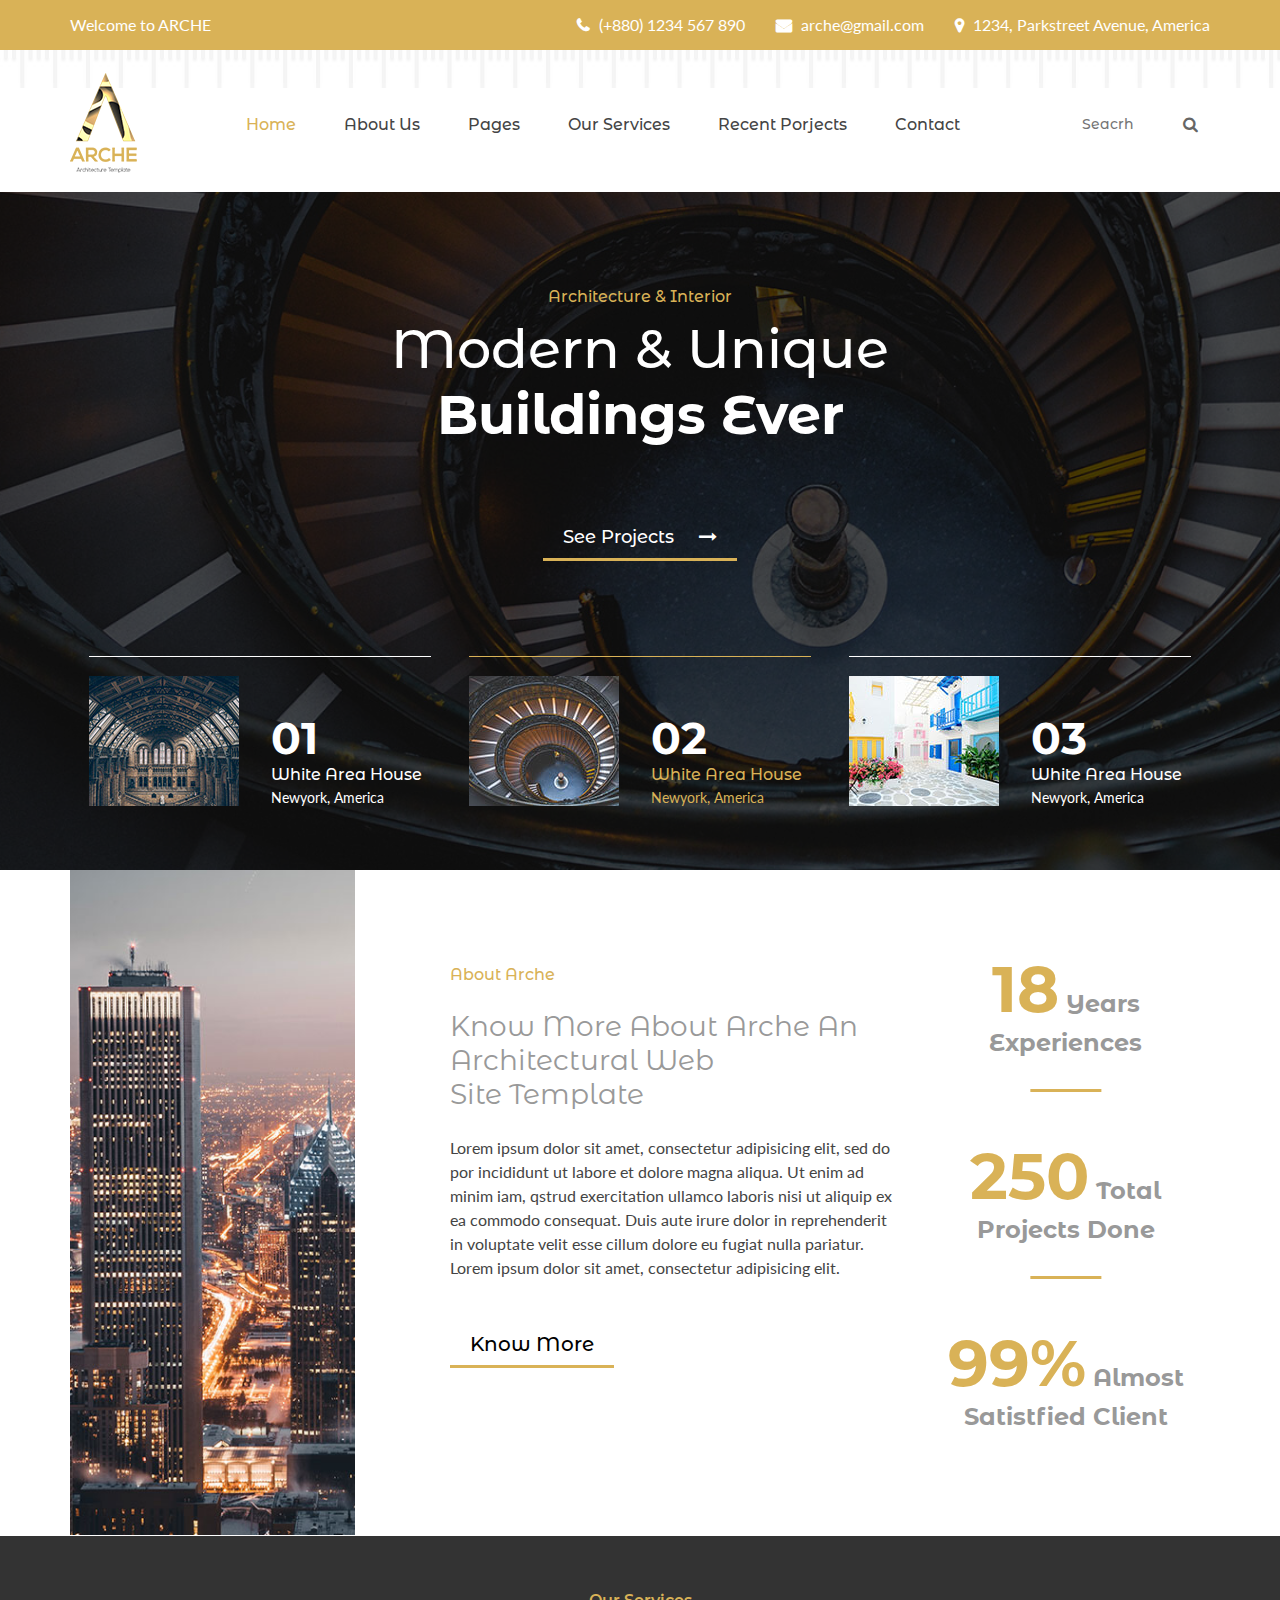
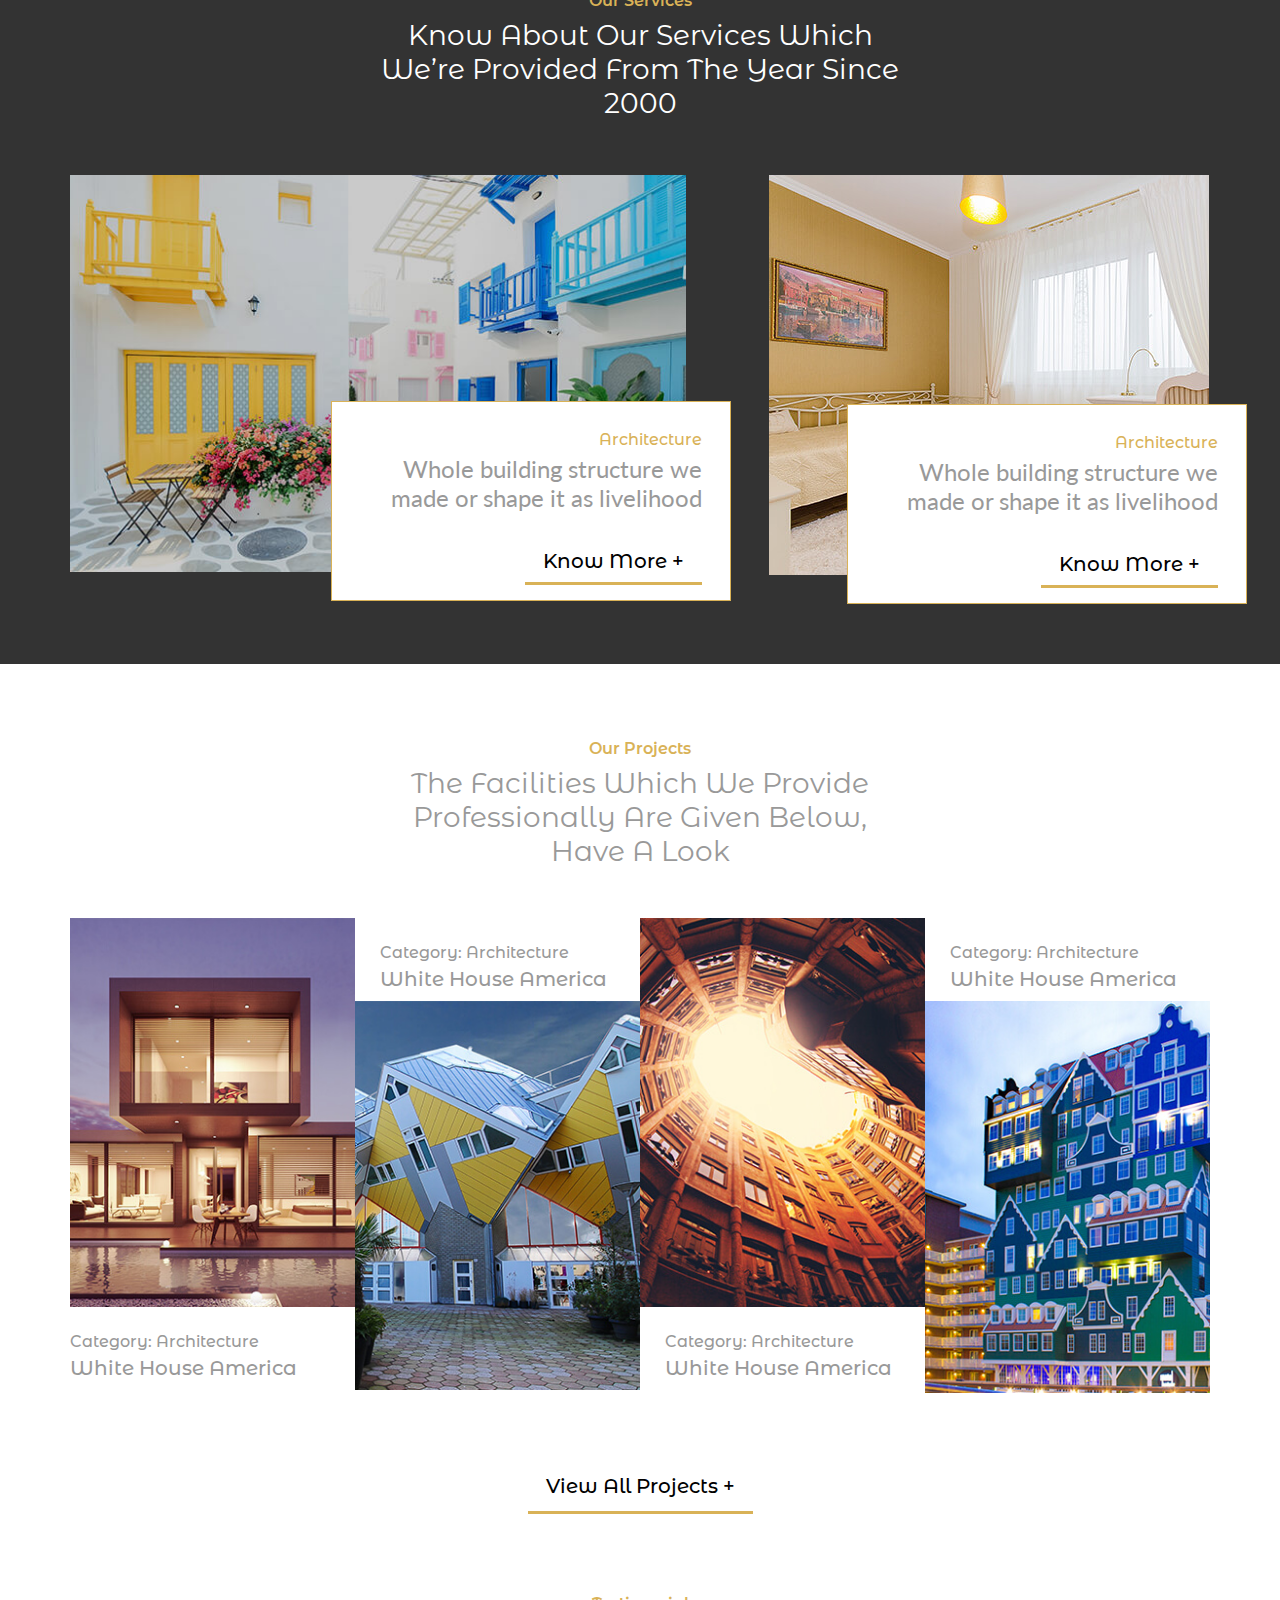
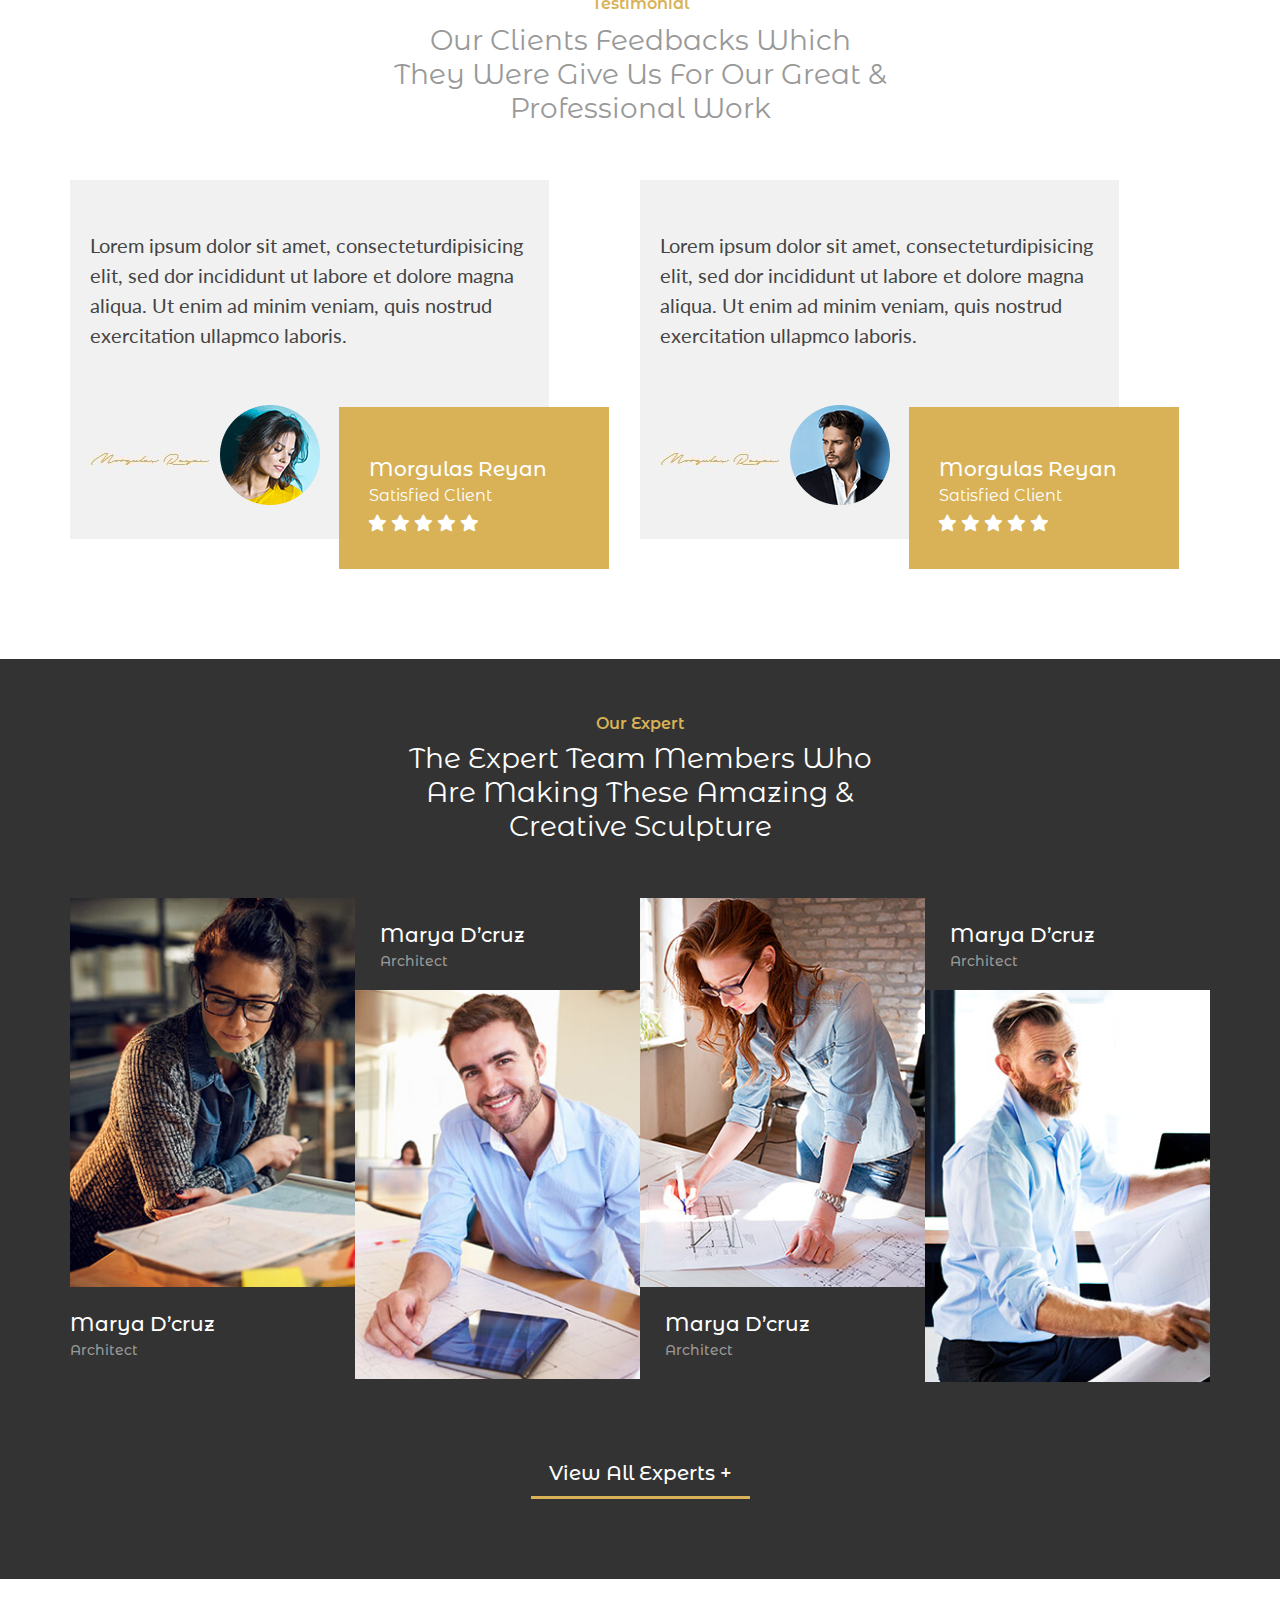
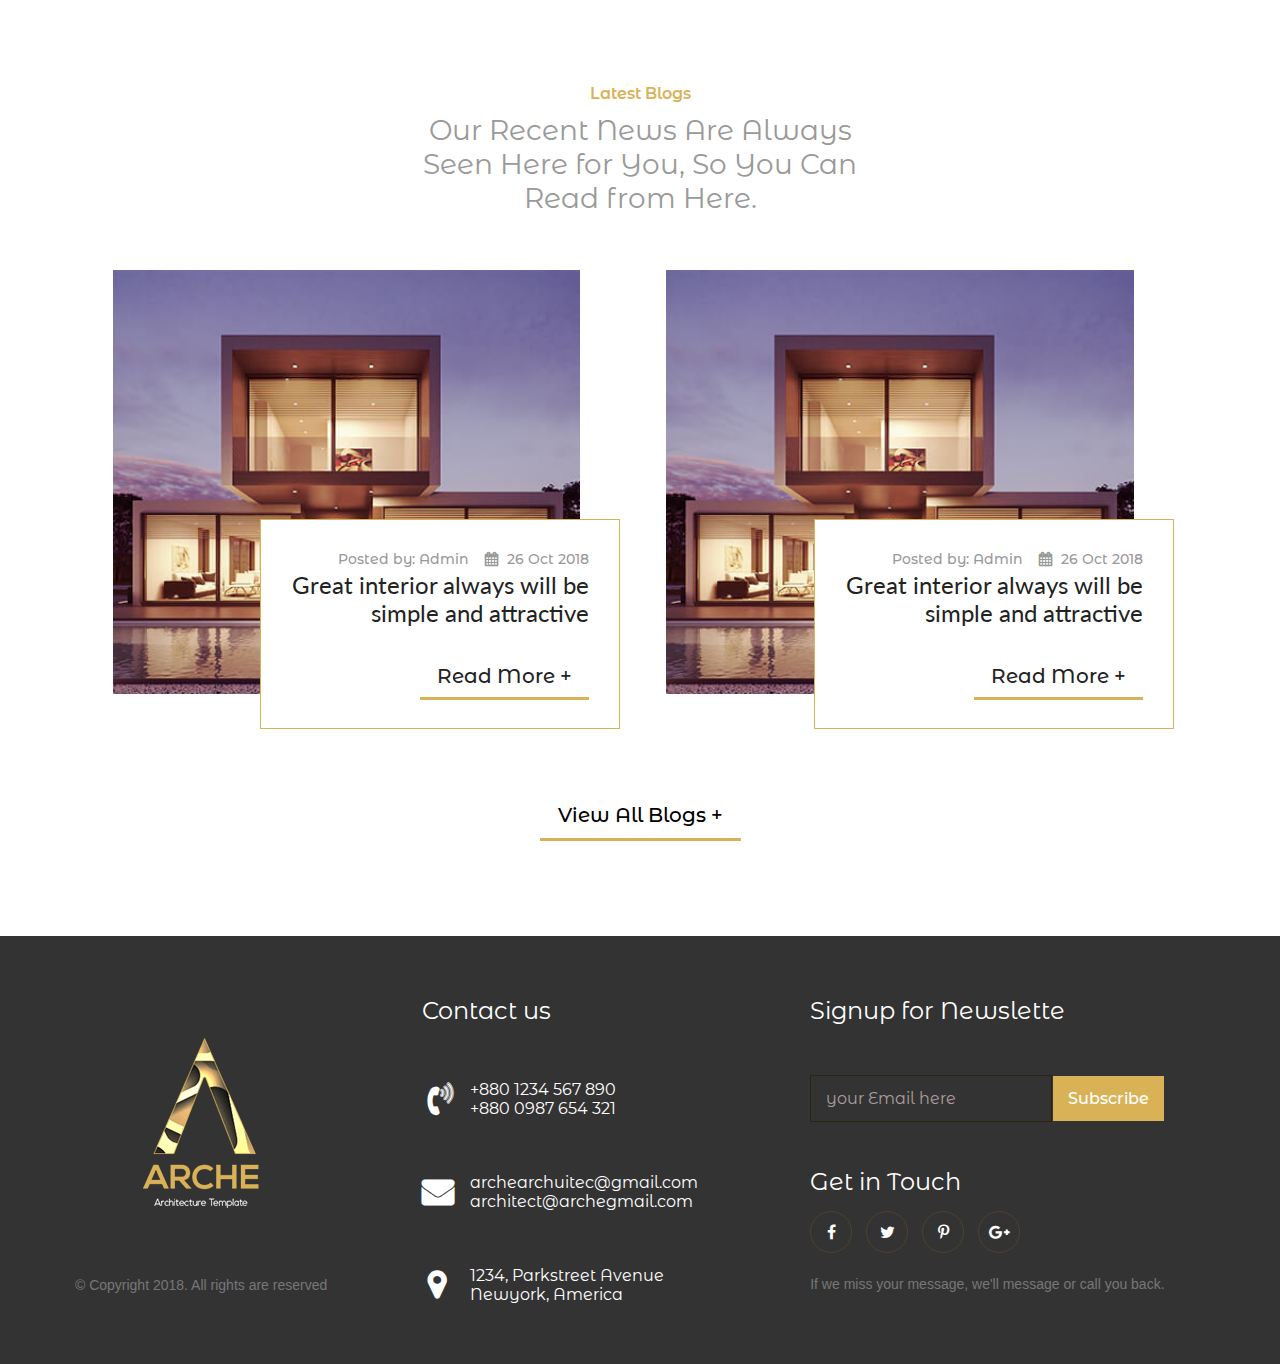
<file: index.html>
<!DOCTYPE html>
<html lang="en">

<head>
    <meta charset="UTF-8">
    <title>Home</title>
    <link href="https://stackpath.bootstrapcdn.com/font-awesome/4.7.0/css/font-awesome.min.css" rel="stylesheet" integrity="sha384-wvfXpqpZZVQGK6TAh5PVlGOfQNHSoD2xbE+QkPxCAFlNEevoEH3Sl0sibVcOQVnN" crossorigin="anonymous">

    <link href="https://fonts.googleapis.com/css?family=Lato:300,400,700,900|Montserrat+Alternates:300,400,500,600,700|Open+Sans:400,600,700&display=swap" rel="stylesheet">

    <link rel="stylesheet" href="css/style.css">
</head>

<body>
    <section id="header-top">
        <div class="container">
            <div class="left">
                <h6>Welcome to ARCHE</h6>
            </div>
            <div class="right">
                <p>
                    <i class="fa fa-phone" aria-hidden="true"></i>
                    <span class="mar">(+880) 1234 567 890 </span>
                    <i class="fa fa-envelope" aria-hidden="true"></i>
                    <span class="mar"> arche@gmail.com</span>
                    <i class="fa fa-map-marker" aria-hidden="true"></i>
                    <span> 1234, Parkstreet Avenue, America</span>
                </p>
            </div>
        </div>
    </section>

    <section id="menubar">
        <div class="container">
            <div class="logo">
                <img src="images/logo.png" alt="logo">
            </div>
            <div class="menu-item">
                <ul>
                    <li><a class="clo" href="index.html">Home</a></li>
                    <li><a href="About.html" target="_blank">About Us</a></li>
                    <li><a href="#">Pages</a></li>
                    <li><a href="service.html" target="_blank">Our Services</a></li>
                    <li><a href="projects.html" target="_blank">Recent Porjects</a></li>
                    <li><a href="#">Contact</a></li>
                </ul>
            </div>
            <div class="menu-icon">
                <form>
                    <input type="text" placeholder="Seacrh">
                    <button class="btn" type="submit">
                        <i class="fa fa-search" aria-hidden="true"></i>
                    </button>
                </form>
            </div>
            <div class="clr"></div>
        </div>
    </section>
    <div class="clr"></div>

    <section id="banner">
        <div class="overlay">
            <div class="container">
                <h5>Architecture & Interior</h5>
                <h1>
                    Modern & Unique
                    <span>Buildings Ever</span>
                </h1>
                <a href="#">
                    See Projects
                    <i class="fa fa-long-arrow-right" aria-hidden="true"></i>
                </a>

                <div class="shape">
                    <div class="one">
                        <div class="image">
                            <img src="images/Small%20Image%2003.jpg" alt="">
                        </div>
                        <div class="text">
                            <h2>01</h2>
                            <p>White Area House</p>
                            <span>Newyork, America</span>
                        </div>
                    </div>

                    <div class="one avg">
                        <div class="image">
                            <img src="images/banner_small2.jpg" alt="">
                        </div>
                        <div class="text">
                            <h2>02</h2>
                            <p class="gol">White Area House</p>
                            <span class="gol">Newyork, America</span>
                        </div>
                    </div>

                    <div class="one">
                        <div class="image">
                            <img src="images/banner_small3.png" alt="">
                        </div>
                        <div class="text">
                            <h2>03</h2>
                            <p>White Area House</p>
                            <span>Newyork, America</span>
                        </div>
                    </div>
                    <div class="clr"></div>
                </div>
            </div>
        </div>
    </section>

    <section id="about">
        <div class="container">
            <div class="image">
                <img src="images/about1.jpg" alt="">
            </div>
            <div class="text">
                <h5>About Arche</h5>
                <h3>Know More About Arche An Architectural Web
                    <span>Site Template</span>

                </h3>
                <p>Lorem ipsum dolor sit amet, consectetur adipisicing elit, sed do por incididunt ut labore et dolore magna aliqua. Ut enim ad minim iam, qstrud exercitation ullamco laboris nisi ut aliquip ex ea commodo consequat. Duis aute irure dolor in reprehenderit in voluptate velit esse cillum dolore eu fugiat nulla pariatur. Lorem ipsum dolor sit amet, consectetur adipisicing elit.</p>
                <a href="#">Know More</a>
            </div>
            <div class="counter">
                <div class="count">
                    <h4>
                        <span>18</span>
                        Years
                    </h4>
                    <p>Experiences</p>
                </div>

                <div class="count">
                    <h4>
                        <span>250</span>
                        Total
                    </h4>
                    <p>Projects Done</p>
                </div>

                <div class="count">
                    <h4>
                        <span>99%</span>
                        Almost
                    </h4>
                    <p class="or">Satistfied Client</p>
                </div>
            </div>
        </div>
    </section>
    <div class="clr"></div>
    <section id="service">
        <div class="overlay">
            <div class="container">
                <h5>Our Services</h5>
                <h3>Know About Our Services Which We’re Provided From The Year Since 2000 </h3>

                <div class="ser-box">
                    <img src="images/service1.jpg" alt="">
                    <div class="overlay">
                        <h6>Architecture</h6>
                        <h4>Whole building structure we made or shape it as livelihood</h4>
                        <a href="#">Know More +</a>
                    </div>
                </div>

                <div class="ser-img">
                    <img src="images/service2.jpg" alt="">
                    <div class="overlay">
                        <h6>Architecture</h6>
                        <h4>Whole building structure we made or shape it as livelihood</h4>
                        <a href="#">Know More +</a>
                    </div>
                </div>
                <div class="clr"></div>
            </div>
        </div>
    </section>

    <section id="project">
        <div class="container">
            <h5>Our Projects</h5>
            <h2>The Facilities Which We Provide Professionally Are Given Below, Have A Look</h2>
            <div class="pro-box">
                <div class="image">
                    <img src="images/project1.jpg" alt="">
                    <div class="overlay">
                    </div>
                </div>
                <div class="text">
                    <h6 class="clo">Category: Architecture</h6>
                    <h3 class="clo">White House America</h3>
                </div>
            </div>

            <div class="pro-box">

                <div class="text">
                    <h6 class="clo or">Category: Architecture</h6>
                    <h3 class="clo or">White House America</h3>
                </div>
                <div class="image">
                    <img src="images/project2.jpg" alt="">
                    <div class="overlay">
                    </div>
                </div>
            </div>

            <div class="pro-box">
                <div class="image">
                    <img src="images/project3.jpg" alt="">
                    <div class="overlay">
                    </div>
                </div>
                <div class="text">
                    <h6 class="clo or">Category: Architecture</h6>
                    <h3 class="clo or">White House America</h3>
                </div>
            </div>

            <div class="pro-box">

                <div class="text">
                    <h6 class="clo or">Category: Architecture</h6>
                    <h3 class="clo or">White House America</h3>
                </div>
                <div class="image">
                    <img src="images/project4.jpg" alt="">
                    <div class="overlay">
                    </div>
                </div>
            </div>
            <div class="clr"></div>
        </div>
        <div class="button">
            <a href="#">View All Projects +</a>
        </div>
    </section>

    <section id="testimonial">
        <div class="container">
            <h5>Testimonial</h5>
            <h2>Our Clients Feedbacks Which They Were Give Us For Our Great & Professional Work</h2>
            <div class="test-box">
                <p>Lorem ipsum dolor sit amet, consecteturdipisicing elit, sed dor incididunt ut labore et dolore magna aliqua. Ut enim ad minim veniam, quis nostrud exercitation ullapmco laboris.</p>
                <img class="up" src="images/Screenshot_22.jpg" alt="">
                <span><img src="images/test1.png" alt=""></span>
                <div class="overlay">
                    <h5>Morgulas Reyan</h5>
                    <h6>Satisfied Client</h6>
                    <i class="fa fa-star" aria-hidden="true"></i>
                    <i class="fa fa-star" aria-hidden="true"></i>
                    <i class="fa fa-star" aria-hidden="true"></i>
                    <i class="fa fa-star" aria-hidden="true"></i>
                    <i class="fa fa-star" aria-hidden="true"></i>

                </div>
            </div>

            <div class="test-box route">
                <p>Lorem ipsum dolor sit amet, consecteturdipisicing elit, sed dor incididunt ut labore et dolore magna aliqua. Ut enim ad minim veniam, quis nostrud exercitation ullapmco laboris.</p>
                <img class="up" src="images/Screenshot_22.jpg" alt="">
                <span><img src="images/test2.png" alt=""></span>
                <div class="overlay">
                    <h5>Morgulas Reyan</h5>
                    <h6>Satisfied Client</h6>
                    <i class="fa fa-star" aria-hidden="true"></i>
                    <i class="fa fa-star" aria-hidden="true"></i>
                    <i class="fa fa-star" aria-hidden="true"></i>
                    <i class="fa fa-star" aria-hidden="true"></i>
                    <i class="fa fa-star" aria-hidden="true"></i>

                </div>
            </div>
            <div class="clr"></div>
        </div>
    </section>

    <section id="expert">
        <div class="overlay">
            <div class="container">
                <h5>Our Expert</h5>
                <h2>The Expert Team Members Who Are Making These Amazing & Creative Sculpture</h2>
                
               <div class="exp-box">
                   
               <div class="exp-image">
                   <img src="images/expart1.jpg" alt="">
                   <div class="overlay1"></div>
               </div>
               <div class="exp-text">
                   <h4 class="or">Marya D’cruz</h4>
                   <h6 class="or">Architect</h6>
               </div>
               </div>
               
                <div class="exp-box">
                  <div class="exp-text">
                   <h4 class="or nor">Marya D’cruz</h4>
                   <h6 class="or nor">Architect</h6>
               </div>
                   
               <div class="exp-image">
                   <img src="images/expart2.jpg" alt="">
                   <div class="overlay1"></div>
               </div>
               
               </div>
               
                <div class="exp-box">
                   
               <div class="exp-image">
                   <img src="images/expart3.jpg" alt="">
                   <div class="overlay1"></div>
               </div>
               <div class="exp-text">
                   <h4 class="or nor">Marya D’cruz</h4>
                   <h6 class="or nor">Architect</h6>
               </div>
               </div>
               
                <div class="exp-box">
                  <div class="exp-text">
                   <h4 class="or nor">Marya D’cruz</h4>
                   <h6 class="or nor">Architect</h6>
               </div>
                   
               <div class="exp-image">
                   <img src="images/expart4.jpg" alt="">
                   <div class="overlay1"></div>
               </div>
               
               </div>
               <div class="clr"></div>
               
               
            </div>
            <div class="button">
            <a href="#">View All Experts +</a>
        </div>
        </div>
        
    </section>

    <div class="clr"></div>
    <section id="blogs">
        <div class="container">
            <h5>Latest Blogs</h5>
            <h2>Our Recent News Are Always Seen Here for You, So You Can Read from Here.</h2>

            <div class="blog-box">
                <img src="images/blog1.jpg" alt="">
                <div class="overlay">
                    <h6>
                        Posted by: Admin
                        <span><i class="fa fa-calendar" aria-hidden="true"></i></span>
                        26 Oct 2018
                    </h6>
                    <h4>Great interior always will be simple and attractive</h4>

                    <a href="#">Read More +</a>
                </div>
            </div>


            <div class="blog-box">
                <img src="images/blog1.jpg" alt="">
                <div class="overlay">
                    <h6>
                        Posted by: Admin
                        <span><i class="fa fa-calendar" aria-hidden="true"></i></span>
                        26 Oct 2018
                    </h6>
                    <h4>Great interior always will be simple and attractive</h4>

                    <a href="#">Read More +</a>
                </div>
            </div>
            <div class="clr"></div>
        </div>
        <div class="button">
            <a href="#">View All Blogs +</a>
        </div>
    </section>

    <section id="fotter-part">
        <div class="overlay">
            <div class="container">
                <div class="img">
                    <img src="images/footer_logo.png" alt="">
                    <p>&copy; Copyright 2018. All rights are reserved</p>
                </div>

                <div class="contact">
                    <h3>Contact us</h3>
                    <ul>
                        <li><i class="fa fa-volume-control-phone" aria-hidden="true"></i></li>
                        <li class="no">+880 1234 567 890 +880 0987 654 321</li>
                    </ul>
                    <ul>
                        <li><i class="fa fa-envelope all" aria-hidden="true"></i></li>
                        <li class="no">archearchuitec@gmail.com architect@archegmail.com </li>
                    </ul>
                    <ul>
                        <li><i class="fa fa-map-marker" aria-hidden="true"></i></li>
                        <li class="no note">1234, Parkstreet Avenue Newyork, America</li>
                    </ul>
                </div>
                <div class="signup">
                    <h3>Signup for Newslette</h3>
                    <form>
                        <input type="email" placeholder="your Email here">
                        <button value="submit">Subscribe</button>
                    </form>
                    <h4>Get in Touch</h4>
                    <a href="#"><i class="fa fa-facebook" aria-hidden="true"></i></a>
                    <a href="#"><i class="fa fa-twitter" aria-hidden="true"></i></a>
                    <a href="#"><i class="fa fa-pinterest-p" aria-hidden="true"></i></a>
                    <a href="#"><i class="fa fa-google-plus" aria-hidden="true"></i></a>
                    <p>If we miss your message, we'll message or call you back.</p>
                </div>
                <div class="clr"></div>
            </div>
        </div>
    </section>
</body>

</html>
</file>
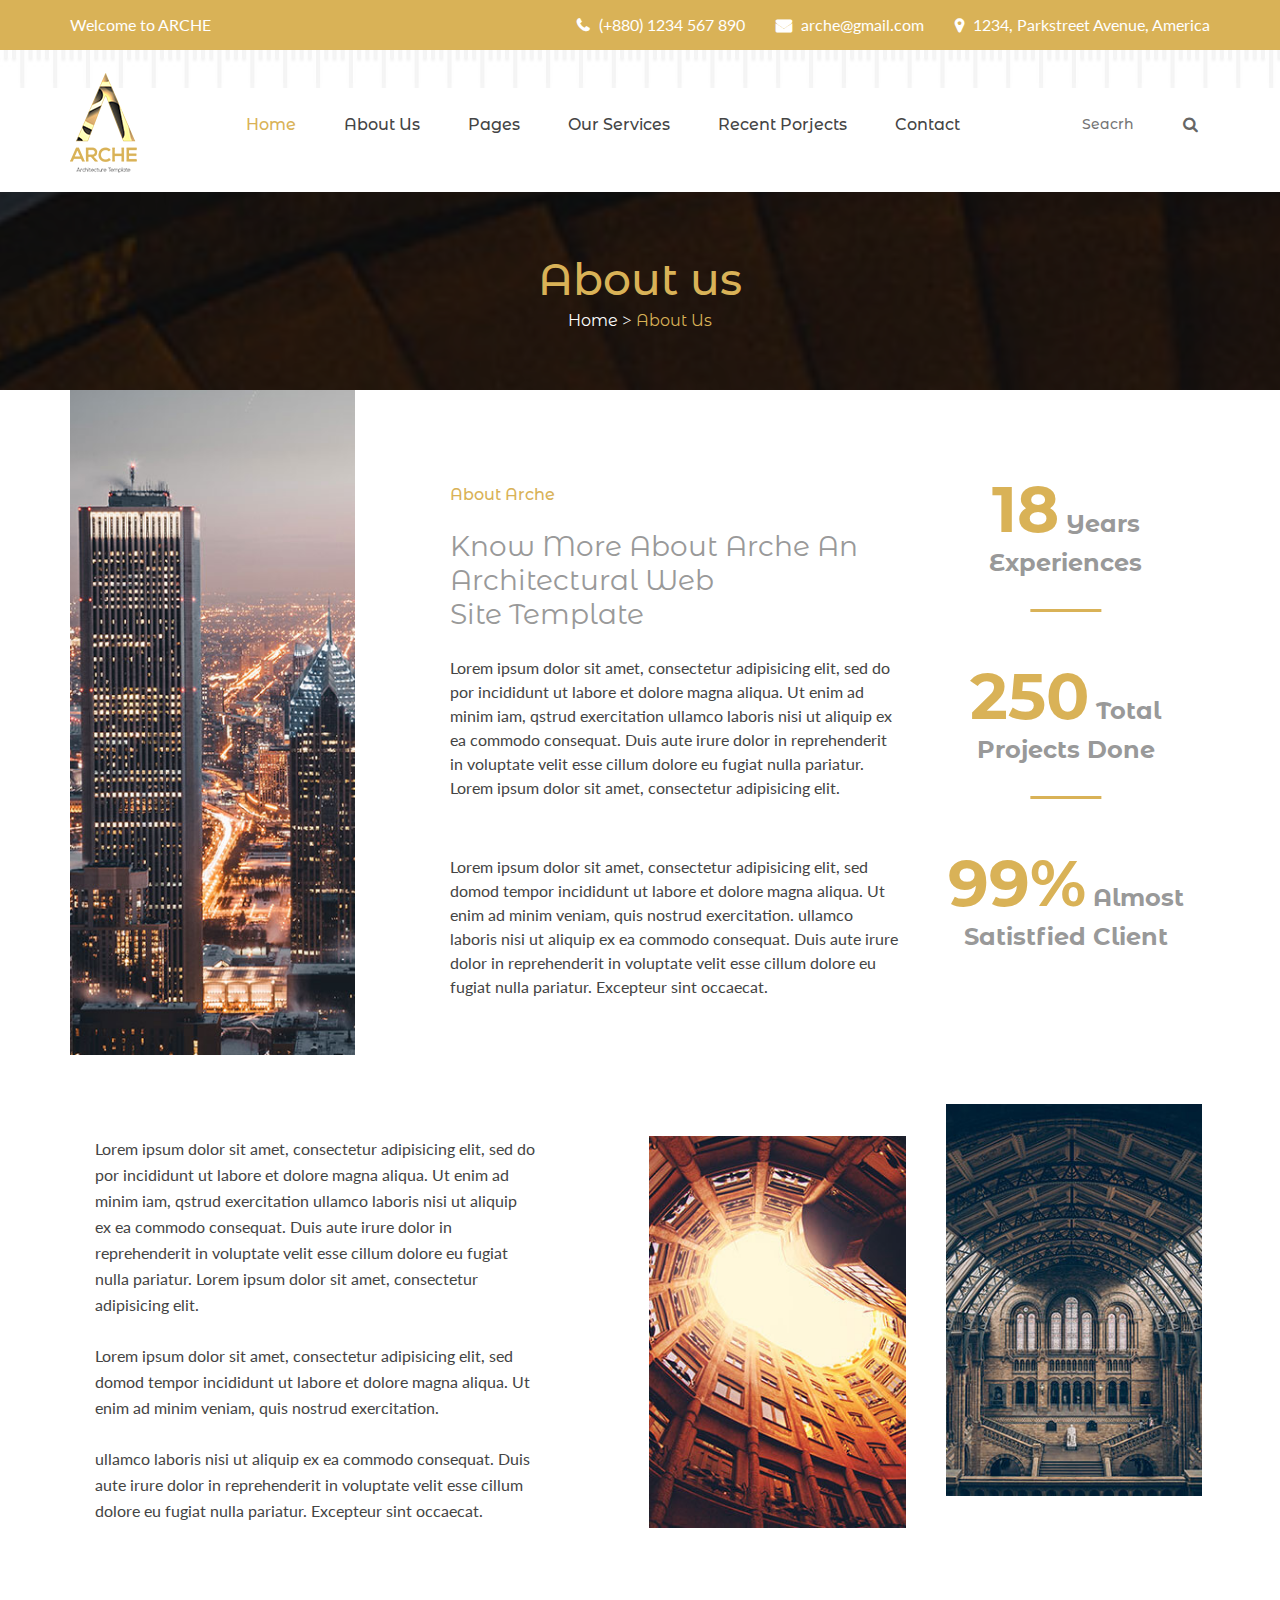
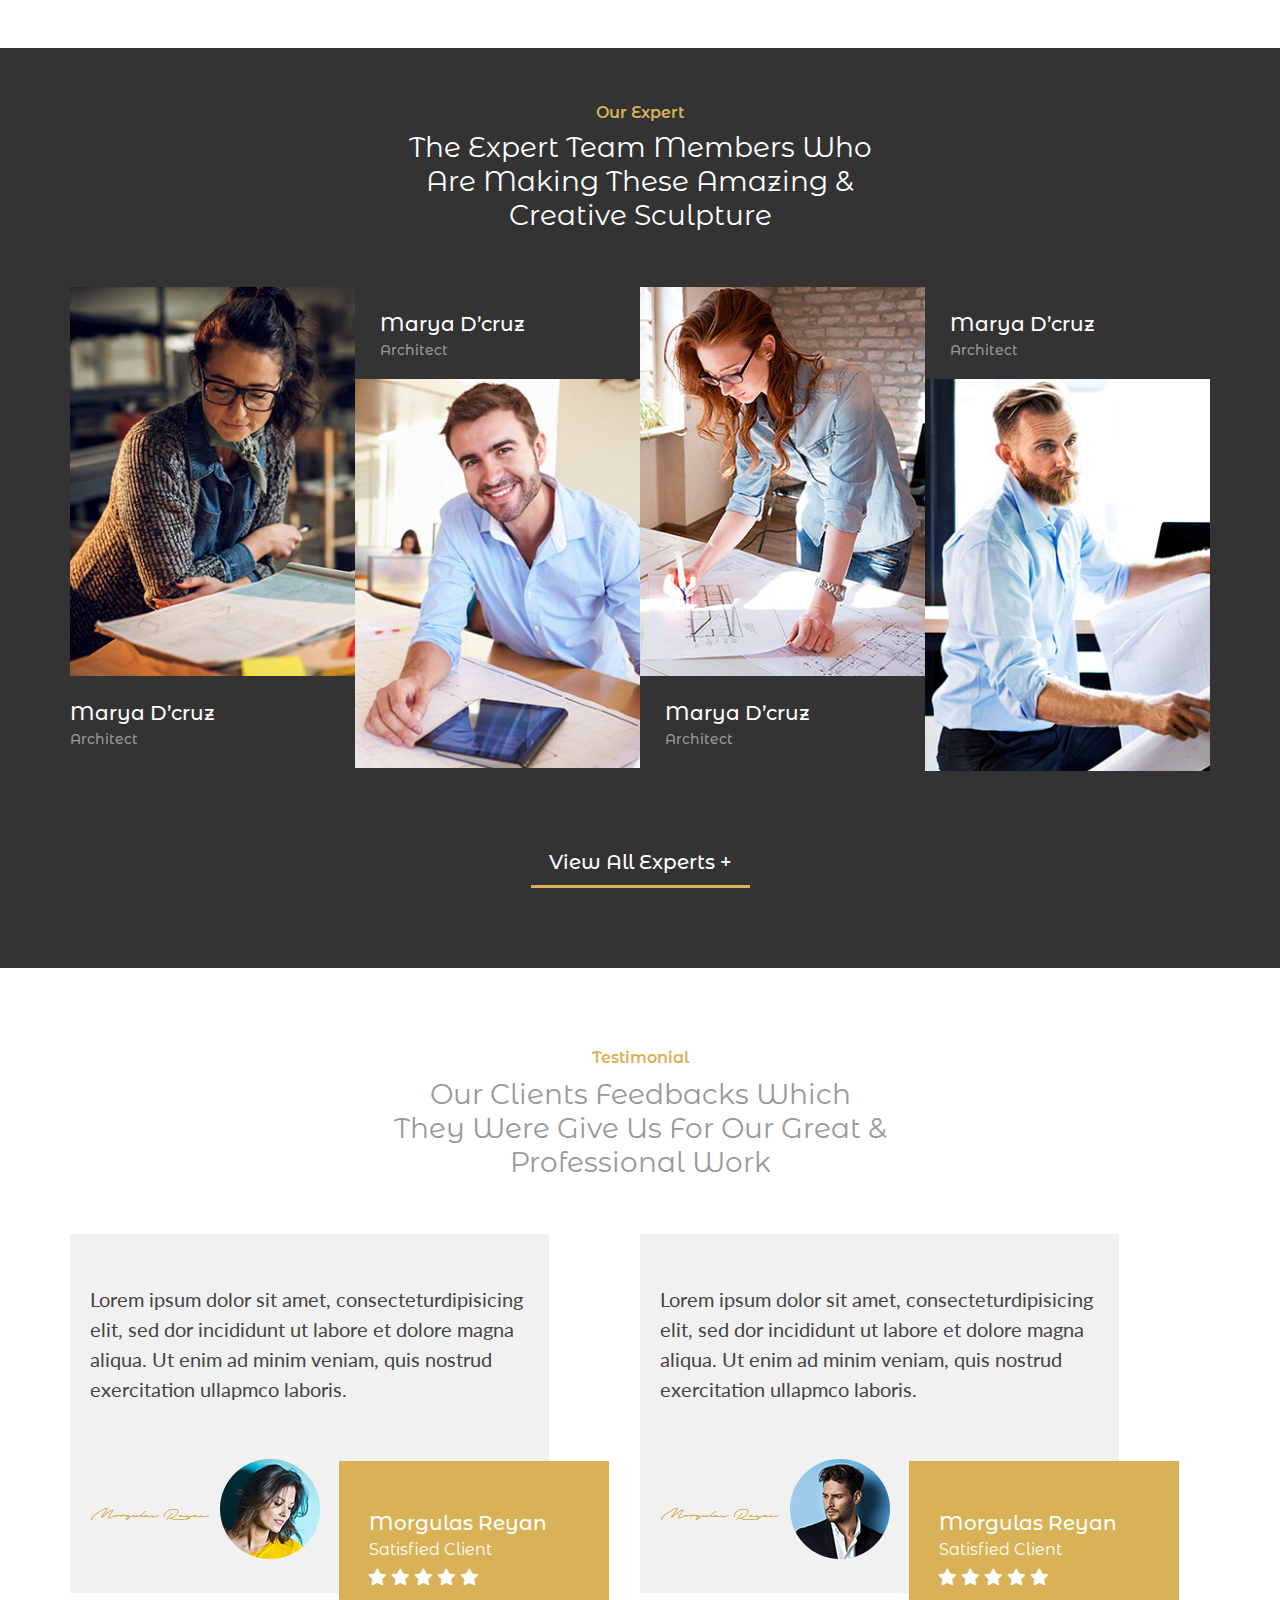
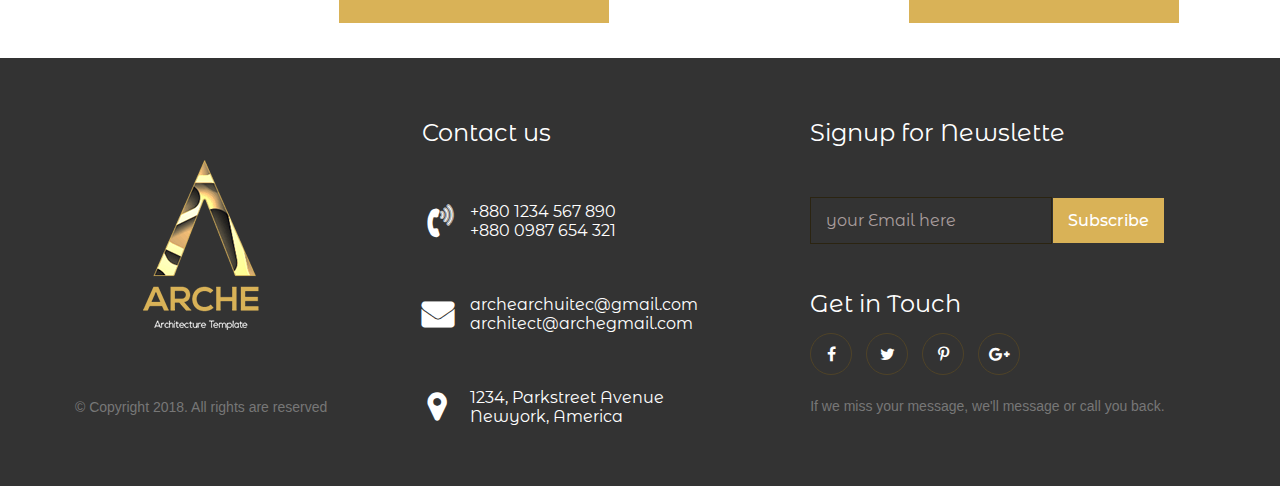
<file: About.html>
<!DOCTYPE html>
<html lang="en">

<head>
    <meta charset="UTF-8">
    <title>About</title>
    <link href="https://stackpath.bootstrapcdn.com/font-awesome/4.7.0/css/font-awesome.min.css" rel="stylesheet" integrity="sha384-wvfXpqpZZVQGK6TAh5PVlGOfQNHSoD2xbE+QkPxCAFlNEevoEH3Sl0sibVcOQVnN" crossorigin="anonymous">

    <link href="https://fonts.googleapis.com/css?family=Lato:300,400,700,900|Montserrat+Alternates:300,400,500,600,700|Open+Sans:400,600,700&display=swap" rel="stylesheet">

    <link rel="stylesheet" href="css/style.css">
</head>

<body>
    <section id="header-top">
        <div class="container">
            <div class="left">
                <h6>Welcome to ARCHE</h6>
            </div>
            <div class="right">
                <p>
                    <i class="fa fa-phone" aria-hidden="true"></i>
                    <span class="mar">(+880) 1234 567 890 </span>
                    <i class="fa fa-envelope" aria-hidden="true"></i>
                    <span class="mar"> arche@gmail.com</span>
                    <i class="fa fa-map-marker" aria-hidden="true"></i>
                    <span> 1234, Parkstreet Avenue, America</span>
                </p>
            </div>
        </div>
    </section>

    <section id="menubar">
        <div class="container">
            <div class="logo">
                <img src="images/logo.png" alt="logo">
            </div>
            <div class="menu-item">
                <ul>
                    <li><a class="clo" href="#">Home</a></li>
                    <li><a href="#">About Us</a></li>
                    <li><a href="#">Pages</a></li>
                    <li><a href="#">Our Services</a></li>
                    <li><a href="#">Recent Porjects</a></li>
                    <li><a href="#">Contact</a></li>
                </ul>
            </div>
            <div class="menu-icon">
                <form>
                    <input type="text" placeholder="Seacrh">
                    <button class="btn" type="submit">
                        <i class="fa fa-search" aria-hidden="true"></i>
                    </button>
                </form>
            </div>
            <div class="clr"></div>
        </div>
    </section>
    <div class="clr"></div>

<section id="about-banner">
    <div class="overlay">
        <div class="container">
            <h2>About us</h2>
            <div class="link">
                <a href="#">Home</a>
                <span>></span>
                <a class="gold" href="#">About Us</a>
            </div>
        </div>
    </div>
</section>

    <section id="about">
        <div class="container">
            <div class="image">
                <img src="images/about1.jpg" alt="">
            </div>
            <div class="text">
                <h5>About Arche</h5>
                <h3>Know More About Arche An Architectural Web
                    <span>Site Template</span>

                </h3>
                <p>Lorem ipsum dolor sit amet, consectetur adipisicing elit, sed do por incididunt ut labore et dolore magna aliqua. Ut enim ad minim iam, qstrud exercitation ullamco laboris nisi ut aliquip ex ea commodo consequat. Duis aute irure dolor in reprehenderit in voluptate velit esse cillum dolore eu fugiat nulla pariatur. Lorem ipsum dolor sit amet, consectetur adipisicing elit.</p>
                
                <p>Lorem ipsum dolor sit amet, consectetur adipisicing elit, sed domod tempor incididunt ut labore et dolore magna aliqua. Ut enim ad minim veniam, quis nostrud exercitation. ullamco laboris nisi ut aliquip ex ea commodo consequat. Duis aute irure dolor in reprehenderit in voluptate velit esse cillum dolore eu fugiat nulla pariatur. Excepteur sint occaecat.</p>
            </div>
            <div class="counter">
                <div class="count">
                    <h4>
                        <span>18</span>
                        Years
                    </h4>
                    <p>Experiences</p>
                </div>

                <div class="count">
                    <h4>
                        <span>250</span>
                        Total
                    </h4>
                    <p>Projects Done</p>
                </div>

                <div class="count">
                    <h4>
                        <span>99%</span>
                        Almost
                    </h4>
                    <p class="or">Satistfied Client</p>
                </div>
            </div>
            <div class="clr"></div>
            
            <div class="ab-down">
                <div class="ab-text">
                    <p>
                        Lorem ipsum dolor sit amet, consectetur adipisicing elit, sed do por incididunt ut labore et dolore magna aliqua. Ut enim ad minim iam, qstrud exercitation ullamco laboris nisi ut aliquip ex ea commodo consequat. Duis aute irure dolor in reprehenderit in voluptate velit esse cillum dolore eu fugiat nulla pariatur. Lorem ipsum dolor sit amet, consectetur adipisicing elit. 
                        
                        <span>Lorem ipsum dolor sit amet, consectetur adipisicing elit, sed domod tempor incididunt ut labore et dolore magna aliqua. Ut enim ad minim veniam, quis nostrud exercitation.</span>
                        
                        <span>ullamco laboris nisi ut aliquip ex ea commodo consequat. Duis aute irure dolor in reprehenderit in voluptate velit esse cillum dolore eu fugiat nulla pariatur. Excepteur sint occaecat.</span>
                    </p>
                    
                </div>
                <div class="ab-image">
                    <div class="first-image">
                        <img src="images/about_page_about1.jpg" alt="">
                    </div>
                    <div class="second-image">
                        <img src="images/about_page_about2.jpg" alt="">
                    </div>
                </div>
            </div>
        </div>
    </section>
    <div class="clr"></div>

    <section id="expert">
        <div class="overlay">
            <div class="container">
                <h5>Our Expert</h5>
                <h2>The Expert Team Members Who Are Making These Amazing & Creative Sculpture</h2>
                
               <div class="exp-box">
                   
               <div class="exp-image">
                   <img src="images/expart1.jpg" alt="">
                   <div class="overlay1"></div>
               </div>
               <div class="exp-text">
                   <h4 class="or">Marya D’cruz</h4>
                   <h6 class="or">Architect</h6>
               </div>
               </div>
               
                <div class="exp-box">
                  <div class="exp-text">
                   <h4 class="or nor">Marya D’cruz</h4>
                   <h6 class="or nor">Architect</h6>
               </div>
                   
               <div class="exp-image">
                   <img src="images/expart2.jpg" alt="">
                   <div class="overlay1"></div>
               </div>
               
               </div>
               
                <div class="exp-box">
                   
               <div class="exp-image">
                   <img src="images/expart3.jpg" alt="">
                   <div class="overlay1"></div>
               </div>
               <div class="exp-text">
                   <h4 class="or nor">Marya D’cruz</h4>
                   <h6 class="or nor">Architect</h6>
               </div>
               </div>
               
                <div class="exp-box">
                  <div class="exp-text">
                   <h4 class="or nor">Marya D’cruz</h4>
                   <h6 class="or nor">Architect</h6>
               </div>
                   
               <div class="exp-image">
                   <img src="images/expart4.jpg" alt="">
                   <div class="overlay1"></div>
               </div>
               
               </div>
               <div class="clr"></div>
               
               
            </div>
            <div class="button">
            <a href="#">View All Experts +</a>
        </div>
        </div>
        
    </section>

    <section id="testimonial">
        <div class="container">
            <h5>Testimonial</h5>
            <h2>Our Clients Feedbacks Which They Were Give Us For Our Great & Professional Work</h2>
            <div class="test-box">
                <p>Lorem ipsum dolor sit amet, consecteturdipisicing elit, sed dor incididunt ut labore et dolore magna aliqua. Ut enim ad minim veniam, quis nostrud exercitation ullapmco laboris.</p>
                <img class="up" src="images/Screenshot_22.jpg" alt="">
                <span><img src="images/test1.png" alt=""></span>
                <div class="overlay">
                    <h5>Morgulas Reyan</h5>
                    <h6>Satisfied Client</h6>
                    <i class="fa fa-star" aria-hidden="true"></i>
                    <i class="fa fa-star" aria-hidden="true"></i>
                    <i class="fa fa-star" aria-hidden="true"></i>
                    <i class="fa fa-star" aria-hidden="true"></i>
                    <i class="fa fa-star" aria-hidden="true"></i>

                </div>
            </div>

            <div class="test-box route">
                <p>Lorem ipsum dolor sit amet, consecteturdipisicing elit, sed dor incididunt ut labore et dolore magna aliqua. Ut enim ad minim veniam, quis nostrud exercitation ullapmco laboris.</p>
                <img class="up" src="images/Screenshot_22.jpg" alt="">
                <span><img src="images/test2.png" alt=""></span>
                <div class="overlay">
                    <h5>Morgulas Reyan</h5>
                    <h6>Satisfied Client</h6>
                    <i class="fa fa-star" aria-hidden="true"></i>
                    <i class="fa fa-star" aria-hidden="true"></i>
                    <i class="fa fa-star" aria-hidden="true"></i>
                    <i class="fa fa-star" aria-hidden="true"></i>
                    <i class="fa fa-star" aria-hidden="true"></i>

                </div>
            </div>
            <div class="clr"></div>
        </div>
    </section>



    <div class="clr"></div>

    <section id="fotter-part">
        <div class="overlay">
            <div class="container">
                <div class="img">
                    <img src="images/footer_logo.png" alt="">
                    <p>&copy; Copyright 2018. All rights are reserved</p>
                </div>

                <div class="contact">
                    <h3>Contact us</h3>
                    <ul>
                        <li><i class="fa fa-volume-control-phone" aria-hidden="true"></i></li>
                        <li class="no">+880 1234 567 890 +880 0987 654 321</li>
                    </ul>
                    <ul>
                        <li><i class="fa fa-envelope all" aria-hidden="true"></i></li>
                        <li class="no">archearchuitec@gmail.com architect@archegmail.com </li>
                    </ul>
                    <ul>
                        <li><i class="fa fa-map-marker" aria-hidden="true"></i></li>
                        <li class="no note">1234, Parkstreet Avenue Newyork, America</li>
                    </ul>
                </div>
                <div class="signup">
                    <h3>Signup for Newslette</h3>
                    <form>
                        <input type="email" placeholder="your Email here">
                        <button value="submit">Subscribe</button>
                    </form>
                    <h4>Get in Touch</h4>
                    <a href="#"><i class="fa fa-facebook" aria-hidden="true"></i></a>
                    <a href="#"><i class="fa fa-twitter" aria-hidden="true"></i></a>
                    <a href="#"><i class="fa fa-pinterest-p" aria-hidden="true"></i></a>
                    <a href="#"><i class="fa fa-google-plus" aria-hidden="true"></i></a>
                    <p>If we miss your message, we'll message or call you back.</p>
                </div>
                <div class="clr"></div>
            </div>
        </div>
    </section>
</body>

</html>
</file>
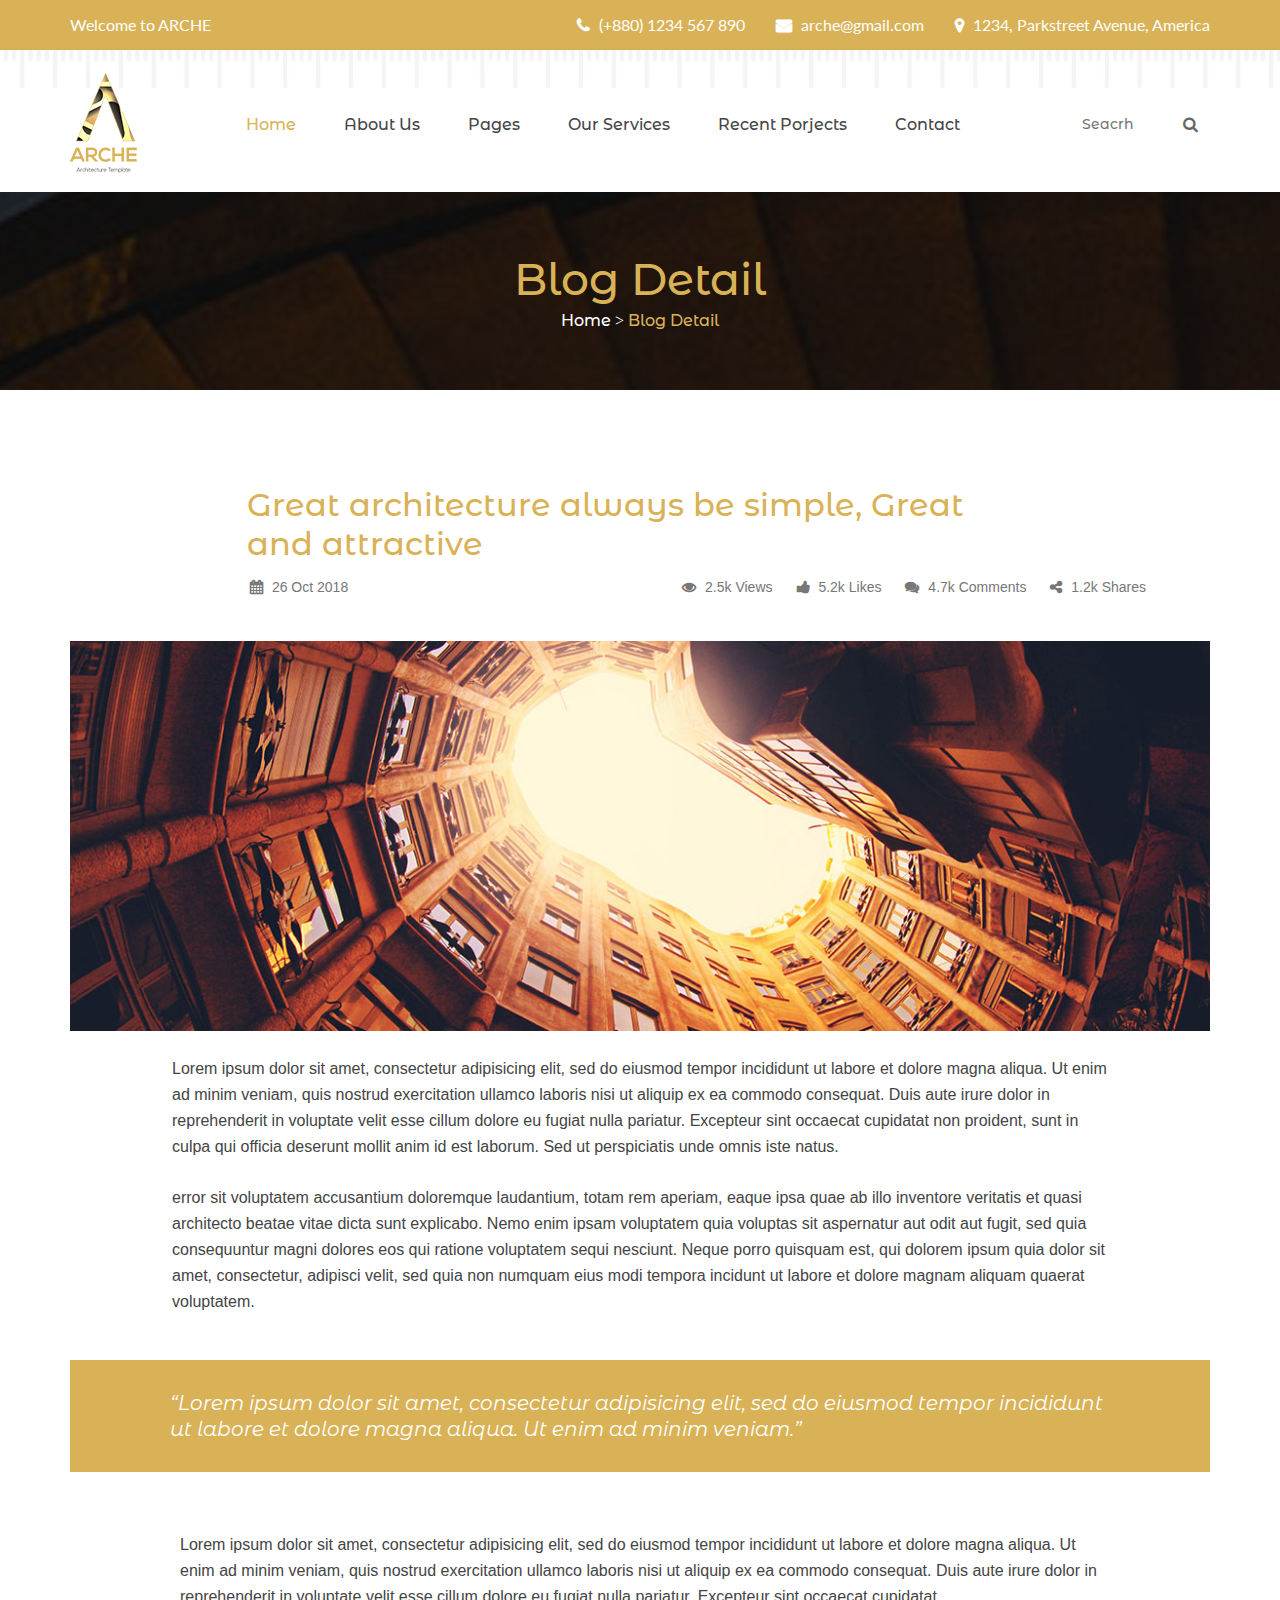
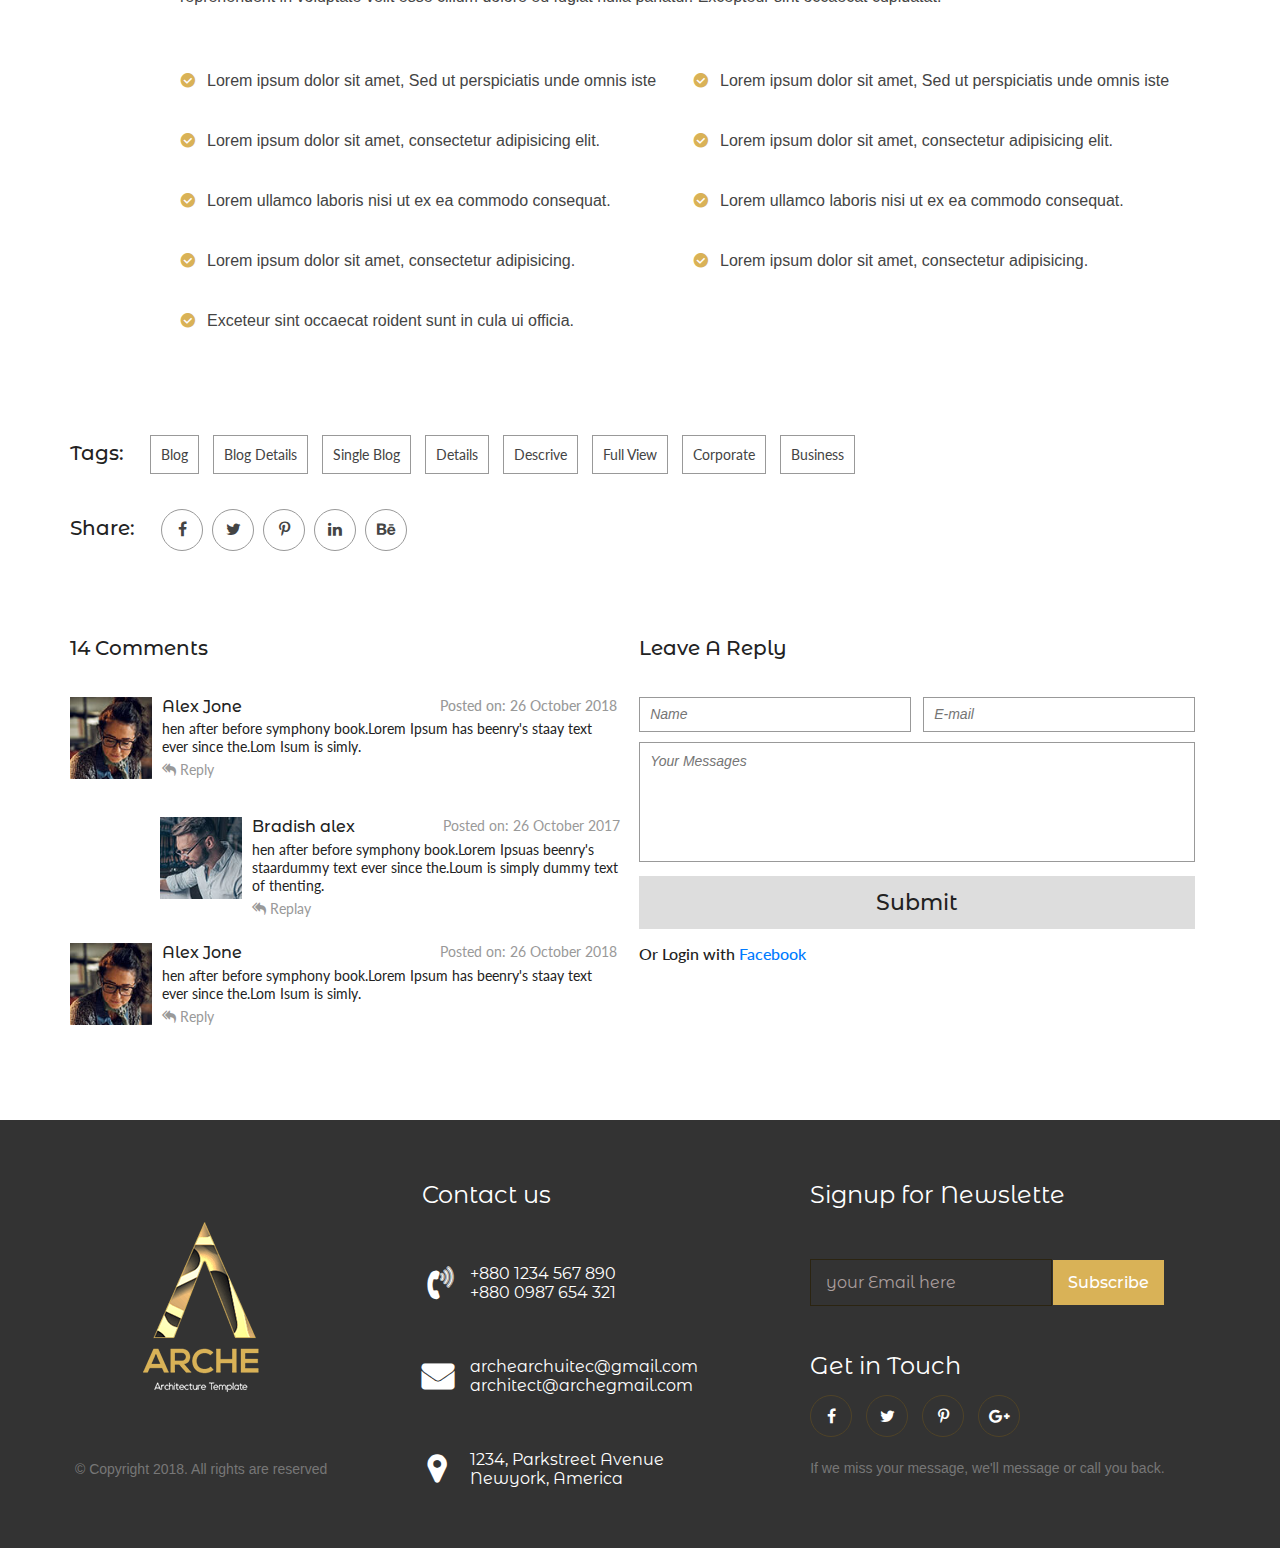
<file: Blog - detail.html>
<!DOCTYPE html>
<html lang="en">

<head>
    <meta charset="UTF-8">
    <title>Blog Details</title>
    <link href="https://stackpath.bootstrapcdn.com/font-awesome/4.7.0/css/font-awesome.min.css" rel="stylesheet" integrity="sha384-wvfXpqpZZVQGK6TAh5PVlGOfQNHSoD2xbE+QkPxCAFlNEevoEH3Sl0sibVcOQVnN" crossorigin="anonymous">

    <link href="https://fonts.googleapis.com/css?family=Lato:300,400,700,900|Montserrat+Alternates:300,400,500,600,700|Open+Sans:400,600,700&display=swap" rel="stylesheet">

    <link rel="stylesheet" href="css/style.css">
</head>

<body>
    <section id="header-top">
        <div class="container">
            <div class="left">
                <h6>Welcome to ARCHE</h6>
            </div>
            <div class="right">
                <p>
                    <i class="fa fa-phone" aria-hidden="true"></i>
                    <span class="mar">(+880) 1234 567 890 </span>
                    <i class="fa fa-envelope" aria-hidden="true"></i>
                    <span class="mar"> arche@gmail.com</span>
                    <i class="fa fa-map-marker" aria-hidden="true"></i>
                    <span> 1234, Parkstreet Avenue, America</span>
                </p>
            </div>
        </div>
    </section>

    <section id="menubar">
        <div class="container">
            <div class="logo">
                <img src="images/logo.png" alt="logo">
            </div>
            <div class="menu-item">
                <ul>
                    <li><a class="clo" href="index.html">Home</a></li>
                    <li><a href="About.html" target="_blank">About Us</a></li>
                    <li><a href="#">Pages</a></li>
                    <li><a href="service.html" target="_blank">Our Services</a></li>
                    <li><a href="projects.html" target="_blank">Recent Porjects</a></li>
                    <li><a href="#">Contact</a></li>
                </ul>
            </div>
            <div class="menu-icon">
                <form>
                    <input type="text" placeholder="Seacrh">
                    <button class="btn" type="submit">
                        <i class="fa fa-search" aria-hidden="true"></i>
                    </button>
                </form>
            </div>
            <div class="clr"></div>
        </div>
    </section>
    <div class="clr"></div>

    <section id="blog-double-page">
        <div class="overlay">
            <div class="container">
                <h2>Blog Detail</h2>
                <div class="mem-link">
                    <a href="#">Home</a>
                    <span>></span>
                    <a class="gold" href="#">Blog Detail</a>
                </div>
            </div>
        </div>
    </section>

    <section id="blog-page-detail">
        <div class="container">
            <div class="title">
                <h3>Great architecture always be simple, Great and attractive</h3>
            </div>

            <div class="row">

                <a class="right" href="#"><i class="fa fa-calendar" aria-hidden="true"></i>
                    26 Oct 2018</a>


                <a class="up-to" href="#"><i class="fa fa-eye" aria-hidden="true"></i>
                    2.5k Views</a>

                <a href="#"><i class="fa fa-thumbs-up" aria-hidden="true"></i>
                    5.2k Likes</a>

                <a href="#"><i class="fa fa-comments" aria-hidden="true"></i>
                    4.7k Comments</a>

                <a href="#"><i class="fa fa-share-alt" aria-hidden="true"></i>
                    1.2k Shares</a>

            </div>

            <div class="image">
                <img src="images/blog_detail1.jpg" alt="">
            </div>

            <div class="text">
                <p>Lorem ipsum dolor sit amet, consectetur adipisicing elit, sed do eiusmod tempor incididunt ut labore et dolore magna aliqua. Ut enim ad minim veniam, quis nostrud exercitation ullamco laboris nisi ut aliquip ex ea commodo consequat. Duis aute irure dolor in reprehenderit in voluptate velit esse cillum dolore eu fugiat nulla pariatur. Excepteur sint occaecat cupidatat non proident, sunt in culpa qui officia deserunt mollit anim id est laborum. Sed ut perspiciatis unde omnis iste natus.

                    <span>error sit voluptatem accusantium doloremque laudantium, totam rem aperiam, eaque ipsa quae ab illo inventore veritatis et quasi architecto beatae vitae dicta sunt explicabo. Nemo enim ipsam voluptatem quia voluptas sit aspernatur aut odit aut fugit, sed quia consequuntur magni dolores eos qui ratione voluptatem sequi nesciunt. Neque porro quisquam est, qui dolorem ipsum quia dolor sit amet, consectetur, adipisci velit, sed quia non numquam eius modi tempora incidunt ut labore et dolore magnam aliquam quaerat voluptatem.</span>

                </p>
            </div>

            <div class="second-title">
                <p>


                    “Lorem ipsum dolor sit amet, consectetur adipisicing elit, sed do eiusmod tempor incididunt ut labore et dolore magna aliqua. Ut enim ad minim veniam.”

                </p>
            </div>

            <div class="blog-category">
                <p>

                    Lorem ipsum dolor sit amet, consectetur adipisicing elit, sed do eiusmod tempor incididunt ut labore et dolore magna aliqua. Ut enim ad minim veniam, quis nostrud exercitation ullamco laboris nisi ut aliquip ex ea commodo consequat. Duis aute irure dolor in reprehenderit in voluptate velit esse cillum dolore eu fugiat nulla pariatur. Excepteur sint occaecat cupidatat.
                </p>
            </div>

            <div class="sign-part">
                <div class="sign-left">
                    <ul>
                        <li><i class="fa fa-check-circle" aria-hidden="true"></i></li>
                        <li>Lorem ipsum dolor sit amet, Sed ut perspiciatis unde omnis iste</li>
                    </ul>
                    <ul>
                        <li><i class="fa fa-check-circle" aria-hidden="true"></i></li>
                        <li>Lorem ipsum dolor sit amet, consectetur adipisicing elit.</li>
                    </ul>
                    <ul>

                        <li class="noob"><i class="fa fa-check-circle" aria-hidden="true"></i></li>
                        <li>Lorem ullamco laboris nisi ut ex ea commodo consequat.</li>
                    </ul>

                    <ul>

                        <li class="noob"><i class="fa fa-check-circle" aria-hidden="true"></i></li>
                        <li>
                            Lorem ipsum dolor sit amet, consectetur adipisicing.</li>
                    </ul>

                    <ul>

                        <li class="noob"><i class="fa fa-check-circle" aria-hidden="true"></i></li>
                        <li>
                            Exceteur sint occaecat roident sunt in cula ui officia.</li>
                    </ul>

                </div>
                <div class="sign-right">
                    <ul>
                        <li><i class="fa fa-check-circle" aria-hidden="true"></i></li>
                        <li>Lorem ipsum dolor sit amet, Sed ut perspiciatis unde omnis iste</li>
                    </ul>
                    <ul>
                        <li><i class="fa fa-check-circle" aria-hidden="true"></i></li>
                        <li>Lorem ipsum dolor sit amet, consectetur adipisicing elit.</li>
                    </ul>
                    <ul>

                        <li class="noob"><i class="fa fa-check-circle" aria-hidden="true"></i></li>
                        <li>Lorem ullamco laboris nisi ut ex ea commodo consequat.</li>
                    </ul>

                    <ul>

                        <li class="noob"><i class="fa fa-check-circle" aria-hidden="true"></i></li>
                        <li>
                            Lorem ipsum dolor sit amet, consectetur adipisicing.</li>
                    </ul>
                </div>
                <div class="clr"></div>
            </div>

            <div class="tag-btn">
                <span>Tags:</span>
                <a href="#">Blog</a>
                <a href="#">Blog Details</a>
                <a href="#">Single Blog</a>
                <a href="#">Details</a>
                <a href="#">Descrive</a>
                <a href="#">Full View</a>
                <a href="#">Corporate</a>
                <a href="#">Business</a>
            </div>

            <div class="share-tag">
                <span>Share:</span>
                <a href="#"><i class="fa fa-facebook" aria-hidden="true"></i></a>
                <a href="#"><i class="fa fa-twitter" aria-hidden="true"></i></a>
                <a href="#"><i class="fa fa-pinterest-p" aria-hidden="true"></i></a>
                <a href="#"><i class="fa fa-linkedin" aria-hidden="true"></i></a>
                <a href="#"><i class="fa fa-behance" aria-hidden="true"></i></a>
            </div>

            <div class="comment-box">
                <div class="left-box">
                    <h4>
                        14 Comments
                    </h4>
                    
                    <div class="box-one">
                        <div class="box-img">
                            <img src="images/blog_detail2.jpg" alt="">
                        </div>
                        <div class="box-text">
                            <h5>Alex Jone</h5>
                            
                            <span>Posted on: 26 October 2018</span>
                            <p>hen after before symphony book.Lorem Ipsum has beenry's staay text ever since the.Lom Isum is simly.</p>
                            <a href="#">
                                <i class="fa fa-reply-all" aria-hidden="true"></i>
                                Reply
                            </a>
                        </div>
                    </div>
                    
                   
                    <div class="box-two">
                        <div class="box-img">
                            <img src="images/blog_detail3.jpg" alt="">
                        </div>
                        <div class="box-text">
                            <h5>Bradish alex</h5>
                            <span>Posted on: 26 October 2017</span>
                            <p>hen after before symphony book.Lorem Ipsuas beenry's staardummy text ever since the.Loum is simply dummy text of thenting.</p>
                            <a href="#">
                                 <i class="fa fa-reply-all" aria-hidden="true"></i>
                                 Replay
                            </a>
                        </div>
                    </div>
                    
                    
                      
                    <div class="box-three">
                        <div class="box-img">
                            <img src="images/blog_detail2.jpg" alt="">
                        </div>
                        <div class="box-text">
                            <h5>Alex Jone</h5>
                            
                            <span>Posted on: 26 October 2018</span>
                            <p>hen after before symphony book.Lorem Ipsum has beenry's staay text ever since the.Lom Isum is simly.</p>
                            <a href="#">
                                <i class="fa fa-reply-all" aria-hidden="true"></i>
                                Reply
                            </a>
                        </div>
                    </div>
                </div>

                <div class="right-box">
                    <h4>
                        Leave A Reply
                    </h4>
                    <form action="#">
                        <div class="form-one">
                            <input type="text" placeholder="Name">
                            <input type="text" placeholder="E-mail">
                            <textarea placeholder="Your Messages"></textarea>
                            <button value="submit">
                                Submit
                            </button>
                            <p>Or Login with
                                <a href="#">Facebook</a>
                            </p>
                        </div>
                    </form>
                </div>
                <div class="clr"></div>
            </div>





        </div>
    </section>

    <div class="clr"></div>
    <section id="fotter-part">
        <div class="overlay">
            <div class="container">
                <div class="img">
                    <img src="images/footer_logo.png" alt="">
                    <p>&copy; Copyright 2018. All rights are reserved</p>
                </div>
                <div class="contact">
                    <h3>Contact us</h3>
                    <ul>
                        <li><i class="fa fa-volume-control-phone" aria-hidden="true"></i></li>
                        <li class="no">+880 1234 567 890 +880 0987 654 321</li>
                    </ul>
                    <ul>
                        <li><i class="fa fa-envelope all" aria-hidden="true"></i></li>
                        <li class="no">archearchuitec@gmail.com architect@archegmail.com </li>
                    </ul>
                    <ul>
                        <li><i class="fa fa-map-marker" aria-hidden="true"></i></li>
                        <li class="no note">1234, Parkstreet Avenue Newyork, America</li>
                    </ul>
                </div>
                <div class="signup">
                    <h3>Signup for Newslette</h3>
                    <form>
                        <input type="email" placeholder="your Email here">
                        <button value="submit">Subscribe</button>
                    </form>
                    <h4>Get in Touch</h4>
                    <a href="#"><i class="fa fa-facebook" aria-hidden="true"></i></a>
                    <a href="#"><i class="fa fa-twitter" aria-hidden="true"></i></a>
                    <a href="#"><i class="fa fa-pinterest-p" aria-hidden="true"></i></a>
                    <a href="#"><i class="fa fa-google-plus" aria-hidden="true"></i></a>
                    <p>If we miss your message, we'll message or call you back.</p>
                </div>
                <div class="clr"></div>
            </div>
        </div>
    </section>
</body>

</html>
</file>
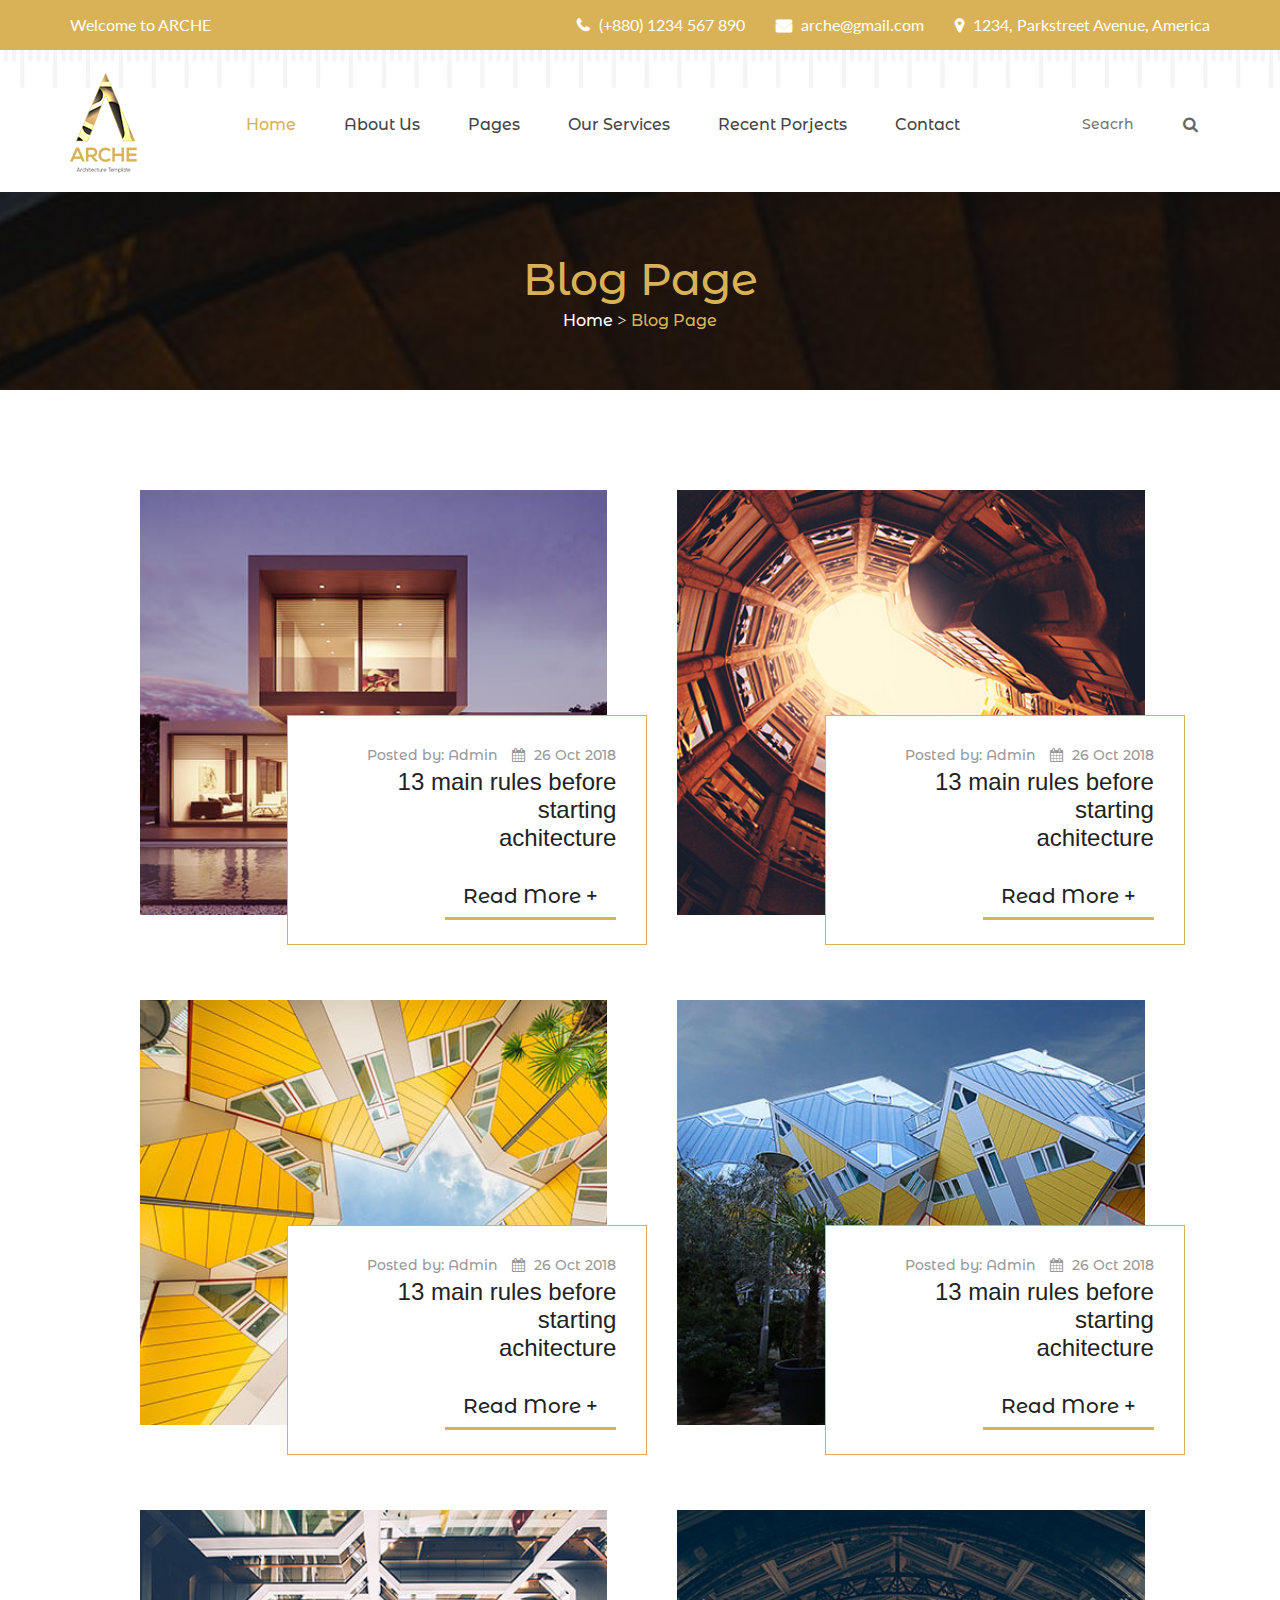
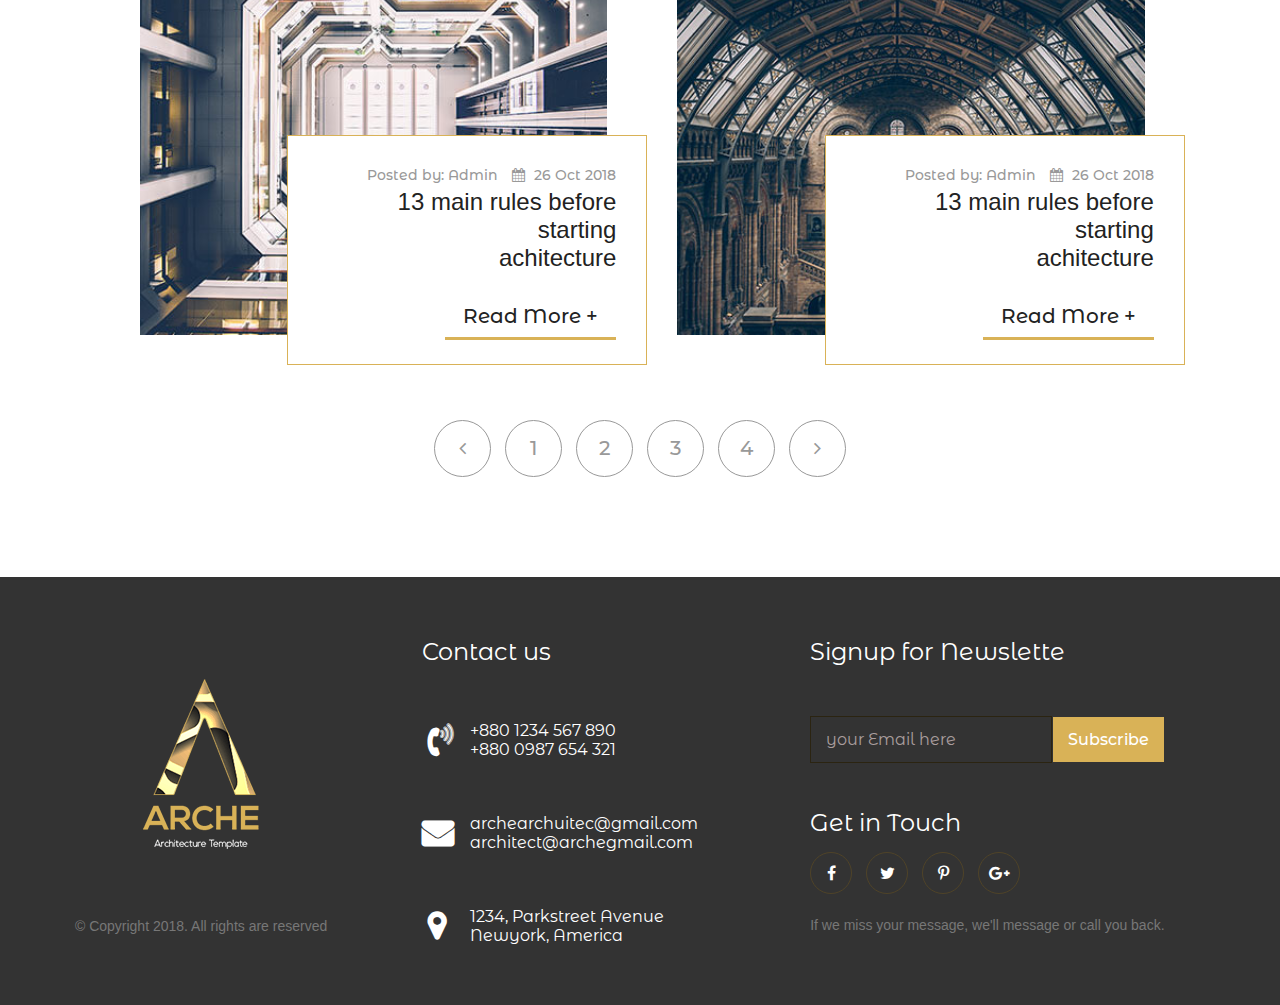
<file: Blog-page.html>
<!DOCTYPE html>
<html lang="en">

<head>
    <meta charset="UTF-8">
    <title>Blog</title>
    <link href="https://stackpath.bootstrapcdn.com/font-awesome/4.7.0/css/font-awesome.min.css" rel="stylesheet" integrity="sha384-wvfXpqpZZVQGK6TAh5PVlGOfQNHSoD2xbE+QkPxCAFlNEevoEH3Sl0sibVcOQVnN" crossorigin="anonymous">

    <link href="https://fonts.googleapis.com/css?family=Lato:300,400,700,900|Montserrat+Alternates:300,400,500,600,700|Open+Sans:400,600,700&display=swap" rel="stylesheet">

    <link rel="stylesheet" href="css/style.css">
</head>

<body>
    <section id="header-top">
        <div class="container">
            <div class="left">
                <h6>Welcome to ARCHE</h6>
            </div>
            <div class="right">
                <p>
                    <i class="fa fa-phone" aria-hidden="true"></i>
                    <span class="mar">(+880) 1234 567 890 </span>
                    <i class="fa fa-envelope" aria-hidden="true"></i>
                    <span class="mar"> arche@gmail.com</span>
                    <i class="fa fa-map-marker" aria-hidden="true"></i>
                    <span> 1234, Parkstreet Avenue, America</span>
                </p>
            </div>
        </div>
    </section>

    <section id="menubar">
        <div class="container">
            <div class="logo">
                <img src="images/logo.png" alt="logo">
            </div>
            <div class="menu-item">
                <ul>
                    <li><a class="clo" href="index.html">Home</a></li>
                    <li><a href="About.html" target="_blank">About Us</a></li>
                    <li><a href="#">Pages</a></li>
                    <li><a href="service.html" target="_blank">Our Services</a></li>
                    <li><a href="projects.html" target="_blank">Recent Porjects</a></li>
                    <li><a href="#">Contact</a></li>
                </ul>
            </div>
            <div class="menu-icon">
                <form>
                    <input type="text" placeholder="Seacrh">
                    <button class="btn" type="submit">
                        <i class="fa fa-search" aria-hidden="true"></i>
                    </button>
                </form>
            </div>
            <div class="clr"></div>
        </div>
    </section>
    <div class="clr"></div>

    <section id="blog-page">
        <div class="overlay">
            <div class="container">
                <h2>Blog Page</h2>
                <div class="mem-link">
                    <a href="#">Home</a>
                    <span>></span>
                    <a class="gold" href="#">Blog Page</a>
                </div>
            </div>
        </div>
    </section>

    <section id="blog-detail">
        <div class="container">
            <div class="blog-image">
                <img src="images/blog1.jpg" alt="">
                <div class="overlay">
                    <h6>Posted by: Admin
                        <span><i class="fa fa-calendar" aria-hidden="true"></i></span>
                        26 Oct 2018
                    </h6>
                    <h4>13 main rules before
                        <p> starting</p>
                        <span class="not">achitecture</span>
                    </h4>
                    <a href="#">Read More +</a>
                </div>
            </div>

            <div class="blog-image">
                <img src="images/blog2.jpg" alt="">
                <div class="overlay">
                    <h6>Posted by: Admin
                        <span><i class="fa fa-calendar" aria-hidden="true"></i></span>
                        26 Oct 2018
                    </h6>
                    <h4>13 main rules before
                        <p> starting</p>
                        <span class="not">achitecture</span>
                    </h4>
                    <a href="#">Read More +</a>
                </div>
            </div>

            <div class="blog-image">
                <img src="images/blog3.jpg" alt="">
                <div class="overlay">
                    <h6>Posted by: Admin
                        <span><i class="fa fa-calendar" aria-hidden="true"></i></span>
                        26 Oct 2018
                    </h6>
                    <h4>13 main rules before
                        <p> starting</p>
                        <span class="not">achitecture</span>
                    </h4>
                    <a href="#">Read More +</a>
                </div>
            </div>

            <div class="blog-image">
                <img src="images/blog4.jpg" alt="">
                <div class="overlay">
                    <h6>Posted by: Admin
                        <span><i class="fa fa-calendar" aria-hidden="true"></i></span>
                        26 Oct 2018
                    </h6>
                    <h4>13 main rules before
                        <p> starting</p>
                        <span class="not">achitecture</span>
                    </h4>
                    <a href="#">Read More +</a>
                </div>
            </div>

            <div class="blog-image">
                <img src="images/blog5.jpg" alt="">
                <div class="overlay">
                    <h6>Posted by: Admin
                        <span><i class="fa fa-calendar" aria-hidden="true"></i></span>
                        26 Oct 2018
                    </h6>
                    <h4>13 main rules before
                        <p> starting</p>
                        <span class="not">achitecture</span>
                    </h4>
                    <a href="#">Read More +</a>
                </div>
            </div>

            <div class="blog-image">
                <img src="images/blog6.jpg" alt="">
                <div class="overlay">
                    <h6>Posted by: Admin
                        <span><i class="fa fa-calendar" aria-hidden="true"></i></span>
                        26 Oct 2018
                    </h6>
                    <h4>13 main rules before
                        <p> starting</p>
                        <span class="not">achitecture</span>
                    </h4>
                    <a href="#">Read More +</a>
                </div>
            </div>
            <div class="clr"></div>
            <div class="blog-link">
                <ul>
                    <li><a href="#"><i class="fa fa-angle-left" aria-hidden="true"></i></a></li>

                    <li><a href="#">1</a></li>
                    <li><a href="#">2</a></li>
                    <li><a href="#">3</a></li>
                    <li><a href="#">4</a></li>
                    <li><a href="#"><i class="fa fa-angle-right" aria-hidden="true"></i></a></li>
                </ul>
            </div>
        </div>
    </section>
    
    <section id="fotter-part">
        <div class="overlay">
            <div class="container">
                <div class="img">
                    <img src="images/footer_logo.png" alt="">
                    <p>&copy; Copyright 2018. All rights are reserved</p>
                </div>
                <div class="contact">
                    <h3>Contact us</h3>
                    <ul>
                        <li><i class="fa fa-volume-control-phone" aria-hidden="true"></i></li>
                        <li class="no">+880 1234 567 890 +880 0987 654 321</li>
                    </ul>
                    <ul>
                        <li><i class="fa fa-envelope all" aria-hidden="true"></i></li>
                        <li class="no">archearchuitec@gmail.com architect@archegmail.com </li>
                    </ul>
                    <ul>
                        <li><i class="fa fa-map-marker" aria-hidden="true"></i></li>
                        <li class="no note">1234, Parkstreet Avenue Newyork, America</li>
                    </ul>
                </div>
                <div class="signup">
                    <h3>Signup for Newslette</h3>
                    <form>
                        <input type="email" placeholder="your Email here">
                        <button value="submit">Subscribe</button>
                    </form>
                    <h4>Get in Touch</h4>
                    <a href="#"><i class="fa fa-facebook" aria-hidden="true"></i></a>
                    <a href="#"><i class="fa fa-twitter" aria-hidden="true"></i></a>
                    <a href="#"><i class="fa fa-pinterest-p" aria-hidden="true"></i></a>
                    <a href="#"><i class="fa fa-google-plus" aria-hidden="true"></i></a>
                    <p>If we miss your message, we'll message or call you back.</p>
                </div>
                <div class="clr"></div>
            </div>
        </div>
    </section>
</body>
</html>
</file>
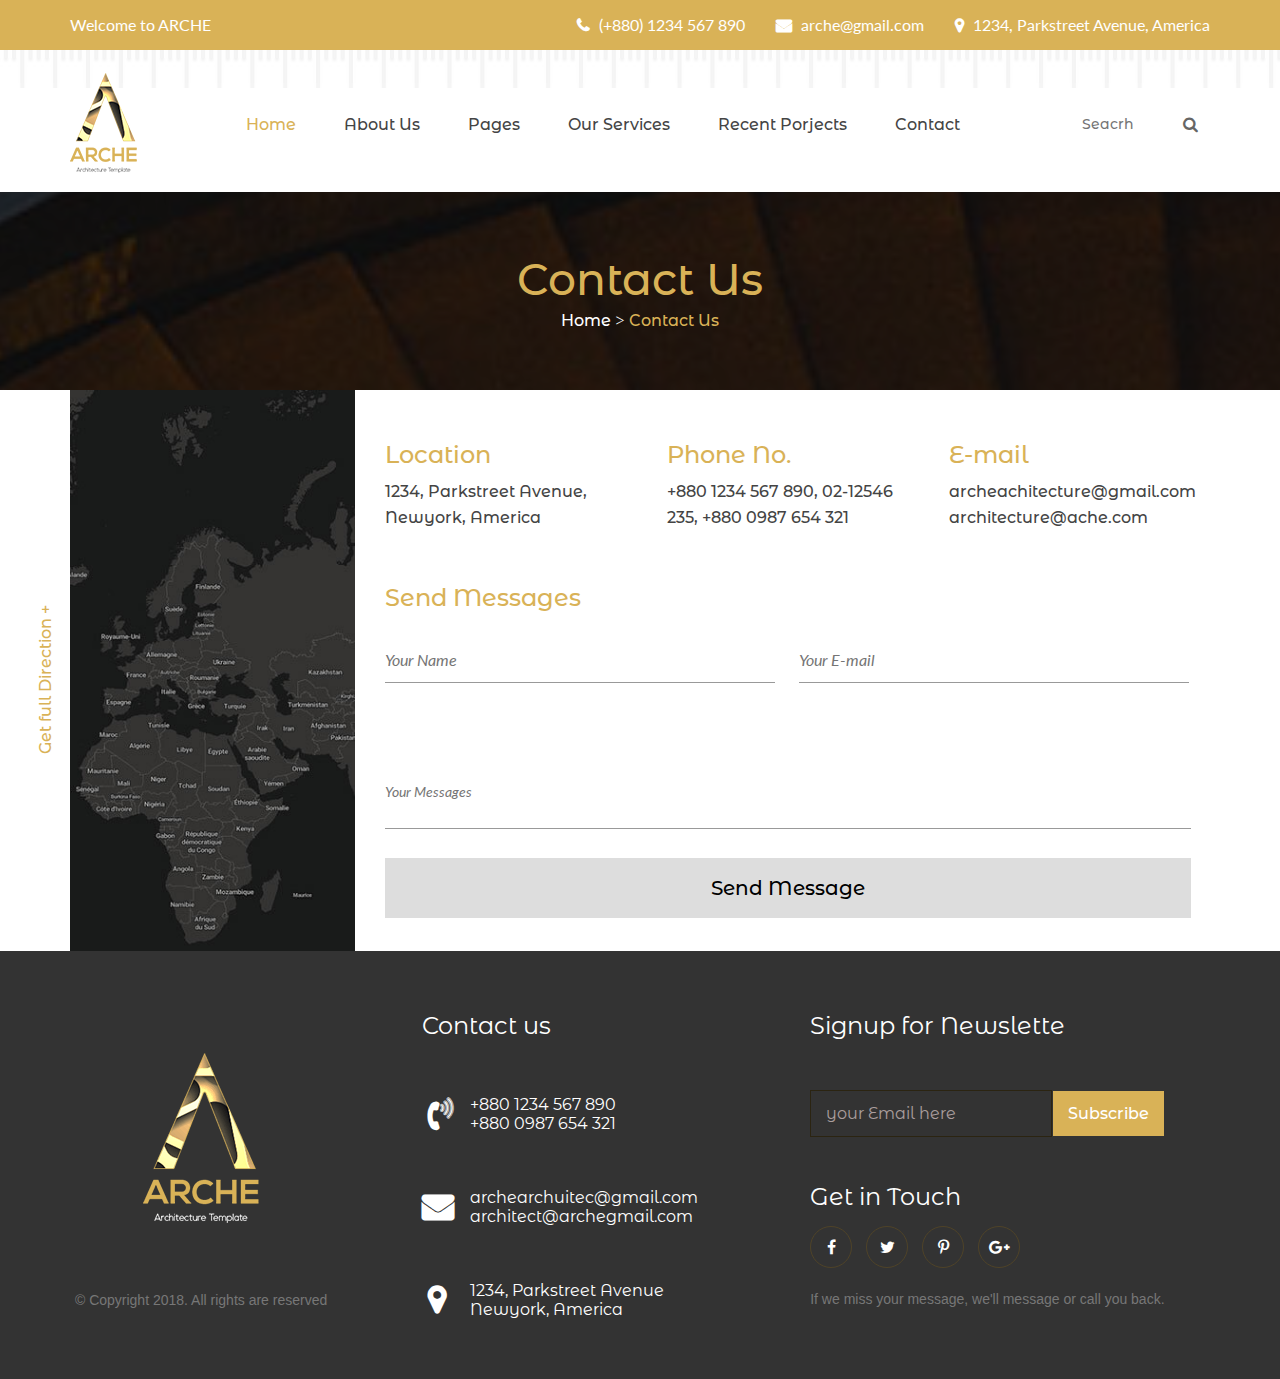
<file: Contact.html>
<!DOCTYPE html>
<html lang="en">

<head>
    <meta charset="UTF-8">
    <title>Service Detail</title>
    <link href="https://stackpath.bootstrapcdn.com/font-awesome/4.7.0/css/font-awesome.min.css" rel="stylesheet" integrity="sha384-wvfXpqpZZVQGK6TAh5PVlGOfQNHSoD2xbE+QkPxCAFlNEevoEH3Sl0sibVcOQVnN" crossorigin="anonymous">

    <link href="https://fonts.googleapis.com/css?family=Lato:300,400,700,900|Montserrat+Alternates:300,400,500,600,700|Open+Sans:400,600,700&display=swap" rel="stylesheet">

    <link rel="stylesheet" href="css/style.css">
</head>

<body>
    <section id="header-top">
        <div class="container">
            <div class="left">
                <h6>Welcome to ARCHE</h6>
            </div>
            <div class="right">
                <p>
                    <i class="fa fa-phone" aria-hidden="true"></i>
                    <span class="mar">(+880) 1234 567 890 </span>
                    <i class="fa fa-envelope" aria-hidden="true"></i>
                    <span class="mar"> arche@gmail.com</span>
                    <i class="fa fa-map-marker" aria-hidden="true"></i>
                    <span> 1234, Parkstreet Avenue, America</span>
                </p>
            </div>
        </div>
    </section>

    <section id="menubar">
        <div class="container">
            <div class="logo">
                <img src="images/logo.png" alt="logo">
            </div>
            <div class="menu-item">
                <ul>
                    <li><a class="clo" href="#">Home</a></li>
                    <li><a href="#">About Us</a></li>
                    <li><a href="#">Pages</a></li>
                    <li><a href="#">Our Services</a></li>
                    <li><a href="#">Recent Porjects</a></li>
                    <li><a href="#">Contact</a></li>
                </ul>
            </div>
            <div class="menu-icon">
                <form>
                    <input type="text" placeholder="Seacrh">
                    <button class="btn" type="submit">
                        <i class="fa fa-search" aria-hidden="true"></i>
                    </button>
                </form>
            </div>
            <div class="clr"></div>
        </div>
    </section>
    <div class="clr"></div>


    <section id="contact-us">
        <div class="overlay">
            <div class="container">
                <h2>Contact Us</h2>
                <div class="cer">
                    <a href="#">Home</a>
                    <span>></span>
                    <a class="gold" href="#">Contact Us</a>
                </div>
            </div>
        </div>
    </section>

    <section id="contact-detail">
        <div class="container">
            <div class="img">
                <img src="images/contact_map.jpg" alt="">
                <a href="#">Get full Direction +</a>
            </div>
            <div class="text">
                <div class="con-row">
                    <h4>Location</h4>
                    <p>1234, Parkstreet Avenue, Newyork, America</p>
                </div>

                <div class="con-row">
                    <h4>Phone No.</h4>
                    <p>+880 1234 567 890, 02-12546 235, +880 0987 654 321</p>
                </div>
                <div class="con-row">
                    <h4>E-mail</h4>
                    <p>archeachitecture@gmail.com architecture@ache.com </p>
                </div>
                <div class="clr"></div>

                <div class="con-form">
                    <h4>Send Messages</h4>
                    <form action="#">
                        <input type="text" placeholder="Your Name">
                        <input type="text" placeholder="Your E-mail">
                        <textarea placeholder="Your Messages"></textarea>

                        <button value="submit">Send Message</button>
                    </form>
                </div>
            </div>
            <div class="clr"></div>


        </div>
    </section>


    <section id="fotter-part">
        <div class="overlay">
            <div class="container">
                <div class="img">
                    <img src="images/footer_logo.png" alt="">
                    <p>&copy; Copyright 2018. All rights are reserved</p>
                </div>

                <div class="contact">
                    <h3>Contact us</h3>
                    <ul>
                        <li><i class="fa fa-volume-control-phone" aria-hidden="true"></i></li>
                        <li class="no">+880 1234 567 890 +880 0987 654 321</li>
                    </ul>
                    <ul>
                        <li><i class="fa fa-envelope all" aria-hidden="true"></i></li>
                        <li class="no">archearchuitec@gmail.com architect@archegmail.com </li>
                    </ul>
                    <ul>
                        <li><i class="fa fa-map-marker" aria-hidden="true"></i></li>
                        <li class="no note">1234, Parkstreet Avenue Newyork, America</li>
                    </ul>
                </div>
                <div class="signup">
                    <h3>Signup for Newslette</h3>
                    <form>
                        <input type="email" placeholder="your Email here">
                        <button value="submit">Subscribe</button>
                    </form>
                    <h4>Get in Touch</h4>
                    <a href="#"><i class="fa fa-facebook" aria-hidden="true"></i></a>
                    <a href="#"><i class="fa fa-twitter" aria-hidden="true"></i></a>
                    <a href="#"><i class="fa fa-pinterest-p" aria-hidden="true"></i></a>
                    <a href="#"><i class="fa fa-google-plus" aria-hidden="true"></i></a>
                    <p>If we miss your message, we'll message or call you back.</p>
                </div>
                <div class="clr"></div>
            </div>
        </div>
    </section>
</body>

</html>
</file>
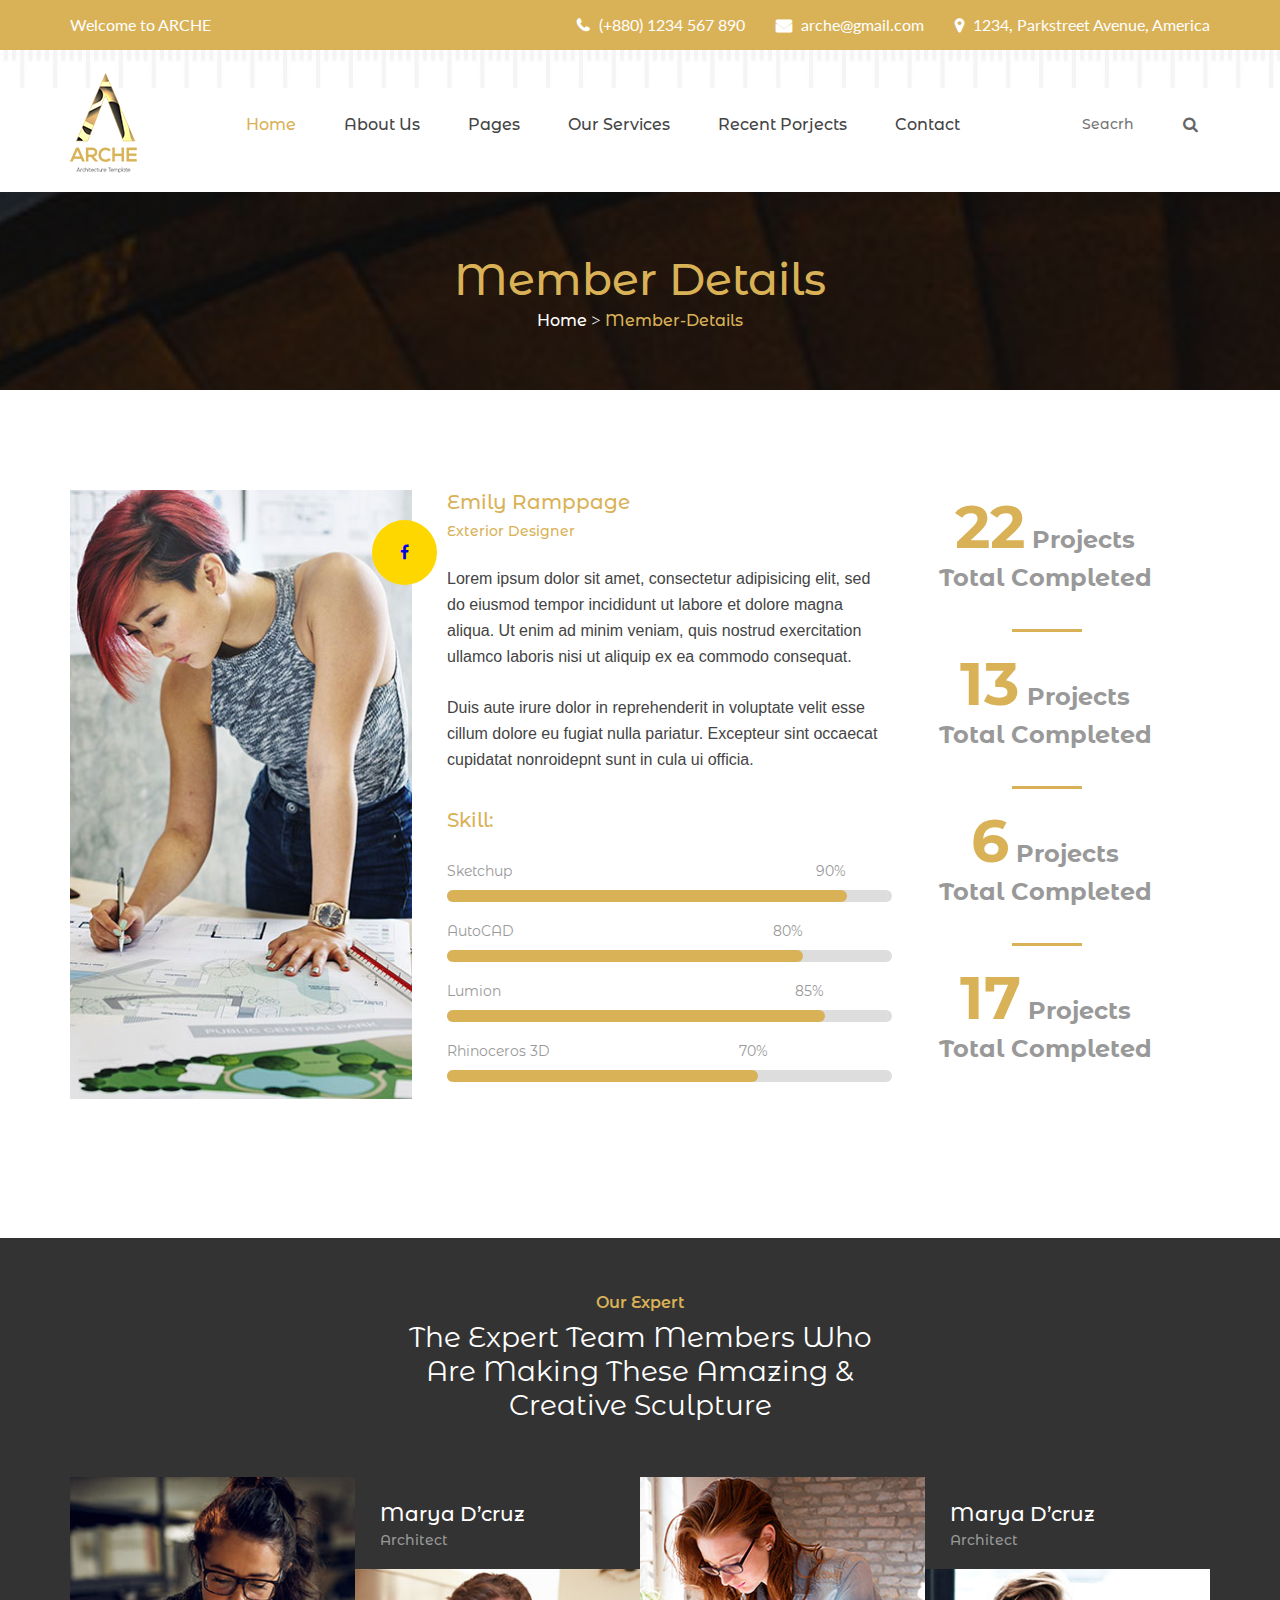
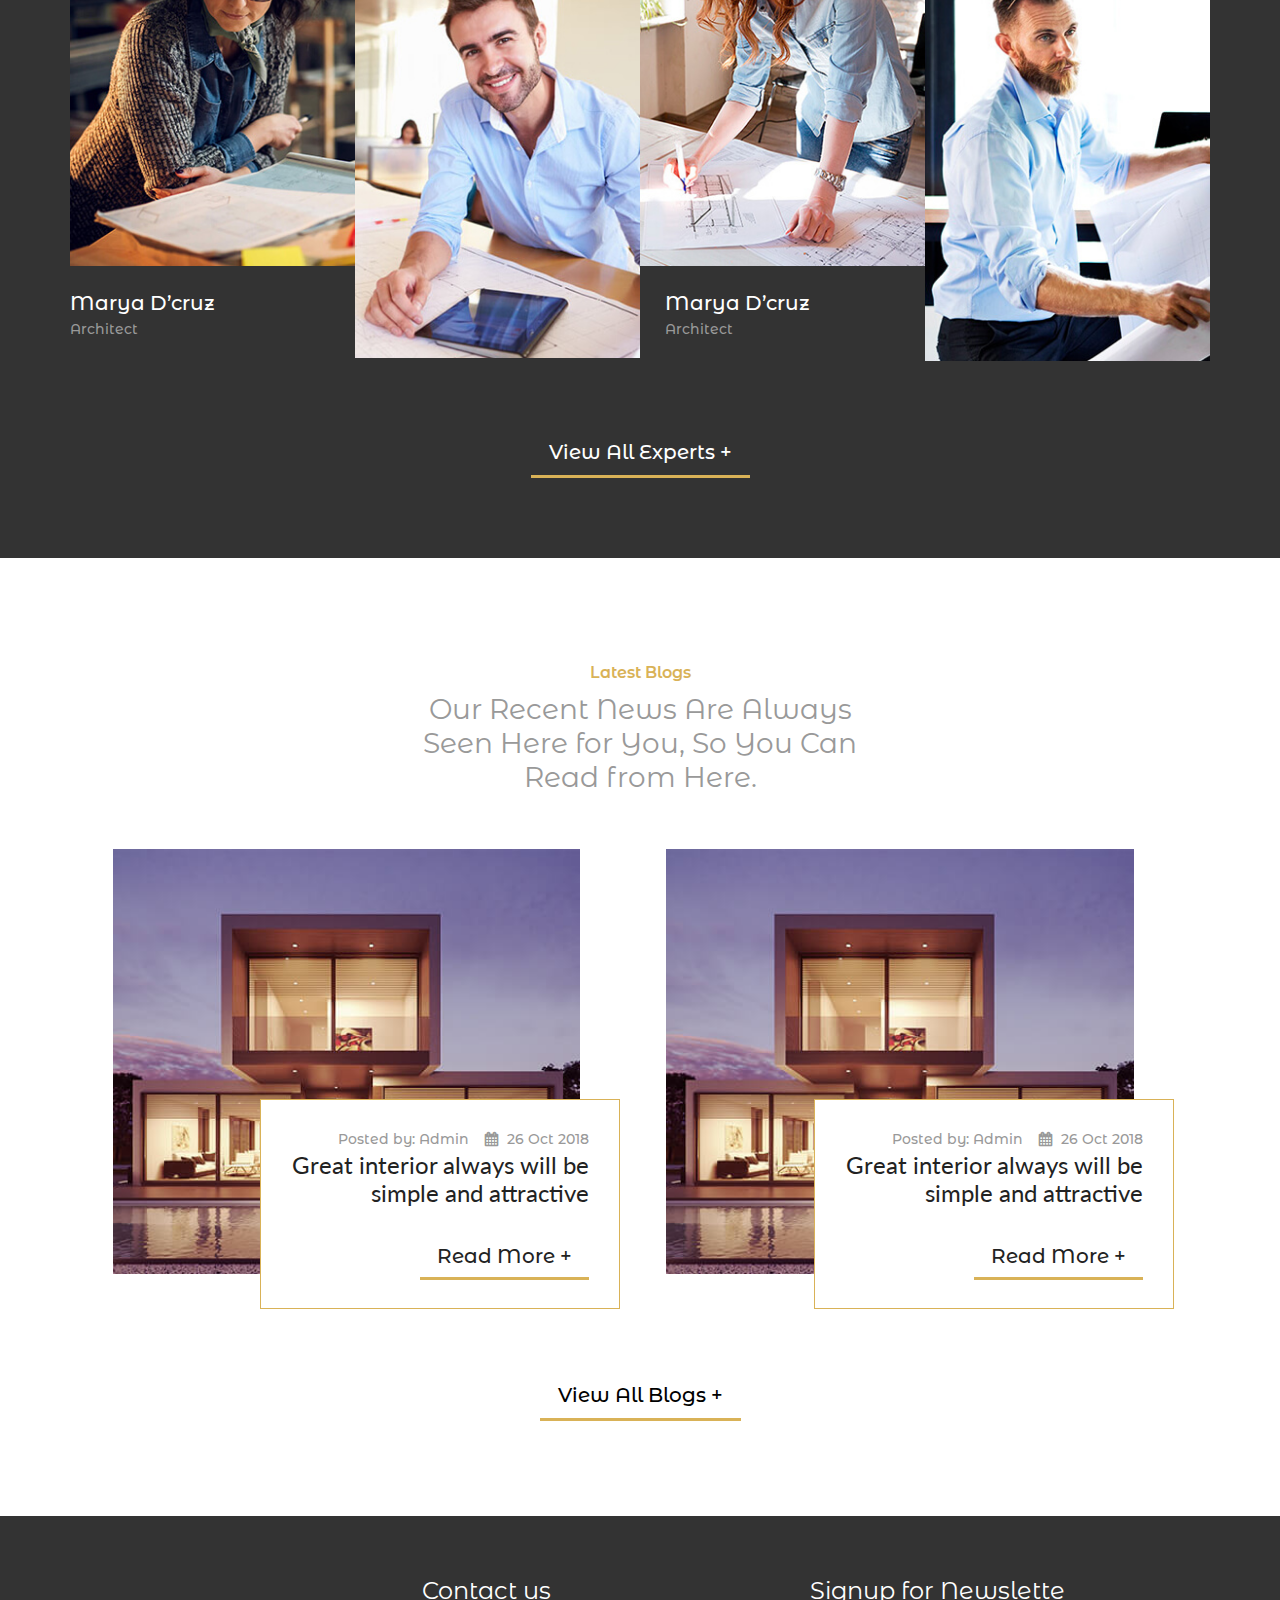
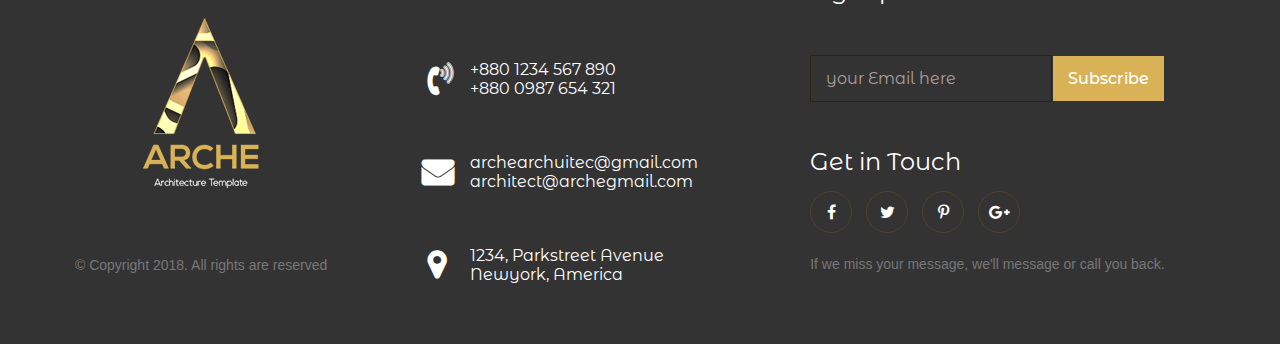
<file: member.html>
<!DOCTYPE html>
<html lang="en">

<head>
    <meta charset="UTF-8">
    <title>Member</title>
    <link href="https://stackpath.bootstrapcdn.com/font-awesome/4.7.0/css/font-awesome.min.css" rel="stylesheet" integrity="sha384-wvfXpqpZZVQGK6TAh5PVlGOfQNHSoD2xbE+QkPxCAFlNEevoEH3Sl0sibVcOQVnN" crossorigin="anonymous">

    <link href="https://fonts.googleapis.com/css?family=Lato:300,400,700,900|Montserrat+Alternates:300,400,500,600,700|Open+Sans:400,600,700&display=swap" rel="stylesheet">

    <link rel="stylesheet" href="css/style.css">
</head>

<body>
    <section id="header-top">
        <div class="container">
            <div class="left">
                <h6>Welcome to ARCHE</h6>
            </div>
            <div class="right">
                <p>
                    <i class="fa fa-phone" aria-hidden="true"></i>
                    <span class="mar">(+880) 1234 567 890 </span>
                    <i class="fa fa-envelope" aria-hidden="true"></i>
                    <span class="mar"> arche@gmail.com</span>
                    <i class="fa fa-map-marker" aria-hidden="true"></i>
                    <span> 1234, Parkstreet Avenue, America</span>
                </p>
            </div>
        </div>
    </section>

    <section id="menubar">
        <div class="container">
            <div class="logo">
                <img src="images/logo.png" alt="logo">
            </div>
            <div class="menu-item">
                <ul>
                    <li><a class="clo" href="index.html">Home</a></li>
                    <li><a href="About.html" target="_blank">About Us</a></li>
                    <li><a href="#">Pages</a></li>
                    <li><a href="service.html" target="_blank">Our Services</a></li>
                    <li><a href="projects.html" target="_blank">Recent Porjects</a></li>
                    <li><a href="#">Contact</a></li>
                </ul>
            </div>
            <div class="menu-icon">
                <form>
                    <input type="text" placeholder="Seacrh">
                    <button class="btn" type="submit">
                        <i class="fa fa-search" aria-hidden="true"></i>
                    </button>
                </form>
            </div>
            <div class="clr"></div>
        </div>
    </section>
    <div class="clr"></div>

<section id="member-detail">
    <div class="overlay">
        <div class="container">
            <h2>Member Details</h2>
            <div class="mem-link">
                <a href="#">Home</a>
                <span>></span>
                <a class="gold" href="#">Member-Details</a>
            </div>
        </div>
    </div>
</section>

<section id="member-chart">
    <div class="container">
        <div class="member-img">
            <img src="images/member1.jpg" alt="">
          <div class="round">
             <ul>
                 <li> <a href="#"><i class="fa fa-facebook" aria-hidden="true"></i></a>
              </li>
         
             </ul>
             
            
          </div>
          
        </div>
        <div class="member-text">
            <h4>Emily Ramppage</h4>
            <h5>Exterior Designer</h5>
            <p>
                Lorem ipsum dolor sit amet, consectetur adipisicing elit, sed do eiusmod tempor incididunt ut labore et dolore magna aliqua. Ut enim ad minim veniam, quis nostrud exercitation ullamco laboris nisi ut aliquip ex ea commodo consequat. 
                
            </p>
            
            <p class="other">Duis aute irure dolor in reprehenderit in voluptate velit esse cillum dolore eu fugiat nulla pariatur. Excepteur sint occaecat cupidatat nonroidepnt sunt in cula ui officia.</p>
            <h3>Skill:</h3>
            <h6>Sketchup
            <span>90%</span></h6>
            <div class="line">
                <div class="overlay"></div>
            </div>
            
            <h6>AutoCAD
            <span class="middle">80%</span>
            </h6>
            
            <div class="line">
                <div class="overlay eight"></div>
            </div>
            
            <h6>Lumion
            <span class="no-more">85%</span>
            </h6>
            <div class="line">
                <div class="overlay eight-five"></div>
            </div>
            
            <h6>Rhinoceros 3D
            
            <span class="left-marg">70%</span></h6>
            <div class="line">
                <div class="overlay seven"></div>
            </div>
        </div>
        
        <div class="member-counter">  
            <p>
               <span>22</span>
                Projects
            </p>
            <p class="rele">Total Completed</p> 
        </div>
        
         <div class="member-counter">  
            <p>
               <span>13</span>
                Projects
            </p>
            <p class="rele">Total Completed</p> 
        </div>
        
         <div class="member-counter">  
            <p>
               <span>6</span>
                Projects
            </p>
            <p class="rele">Total Completed</p> 
        </div>
        
         <div class="member-counter">  
            <p>
               <span>17</span>
                Projects
            </p>
            <p class="rele no-clo">Total Completed</p> 
        </div>
        
        <div class="clr"></div>
    </div>
</section>


    <section id="expert">
        <div class="overlay">
            <div class="container">
                <h5>Our Expert</h5>
                <h2>The Expert Team Members Who Are Making These Amazing & Creative Sculpture</h2>
                
               <div class="exp-box">
                   
               <div class="exp-image">
                   <img src="images/expart1.jpg" alt="">
                   <div class="overlay1"></div>
               </div>
               <div class="exp-text">
                   <h4 class="or">Marya D’cruz</h4>
                   <h6 class="or">Architect</h6>
               </div>
               </div>
               
                <div class="exp-box">
                  <div class="exp-text">
                   <h4 class="or nor">Marya D’cruz</h4>
                   <h6 class="or nor">Architect</h6>
               </div>
                   
               <div class="exp-image">
                   <img src="images/expart2.jpg" alt="">
                   <div class="overlay1"></div>
               </div>
               
               </div>
               
                <div class="exp-box">
                   
               <div class="exp-image">
                   <img src="images/expart3.jpg" alt="">
                   <div class="overlay1"></div>
               </div>
               <div class="exp-text">
                   <h4 class="or nor">Marya D’cruz</h4>
                   <h6 class="or nor">Architect</h6>
               </div>
               </div>
               
                <div class="exp-box">
                  <div class="exp-text">
                   <h4 class="or nor">Marya D’cruz</h4>
                   <h6 class="or nor">Architect</h6>
               </div>
                   
               <div class="exp-image">
                   <img src="images/expart4.jpg" alt="">
                   <div class="overlay1"></div>
               </div>
               
               </div>
               <div class="clr"></div>
               
               
            </div>
            <div class="button">
            <a href="#">View All Experts +</a>
        </div>
        </div>
        
    </section>

    <div class="clr"></div>
    <section id="blogs">
        <div class="container">
            <h5>Latest Blogs</h5>
            <h2>Our Recent News Are Always Seen Here for You, So You Can Read from Here.</h2>

            <div class="blog-box">
                <img src="images/blog1.jpg" alt="">
                <div class="overlay">
                    <h6>
                        Posted by: Admin
                        <span><i class="fa fa-calendar" aria-hidden="true"></i></span>
                        26 Oct 2018
                    </h6>
                    <h4>Great interior always will be simple and attractive</h4>

                    <a href="#">Read More +</a>
                </div>
            </div>


            <div class="blog-box">
                <img src="images/blog1.jpg" alt="">
                <div class="overlay">
                    <h6>
                        Posted by: Admin
                        <span><i class="fa fa-calendar" aria-hidden="true"></i></span>
                        26 Oct 2018
                    </h6>
                    <h4>Great interior always will be simple and attractive</h4>

                    <a href="#">Read More +</a>
                </div>
            </div>
            <div class="clr"></div>
        </div>
        <div class="button">
            <a href="#">View All Blogs +</a>
        </div>
    </section>

    <section id="fotter-part">
        <div class="overlay">
            <div class="container">
                <div class="img">
                    <img src="images/footer_logo.png" alt="">
                    <p>&copy; Copyright 2018. All rights are reserved</p>
                </div>

                <div class="contact">
                    <h3>Contact us</h3>
                    <ul>
                        <li><i class="fa fa-volume-control-phone" aria-hidden="true"></i></li>
                        <li class="no">+880 1234 567 890 +880 0987 654 321</li>
                    </ul>
                    <ul>
                        <li><i class="fa fa-envelope all" aria-hidden="true"></i></li>
                        <li class="no">archearchuitec@gmail.com architect@archegmail.com </li>
                    </ul>
                    <ul>
                        <li><i class="fa fa-map-marker" aria-hidden="true"></i></li>
                        <li class="no note">1234, Parkstreet Avenue Newyork, America</li>
                    </ul>
                </div>
                <div class="signup">
                    <h3>Signup for Newslette</h3>
                    <form>
                        <input type="email" placeholder="your Email here">
                        <button value="submit">Subscribe</button>
                    </form>
                    <h4>Get in Touch</h4>
                    <a href="#"><i class="fa fa-facebook" aria-hidden="true"></i></a>
                    <a href="#"><i class="fa fa-twitter" aria-hidden="true"></i></a>
                    <a href="#"><i class="fa fa-pinterest-p" aria-hidden="true"></i></a>
                    <a href="#"><i class="fa fa-google-plus" aria-hidden="true"></i></a>
                    <p>If we miss your message, we'll message or call you back.</p>
                </div>
                <div class="clr"></div>
            </div>
        </div>
    </section>
</body>

</html>
</file>
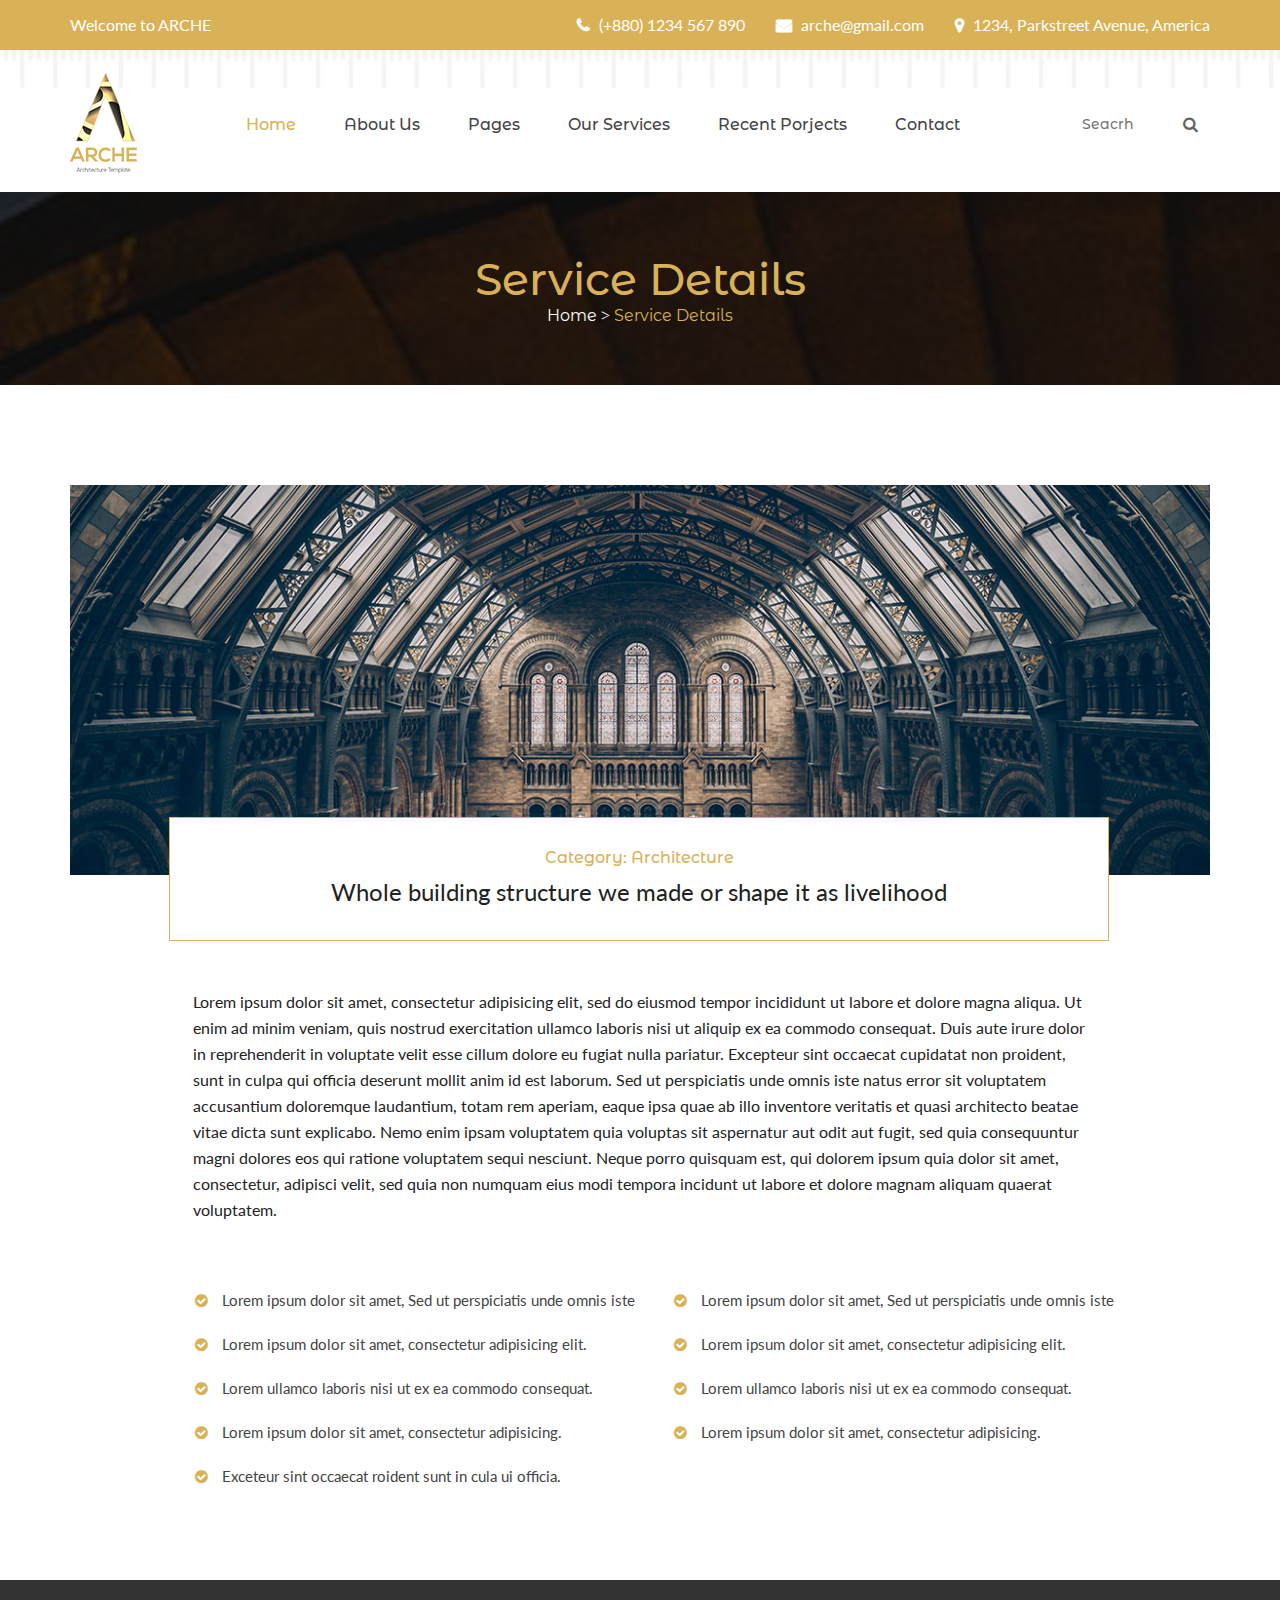
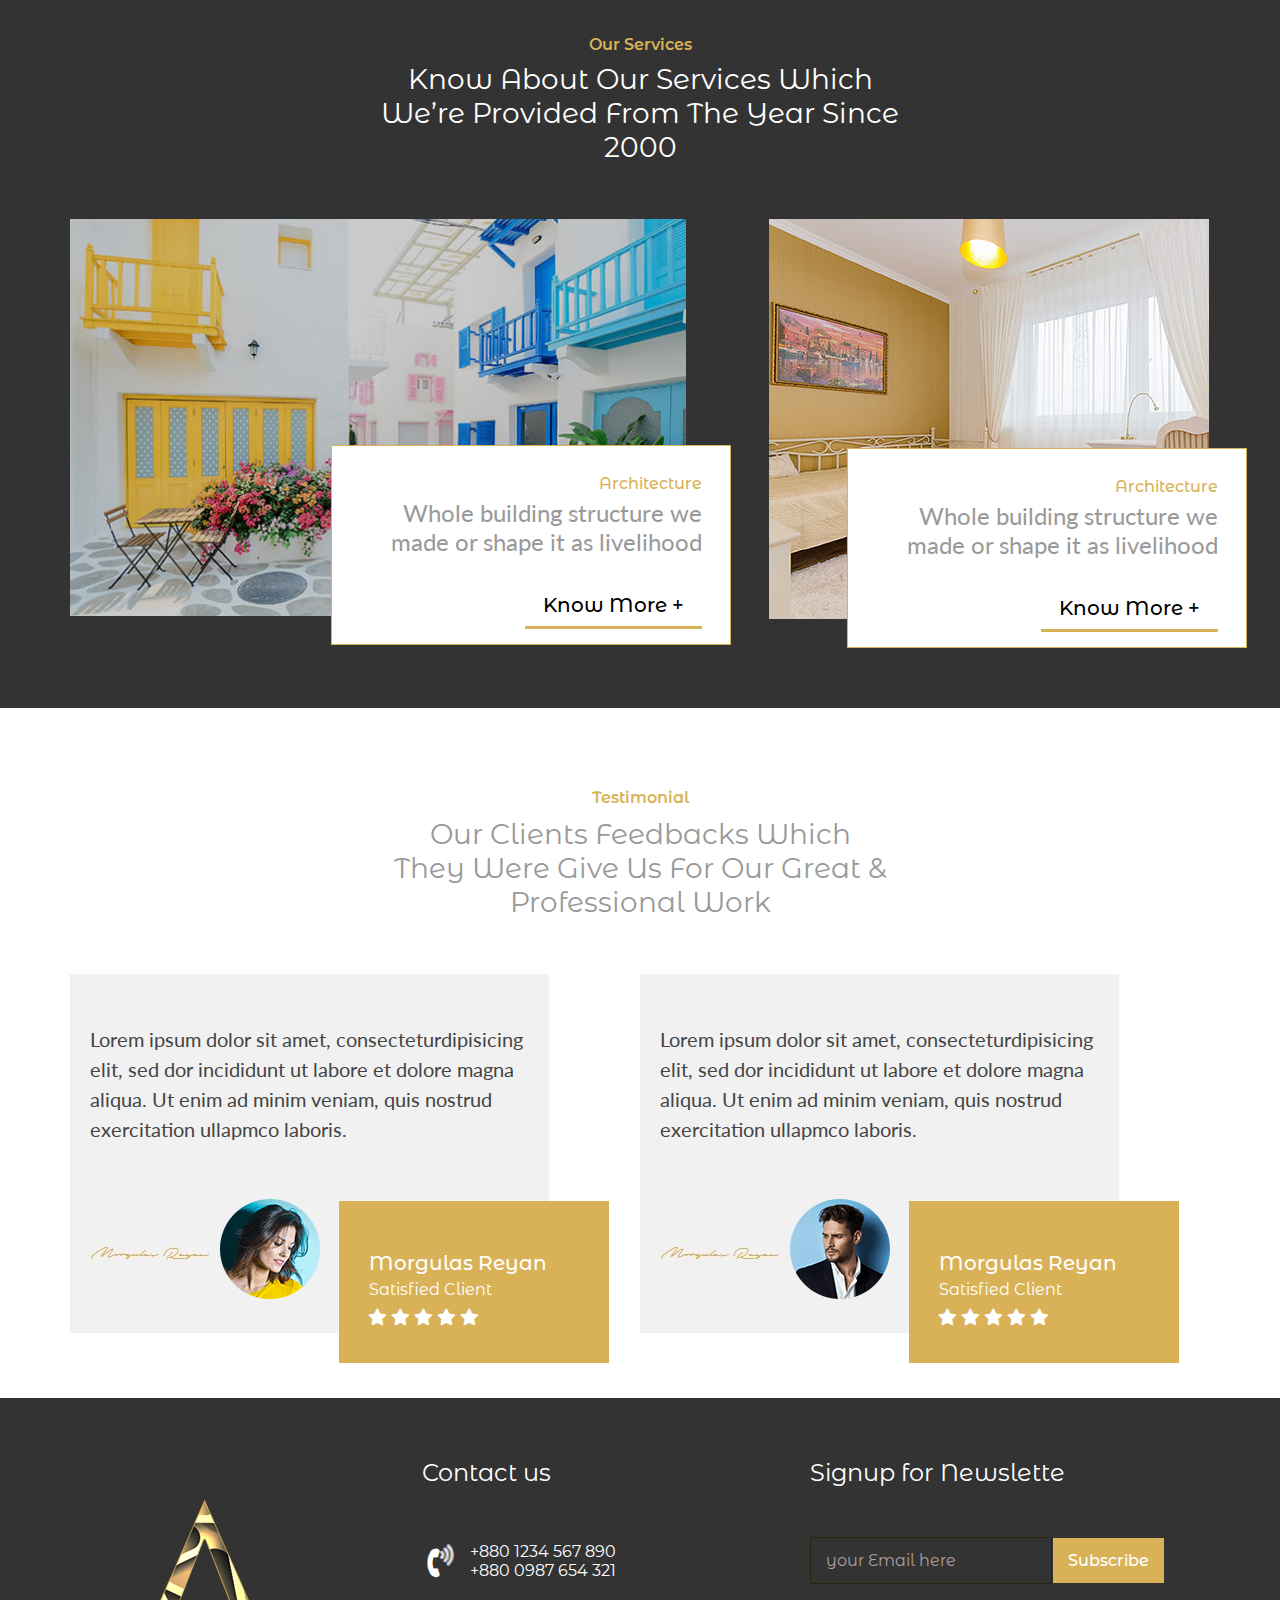
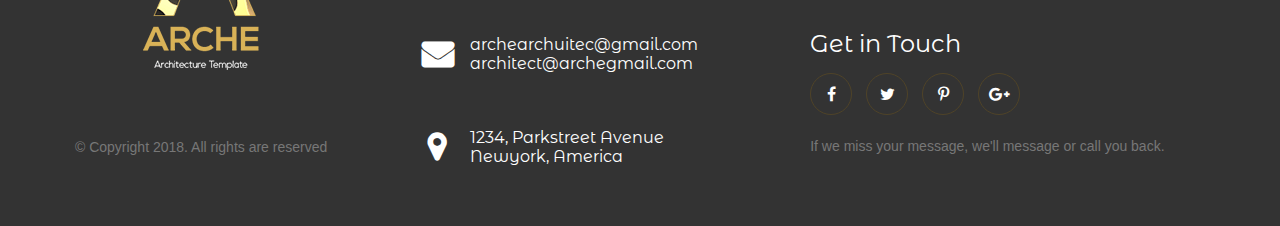
<file: service.html>
<!DOCTYPE html>
<html lang="en">

<head>
    <meta charset="UTF-8">
    <title>Service Detail</title>
    <link href="https://stackpath.bootstrapcdn.com/font-awesome/4.7.0/css/font-awesome.min.css" rel="stylesheet" integrity="sha384-wvfXpqpZZVQGK6TAh5PVlGOfQNHSoD2xbE+QkPxCAFlNEevoEH3Sl0sibVcOQVnN" crossorigin="anonymous">

    <link href="https://fonts.googleapis.com/css?family=Lato:300,400,700,900|Montserrat+Alternates:300,400,500,600,700|Open+Sans:400,600,700&display=swap" rel="stylesheet">

    <link rel="stylesheet" href="css/style.css">
</head>

<body>
    <section id="header-top">
        <div class="container">
            <div class="left">
                <h6>Welcome to ARCHE</h6>
            </div>
            <div class="right">
                <p>
                    <i class="fa fa-phone" aria-hidden="true"></i>
                    <span class="mar">(+880) 1234 567 890 </span>
                    <i class="fa fa-envelope" aria-hidden="true"></i>
                    <span class="mar"> arche@gmail.com</span>
                    <i class="fa fa-map-marker" aria-hidden="true"></i>
                    <span> 1234, Parkstreet Avenue, America</span>
                </p>
            </div>
        </div>
    </section>

    <section id="menubar">
        <div class="container">
            <div class="logo">
                <img src="images/logo.png" alt="logo">
            </div>
            <div class="menu-item">
                <ul>
                    <li><a class="clo" href="#">Home</a></li>
                    <li><a href="#">About Us</a></li>
                    <li><a href="#">Pages</a></li>
                    <li><a href="#">Our Services</a></li>
                    <li><a href="#">Recent Porjects</a></li>
                    <li><a href="#">Contact</a></li>
                </ul>
            </div>
            <div class="menu-icon">
                <form>
                    <input type="text" placeholder="Seacrh">
                    <button class="btn" type="submit">
                        <i class="fa fa-search" aria-hidden="true"></i>
                    </button>
                </form>
            </div>
            <div class="clr"></div>
        </div>
    </section>
    <div class="clr"></div>

    <section id="service-detail">
        <div class="overlay">
            <div class="container">
                <h2>Service Details</h2>
                <div class="cer">
                    <a href="#">Home</a>
                    <span>></span>
                    <a class="gold" href="#">Service Details</a>
                </div>
            </div>
        </div>
    </section>

    <section id="category">
        <div class="container">
            <div class="cat-img">
                <img src="images/category1%20banner.jpg" alt="">
                <div class="overlay">
                    <h5>Category: Architecture</h5>
                    <h3>Whole building structure we made or shape it as livelihood</h3>
                </div>
            </div>
            <div class="cat-text">
                <p>Lorem ipsum dolor sit amet, consectetur adipisicing elit, sed do eiusmod tempor incididunt ut labore et dolore magna aliqua. Ut enim ad minim veniam, quis nostrud exercitation ullamco laboris nisi ut aliquip ex ea commodo consequat. Duis aute irure dolor in reprehenderit in voluptate velit esse cillum dolore eu fugiat nulla pariatur. Excepteur sint occaecat cupidatat non proident, sunt in culpa qui officia deserunt mollit anim id est laborum. Sed ut perspiciatis unde omnis iste natus error sit voluptatem accusantium doloremque laudantium, totam rem aperiam, eaque ipsa quae ab illo inventore veritatis et quasi architecto beatae vitae dicta sunt explicabo. Nemo enim ipsam voluptatem quia voluptas sit aspernatur aut odit aut fugit, sed quia consequuntur magni dolores eos qui ratione voluptatem sequi nesciunt. Neque porro quisquam est, qui dolorem ipsum quia dolor sit amet, consectetur, adipisci velit, sed quia non numquam eius modi tempora incidunt ut labore et dolore magnam aliquam quaerat voluptatem.</p>
            </div>

            <div class="cat-left">
                <ul>
                    <li><i class="fa fa-check-circle" aria-hidden="true"></i></li>
                    <li>Lorem ipsum dolor sit amet, Sed ut perspiciatis unde omnis iste</li>
                         </ul>
                      <ul>
                          <li><i class="fa fa-check-circle" aria-hidden="true"></i></li>
                    <li>Lorem ipsum dolor sit amet, consectetur adipisicing elit.</li>
                      </ul>
                    
                    
                   <ul>
                          <li><i class="fa fa-check-circle" aria-hidden="true"></i></li>
                    <li>Lorem ullamco laboris nisi ut ex ea commodo consequat.</li>
           
                   </ul>
                   
                   <ul>
                       <li><i class="fa fa-check-circle" aria-hidden="true"></i></li>
                       <li>Lorem ipsum dolor sit amet, consectetur adipisicing.</li>
                   </ul>
                   
                   <ul>
                       <li><i class="fa fa-check-circle" aria-hidden="true"></i></li>
                       <li>Exceteur sint occaecat roident sunt in cula ui officia.</li>
                   </ul>
            </div>
            <div class="cat-right">
                <ul>
                    <li><i class="fa fa-check-circle" aria-hidden="true"></i></li>
                    <li>Lorem ipsum dolor sit amet, Sed ut perspiciatis unde omnis iste</li>
                         </ul>
                      <ul>
                          <li><i class="fa fa-check-circle" aria-hidden="true"></i></li>
                    <li>Lorem ipsum dolor sit amet, consectetur adipisicing elit.</li>
                      </ul>
                    
                    
                   <ul>
                          <li><i class="fa fa-check-circle" aria-hidden="true"></i></li>
                    <li>Lorem ullamco laboris nisi ut ex ea commodo consequat.</li>
           
                   </ul>
                   
                     
                   <ul>
                       <li><i class="fa fa-check-circle" aria-hidden="true"></i></li>
                       <li>Lorem ipsum dolor sit amet, consectetur adipisicing.</li>
                   </ul>
            </div>
            <div class="clr"></div>
        </div>
    </section>


    <section id="service">
        <div class="overlay">
            <div class="container">
                <h5>Our Services</h5>
                <h3>Know About Our Services Which We’re Provided From The Year Since 2000 </h3>

                <div class="ser-box">
                    <img src="images/service1.jpg" alt="">
                    <div class="overlay">
                        <h6>Architecture</h6>
                        <h4>Whole building structure we made or shape it as livelihood</h4>
                        <a href="#">Know More +</a>
                    </div>
                </div>

                <div class="ser-img">
                    <img src="images/service2.jpg" alt="">
                    <div class="overlay">
                        <h6>Architecture</h6>
                        <h4>Whole building structure we made or shape it as livelihood</h4>
                        <a href="#">Know More +</a>
                    </div>
                </div>
                <div class="clr"></div>
            </div>
        </div>
    </section>



    <section id="testimonial">
        <div class="container">
            <h5>Testimonial</h5>
            <h2>Our Clients Feedbacks Which They Were Give Us For Our Great & Professional Work</h2>
            <div class="test-box">
                <p>Lorem ipsum dolor sit amet, consecteturdipisicing elit, sed dor incididunt ut labore et dolore magna aliqua. Ut enim ad minim veniam, quis nostrud exercitation ullapmco laboris.</p>
                <img class="up" src="images/Screenshot_22.jpg" alt="">
                <span><img src="images/test1.png" alt=""></span>
                <div class="overlay">
                    <h5>Morgulas Reyan</h5>
                    <h6>Satisfied Client</h6>
                    <i class="fa fa-star" aria-hidden="true"></i>
                    <i class="fa fa-star" aria-hidden="true"></i>
                    <i class="fa fa-star" aria-hidden="true"></i>
                    <i class="fa fa-star" aria-hidden="true"></i>
                    <i class="fa fa-star" aria-hidden="true"></i>

                </div>
            </div>

            <div class="test-box route">
                <p>Lorem ipsum dolor sit amet, consecteturdipisicing elit, sed dor incididunt ut labore et dolore magna aliqua. Ut enim ad minim veniam, quis nostrud exercitation ullapmco laboris.</p>
                <img class="up" src="images/Screenshot_22.jpg" alt="">
                <span><img src="images/test2.png" alt=""></span>
                <div class="overlay">
                    <h5>Morgulas Reyan</h5>
                    <h6>Satisfied Client</h6>
                    <i class="fa fa-star" aria-hidden="true"></i>
                    <i class="fa fa-star" aria-hidden="true"></i>
                    <i class="fa fa-star" aria-hidden="true"></i>
                    <i class="fa fa-star" aria-hidden="true"></i>
                    <i class="fa fa-star" aria-hidden="true"></i>

                </div>
            </div>
            <div class="clr"></div>
        </div>
    </section>





    <section id="fotter-part">
        <div class="overlay">
            <div class="container">
                <div class="img">
                    <img src="images/footer_logo.png" alt="">
                    <p>&copy; Copyright 2018. All rights are reserved</p>
                </div>

                <div class="contact">
                    <h3>Contact us</h3>
                    <ul>
                        <li><i class="fa fa-volume-control-phone" aria-hidden="true"></i></li>
                        <li class="no">+880 1234 567 890 +880 0987 654 321</li>
                    </ul>
                    <ul>
                        <li><i class="fa fa-envelope all" aria-hidden="true"></i></li>
                        <li class="no">archearchuitec@gmail.com architect@archegmail.com </li>
                    </ul>
                    <ul>
                        <li><i class="fa fa-map-marker" aria-hidden="true"></i></li>
                        <li class="no note">1234, Parkstreet Avenue Newyork, America</li>
                    </ul>
                </div>
                <div class="signup">
                    <h3>Signup for Newslette</h3>
                    <form>
                        <input type="email" placeholder="your Email here">
                        <button value="submit">Subscribe</button>
                    </form>
                    <h4>Get in Touch</h4>
                    <a href="#"><i class="fa fa-facebook" aria-hidden="true"></i></a>
                    <a href="#"><i class="fa fa-twitter" aria-hidden="true"></i></a>
                    <a href="#"><i class="fa fa-pinterest-p" aria-hidden="true"></i></a>
                    <a href="#"><i class="fa fa-google-plus" aria-hidden="true"></i></a>
                    <p>If we miss your message, we'll message or call you back.</p>
                </div>
                <div class="clr"></div>
            </div>
        </div>
    </section>
</body>

</html>
</file>
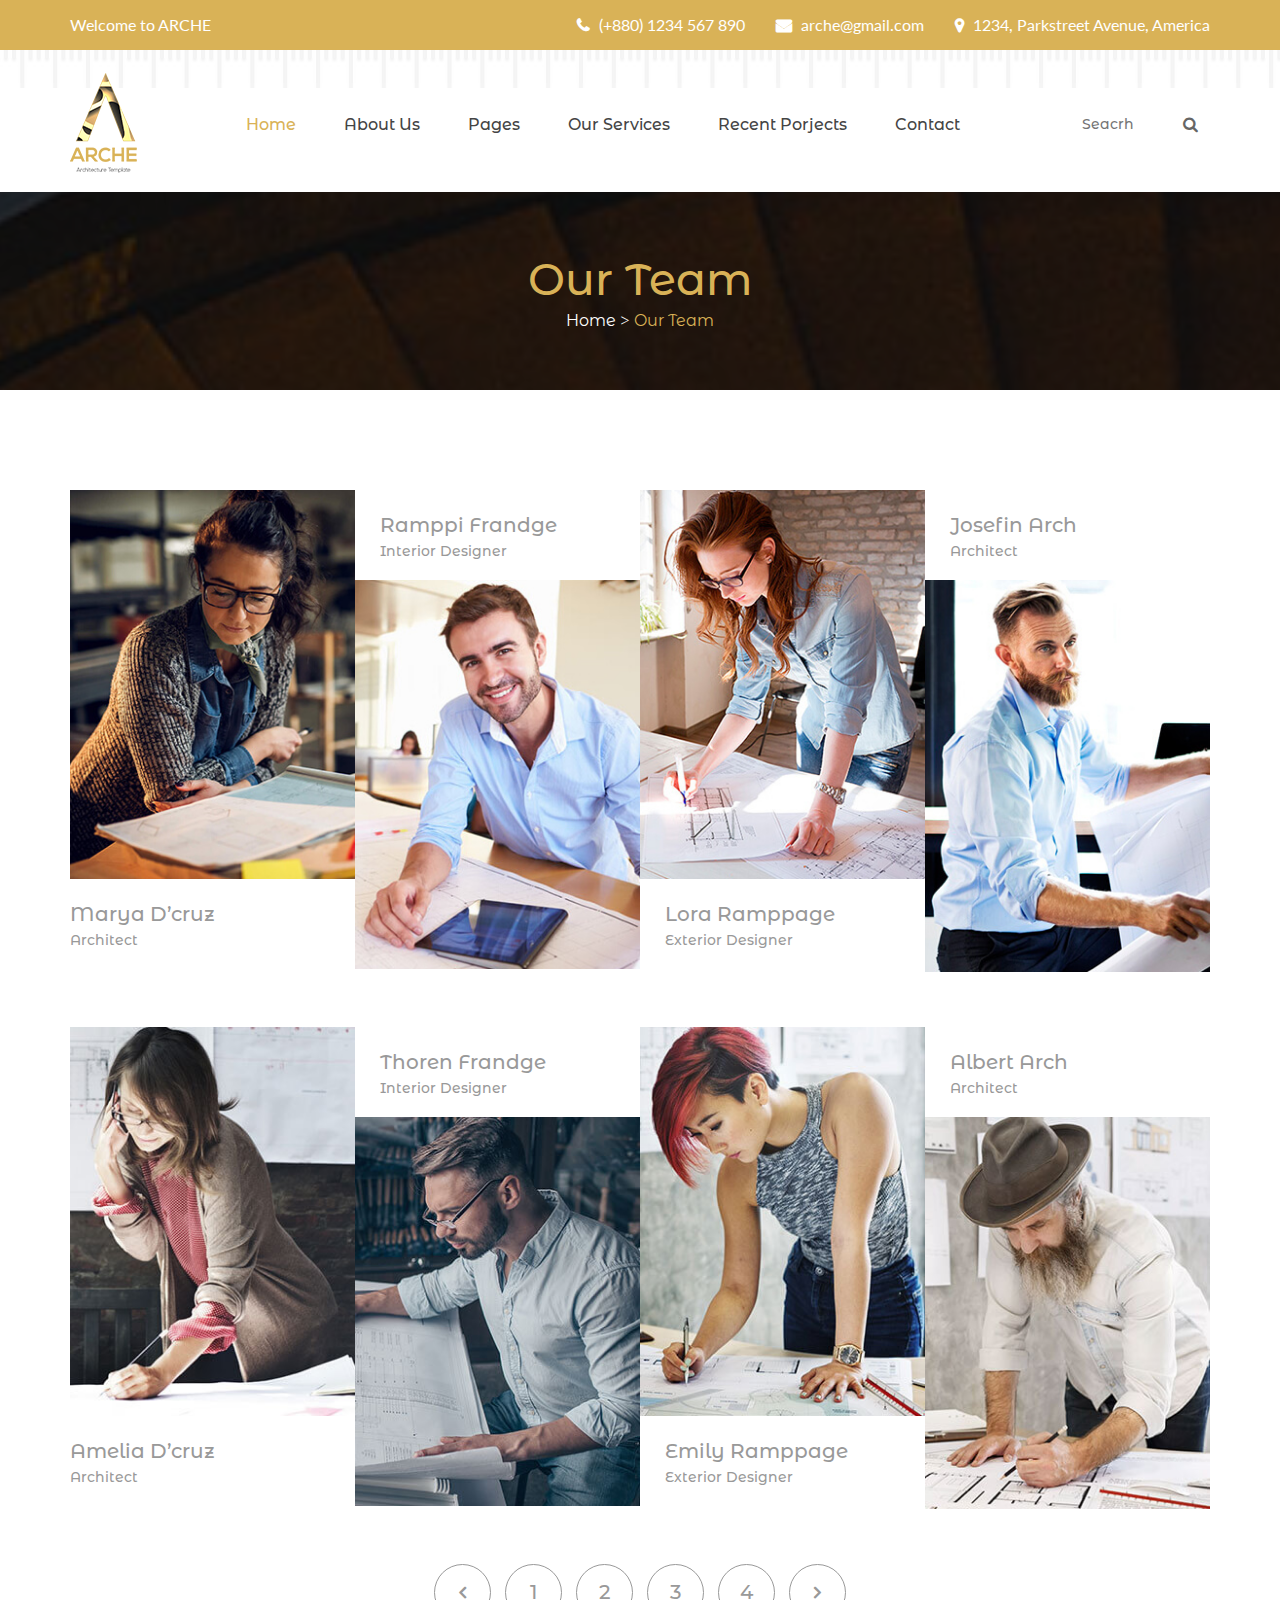
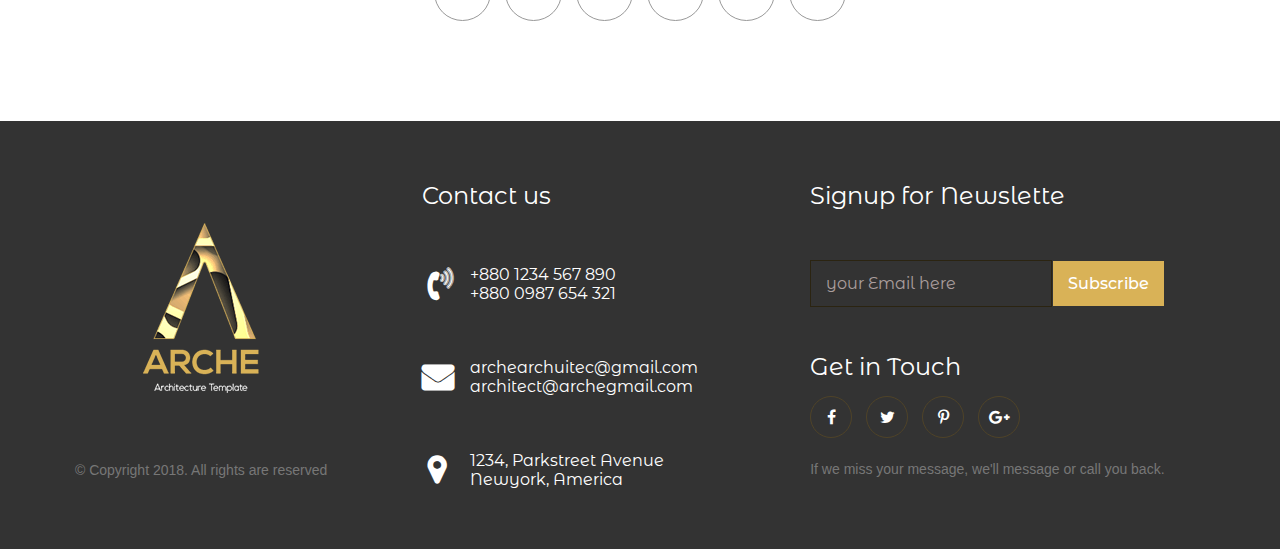
<file: Team.html>
<!DOCTYPE html>
<html lang="en">

<head>
    <meta charset="UTF-8">
    <title>Team</title>
    <link href="https://stackpath.bootstrapcdn.com/font-awesome/4.7.0/css/font-awesome.min.css" rel="stylesheet" integrity="sha384-wvfXpqpZZVQGK6TAh5PVlGOfQNHSoD2xbE+QkPxCAFlNEevoEH3Sl0sibVcOQVnN" crossorigin="anonymous">

    <link href="https://fonts.googleapis.com/css?family=Lato:300,400,700,900|Montserrat+Alternates:300,400,500,600,700|Open+Sans:400,600,700&display=swap" rel="stylesheet">

    <link rel="stylesheet" href="css/style.css">
</head>

<body>
    <section id="header-top">
        <div class="container">
            <div class="left">
                <h6>Welcome to ARCHE</h6>
            </div>
            <div class="right">
                <p>
                    <i class="fa fa-phone" aria-hidden="true"></i>
                    <span class="mar">(+880) 1234 567 890 </span>
                    <i class="fa fa-envelope" aria-hidden="true"></i>
                    <span class="mar"> arche@gmail.com</span>
                    <i class="fa fa-map-marker" aria-hidden="true"></i>
                    <span> 1234, Parkstreet Avenue, America</span>
                </p>
            </div>
        </div>
    </section>

    <section id="menubar">
        <div class="container">
            <div class="logo">
                <img src="images/logo.png" alt="logo">
            </div>
            <div class="menu-item">
                <ul>
                    <li><a class="clo" href="index.html">Home</a></li>
                    <li><a href="About.html" target="_blank">About Us</a></li>
                    <li><a href="#">Pages</a></li>
                    <li><a href="service.html" target="_blank">Our Services</a></li>
                    <li><a href="#">Recent Porjects</a></li>
                    <li><a href="#">Contact</a></li>
                </ul>
            </div>
            <div class="menu-icon">
                <form>
                    <input type="text" placeholder="Seacrh">
                    <button class="btn" type="submit">
                        <i class="fa fa-search" aria-hidden="true"></i>
                    </button>
                </form>
            </div>
            <div class="clr"></div>
        </div>
    </section>
    <div class="clr"></div>
    
    <section id="our-team">
        <div class="overlay">
            <div class="container">
                <h2>Our Team</h2>
                <div class="link-or">
                    <a href="#">Home</a>
                    <span>></span>
                    <a class="gold" href="#">Our Team</a>
                </div>
            </div>
        </div>
    </section>
    
    <section id="team-project">
        <div class="container">
            <div class="team-box">
                <div class="team-img">
                    <img src="images/expart1.jpg" alt="">
                    <div class="overlay">
                    
                    </div>
                </div>
                <div class="team-text">
                    <h4>Marya D’cruz</h4>
                    <h6>Architect</h6>
                </div>
            </div>
            
            <div class="team-box">
                <div class="team-text">
                    <h4 class="dol">Ramppi Frandge</h4>
                    <h6 class="dol">Interior Designer</h6>
                </div>
                <div class="team-img">
                    <img src="images/expart2(2).jpg" alt="">
                    <div class="overlay"></div>
                </div>
               
            </div>
            
            <div class="team-box">
                <div class="team-img">
                    <img src="images/expart3(2).jpg" alt="">
                    <div class="overlay"></div>
                </div>
                <div class="team-text">
                    <h4 class="dol">Lora Ramppage</h4>
                    <h6 class="dol">Exterior Designer</h6>
                </div>
            </div>
            
            <div class="team-box">
               <div class="team-text">
                    <h4 class="dol">Josefin Arch</h4>
                    <h6 class="dol">Architect</h6>
                </div>
                <div class="team-img">
                    <img src="images/expart4(2).jpg" alt="">
                    <div class="overlay"></div>
                </div>
                
            </div>
            
             <div class="team-box">
                <div class="team-img">
                    <img src="images/team1.jpg" alt="">
                    <div class="overlay"></div>
                </div>
                <div class="team-text">
                    <h4>Amelia D’cruz</h4>
                    <h6>Architect</h6>
                </div>



            </div>
            
            <div class="team-box">
                <div class="team-text">
                    <h4 class="dol">Thoren Frandge</h4>
                    <h6 class="dol">Interior Designer</h6>
                </div>
                <div class="team-img">
                    <img src="images/team2.jpg" alt="">
                    <div class="overlay"></div>
                </div>
               
            </div>
            
            <div class="team-box">
                <div class="team-img">
                    <img src="images/team3.jpg" alt="">
                    <div class="overlay"></div>
                </div>
                <div class="team-text">
                    <h4 class="dol">Emily Ramppage</h4>
                    <h6 class="dol">Exterior Designer</h6>
                </div>
            </div>
            
            
            
            <div class="team-box">
               <div class="team-text">
                    <h4 class="dol">Albert Arch</h4>
                    <h6 class="dol">Architect</h6>
                </div>
                <div class="team-img">
                    <img src="images/team4.jpg" alt="">
                    <div class="overlay"></div>
                </div>
                
            </div>
            <div class="clr"></div>
            
            <div class="team-serial">
                <ul>
                    <a href="#"><li><i class="fa fa-angle-left" aria-hidden="true"></i></li></a>
                    <a href="#"><li>1</li></a>
                    <a href="#"><li>2</li></a>
                    <a href="#"><li>3</li></a>
                    <a href="#"><li>4</li></a>
                    <a href="#"><li><i class="fa fa-angle-right" aria-hidden="true"></i></li></a>
                </ul>
            </div>
        </div>
    </section>
 

    <section id="fotter-part">
        <div class="overlay">
            <div class="container">
                <div class="img">
                    <img src="images/footer_logo.png" alt="">
                    <p>&copy; Copyright 2018. All rights are reserved</p>
                </div>

                <div class="contact">
                    <h3>Contact us</h3>
                    <ul>
                        <li><i class="fa fa-volume-control-phone" aria-hidden="true"></i></li>
                        <li class="no">+880 1234 567 890 +880 0987 654 321</li>
                    </ul>
                    <ul>
                        <li><i class="fa fa-envelope all" aria-hidden="true"></i></li>
                        <li class="no">archearchuitec@gmail.com architect@archegmail.com </li>
                    </ul>
                    <ul>
                        <li><i class="fa fa-map-marker" aria-hidden="true"></i></li>
                        <li class="no note">1234, Parkstreet Avenue Newyork, America</li>
                    </ul>
                </div>
                <div class="signup">
                    <h3>Signup for Newslette</h3>
                    <form>
                        <input type="email" placeholder="your Email here">
                        <button value="submit">Subscribe</button>
                    </form>
                    <h4>Get in Touch</h4>
                    <a href="#"><i class="fa fa-facebook" aria-hidden="true"></i></a>
                    <a href="#"><i class="fa fa-twitter" aria-hidden="true"></i></a>
                    <a href="#"><i class="fa fa-pinterest-p" aria-hidden="true"></i></a>
                    <a href="#"><i class="fa fa-google-plus" aria-hidden="true"></i></a>
                    <p>If we miss your message, we'll message or call you back.</p>
                </div>
                <div class="clr"></div>
            </div>
        </div>
    </section>
</body>

</html>
</file>
<file: css/style.css>
* {
    margin: 0;
    padding: 0;
}

ul {
    list-style: none;
}

a {
    text-decoration: none;
    display: inline-block;
}

.clr {
    clear: both
}

.container {
    width: 1140px;
    margin: 0 auto;
}

#header-top {
    width: 100%;
    height: 50px;
    background: #d9b257;
}

#header-top .left {
    width: 30%;
    height: 50px;
    float: left;
}

#header-top .left h6 {
    font-size: 16px;
    font-weight: 400;
    color: #fff;
    font-family: 'Lato', sans-serif;
    line-height: 50px;
}

#header-top .right {
    width: 70%;
    height: 50px;
    float: left;
}

#header-top .right p {
    text-align: right;
    font-size: 16px;
    font-weight: 400;
    color: #fff;
    font-family: 'Lato', sans-serif;
    line-height: 50px;
}

#header-top .right i {
    font-weight: 900;
    padding-right: 5px;
}

#header-top .right .mar {
    padding-right: 27px;
}

#menubar {
    width: 100%;
    background: url(../images/header-top%20image.jpg) no-repeat center;
    background-size: cover;
    height: 38px;
}

#menubar .logo {
    width: 10%;
    float: left;
    padding: 23px 0 15px;
}

#menubar .logo img {
    cursor: pointer;
}

#menubar .menu-item {
    width: 70%;
    float: left;
}

#menubar .menu-item ul .clo {
    color: #d9b257;
}

#menubar .menu-item ul {
    text-align: right;
}

#menubar .menu-item ul li {
    display: inline-block;
    padding: 65px 22px 58px;
    cursor: pointer;
}

#menubar .menu-item ul li a {
    display: inline-block;
    color: #444;
    font-size: 16px;
    font-weight: 500;
    font-family: 'Montserrat Alternates', sans-serif;
    transition: 0.4s;
}

#menubar .menu-item ul li:hover a {
    color: #d9b257;
}

#menubar .menu-icon {
    width: 20%;
    float: left;
    text-align: right;
    position: relative;
}

#menubar .menu-icon input {
    width: 130px;
    height: 35px;
    background: transparent;
    border: 0;
    margin: 56px 0 49px;
    font-size: 14px;
    font-weight: 500;
    color: #454545;
    font-family: 'Montserrat Alternates', sans-serif;
    padding: 0 33px 0 15px;
    text-align: center;
}

#menubar .menu-icon .btn {
    border: 0;
    background: transparent;
    cursor: pointer;
}

#menubar .menu-icon i {
    font-size: 16px;
    font-weight: 400;
    color: #666;
    margin-left: 10px;
    position: absolute;
    top: 47%;
    right: 12px;
}

#error-page {
    background: url(../images/404banner.jpg) no-repeat center;
    background-size: cover;
}

#error-page .overlay {
    width: 100%;
    height: 100%;
    background: rgba(0, 0, 0, .7);
    padding: 186px 0;
}

#error-page .overlay .text {
    text-align: center;
}

#error-page .overlay .text h2 {
    font-size: 40px;
    font-weight: 200;
    color: #fff;
    padding: 45px 0 50px;
    font-family: 'Montserrat Alternates', sans-serif;
}

#error-page .overlay .text a {
    font-size: 20px;
    font-weight: 500;
    color: #fff;
    padding: 18px 18px;
    font-family: 'Montserrat Alternates', sans-serif;
    position: relative;
}

#error-page .overlay .text a::after {
    position: absolute;
    width: 100%;
    height: 3px;
    background: #d9b257;
    bottom: 0;
    left: 0;
    content: "";
}









#contact-us {
    background: url(../images/about_page_banner.jpg) no-repeat center;
    background-size: cover;
    background-attachment: fixed;
}

#contact-us .overlay {
    width: 100%;
    height: 100%;
    background: rgba(0, 0, 0, .7);
    padding: 60px 0;
}

#contact-us .overlay h2 {
    font-size: 44px;
    font-weight: 500;
    color: #d9b257;
    text-align: center;
    font-family: 'Montserrat Alternates', sans-serif;
    padding-bottom: 5px;
}

#contact-us .overlay .cer {
    text-align: center;
}

#contact-us .overlay a {
    font-size: 16px;
    font-weight: 500;
    color: #fff;
    font-family: 'Montserrat Alternates', sans-serif;
}

#contact-us .overlay span {
    color: #fff;
}

#contact-us .overlay .gold {
    color: #d9b257;
}

#contact-detail {
    width: 100%;
    margin-bottom: -65px;
}

#contact-detail .img {
    width: 25%;
    float: left;
    position: relative;
}

#contact-detail .img img {
    width: 100%;
    height: 100%;
    display: block;
}

#contact-detail .img a {
    position: absolute;
    display: inline-block;
    font-size: 16px;
    font-weight: 500;
    color: #d9b257;
    left: -90px;
    top: 50%;
    font-family: 'Montserrat Alternates', sans-serif;
    transform: rotate(-90deg) translateY(-50%);
}

#contact-detail .text {
    width: 75%;
    float: left;
}

#contact-detail .text .con-row {
    width: 33%;
    float: left;
    padding: 0 0 0 30px;
    box-sizing: border-box;
}

#contact-detail .text .con-row h4 {
    padding-top: 50px;
    padding-bottom: 10px;
    font-size: 24px;
    font-weight: 500;
    color: #d9b257;
    font-family: 'Montserrat Alternates', sans-serif;

}

#contact-detail .text .con-row p {
    font-size: 16px;
    font-weight: 500;
    color: #444;
    font-family: 'Montserrat Alternates', sans-serif;
    line-height: 26px;
    padding-bottom: 52px;
}

#contact-detail .text .con-form {
    width: 100%;
    padding-left: 30px;
    box-sizing: border-box;
}

#contact-detail .text .con-form h4 {
    font-size: 24px;
    font-weight: 500;
    color: #d9b257;
    font-family: 'Montserrat Alternates', sans-serif;
    padding-bottom: 25px;
}

#contact-detail .text .con-form input {
    width: 390px;
    height: 45px;
    background: transparent;
    border: 0;
    border-bottom: 1px solid #999;
    font-size: 16px;
    font-weight: 400;
    font-family: 'Lato', sans-serif;
    font-style: italic;
    margin-right: 20px;
    font-style: italic;
}

#contact-detail .text .con-form textarea {
    width: 806px;
    height: 45px;
    background: transparent;
    border: 0;
    border-bottom: 1px solid #999;
    font-size: 16px;
    font-weight: 500;
    color: #000;
    resize: none;
    padding-top: 100px;
    font-family: 'Lato', sans-serif;
    font-size: 14px;
    font-weight: 400;
    font-style: italic;
}

#contact-detail .text .con-form button {
    text-align: center;
    font-size: 20px;
    font-weight: 500;
    color: #000;
    font-family: 'Montserrat Alternates', sans-serif;
    width: 806px;
    padding: 18px 0;
    background: #ddd;
    border: 0;
    margin-top: 25px;
    cursor: pointer;
    transition: .4s;
}

#contact-detail .text .con-form button:hover {
    background: #d9b257;
    color: #fff;
}
























#blog-double-page {
    background: url(../images/about_page_banner.jpg) no-repeat center;
    background-size: cover;
    background-attachment: fixed;
}

#blog-double-page .overlay {
    width: 100%;
    height: 100%;
    background: rgba(0, 0, 0, .7);
    padding: 60px 0;
}

#blog-double-page .overlay h2 {
    font-size: 44px;
    font-weight: 500;
    color: #d9b257;
    text-align: center;
    font-family: 'Montserrat Alternates', sans-serif;
    padding-bottom: 5px;
}

#blog-double-page .overlay .mem-link {
    text-align: center;
}

#blog-double-page .overlay a {
    font-size: 16px;
    font-weight: 500;
    color: #fff;
    font-family: 'Montserrat Alternates', sans-serif;
}

#blog-double-page .overlay span {
    color: #fff;
}

#blog-double-page .overlay .gold {
    color: #d9b257;
}

#blog-page-detail {
    width: 100%;
    padding: 95px 0 25px 0;
}

#blog-page-detail .title {
    width: 100%;
}

#blog-page-detail .title h3 {
    font-size: 32px;
    font-weight: 500;
    color: #d9b257;
    font-family: 'Montserrat Alternates', sans-serif;
    padding: 0 177px;
}

#blog-page-detail .row {
    width: 100%;
    margin-top: 15px;
}

#blog-page-detail .row a {
    font-size: 14px;
    font-weight: 400;
    color: #777;
    font-family: sans-serif;
    margin: 0 10px;
}

#blog-page-detail .row .right {
    margin-left: 180px;
}

#blog-page-detail .row .up-to {
    margin-left: 320px;
}

#blog-page-detail .row i {
    font-weight: 900;
    margin-right: 5px;
}

#blog-page-detail .image {
    width: 100%;
    margin-top: 45px;
}

#blog-page-detail .image img {
    width: 100%;
    display: block;
    height: 100%;
}

#blog-page-detail .text {
    width: 100%;
    margin-top: 25px;
}

#blog-page-detail .text p {
    font-size: 16px;
    font-weight: 400;
    color: #444;
    font-family: sans-serif;
    line-height: 26px;
    padding: 0 102px;
}

#blog-page-detail .text span {
    padding-top: 25px;
    display: block;
}

#blog-page-detail .second-title {
    width: 100%;
    background: #d9b257;
    padding: 30px 100px;
    box-sizing: border-box;
    margin-top: 45px;
}

#blog-page-detail .second-title p {
    font-size: 20px;
    font-weight: 400;
    color: #fff;
    line-height: 26px;
    font-family: 'Montserrat Alternates', sans-serif;
    font-style: italic;

}

#blog-page-detail .blog-category {
    width: 100%;
    padding: 30px 110px;
    box-sizing: border-box;
    margin-top: 30px;
}

#blog-page-detail .blog-category p {
    font-size: 16px;
    font-weight: 400;
    color: #444;
    font-family: sans-serif;
    line-height: 26px;
}

#blog-page-detail .sign-part {
    width: 100%;
    margin-top: 10px;
}

#blog-page-detail .sign-part .sign-left {
    width: 45%;
    float: left;
    margin: 0 0 0 103px;
}

#blog-page-detail .sign-part .sign-left ul li {
    display: inline-block;
    font-size: 16px;
    font-weight: 400;
    color: #444;
    font-family: sans-serif;
}

#blog-page-detail .sign-part .sign-left ul li i {
    font-weight: 900;
    color: #d9b257;
    margin: 8px;
    line-height: 44px
}

#blog-page-detail .sign-part .sign-right {
    width: 45%;
    float: left;
}

#blog-page-detail .sign-part .sign-right ul li {
    display: inline-block;
    font-size: 16px;
    font-weight: 400;
    color: #444;
    font-family: sans-serif;
}

#blog-page-detail .sign-part .sign-right ul li i {
    font-weight: 900;
    color: #d9b257;
    margin: 8px;
    line-height: 44px;
}


#blog-page-detail .tag-btn {
    width: 100%;
    margin-top: 85px;
}

#blog-page-detail .tag-btn span {
    font-size: 20px;
    font-weight: 500;
    color: #222;
    padding-right: 22px;
    font-family: 'Montserrat Alternates', sans-serif;
}

#blog-page-detail .tag-btn a {
    padding: 10px;
    margin-right: 10px;
    border: 1px solid #999;
    font-size: 14px;
    font-weight: 400;
    color: #444;
    font-family: 'Lato', sans-serif;
    transition: .4s;
}

#blog-page-detail .tag-btn a:hover {
    color: #d9b257;
    border: 1px solid #d9b257;
}

#blog-page-detail .share-tag {
    width: 100%;
    margin-top: 35px;
}

#blog-page-detail .share-tag span {
    font-size: 20px;
    font-weight: 500;
    color: #222;
    font-family: 'Montserrat Alternates', sans-serif;
    padding-right: 22px;
}

#blog-page-detail .share-tag a {
    width: 40px;
    height: 40px;
    border: 1px solid #999;
    border-radius: 50%;
    color: #444;
    line-height: 40px;
    text-align: center;
    margin-right: 5px;
    transition: .4s;
}

#blog-page-detail .share-tag a:hover {
    background: #d9b257;
    color: #fff;
    border: 1px solid #d9b257;
}


.comment-box {
    width: 100%;
    margin-top: 85px;
}

.comment-box .left-box {
    width: 48%;
    float: left;
}

.comment-box .left-box h4 {
    font-size: 20px;
    font-weight: 500;
    color: #222;
    font-family: 'Montserrat Alternates', sans-serif;
    padding-bottom: 37px;
}

.comment-box .left-box .box-one {
    width: 100%;
    height: 100px;
}

.comment-box .left-box .box-one .box-img {
    width: 15%;
    float: left;
}

.comment-box .left-box .box-one .box-img img {
    width: 100%;
    height: 100%;
    display: block;
}

.comment-box .left-box .box-one .box-text {
    width: 85%;
    float: left;
    padding: 0 0 0 10px;
    box-sizing: border-box;
}

.comment-box .left-box .box-one .box-text h5 {
    display: inline-block;
    font-size: 16px;
    font-weight: 500;
    color: #222;
    font-family: 'Montserrat Alternates', sans-serif;
}

.comment-box .left-box .box-one .box-text span {
    float: right;
    font-size: 14px;
    font-weight: 500;
    color: #999;
    font-family;
    font-family: 'Lato', sans-serif;
}

.comment-box .left-box .box-one .box-text p {
    font-size: 14px;
    font-weight: 400;
    color: #222;
    font-family: 'Lato', sans-serif;
    line-height: 18px;
    padding-top: 4px;
}

.comment-box .left-box .box-one .box-text a {
    font-size: 14px;
    font-weight: 400;
    color: #999;
    font-family: 'Lato', sans-serif;
    margin-top: 5px;
}

.comment-box .left-box .box-two {
    width: 100%;
    margin: 20px 0 25px 90px;

}

.comment-box .left-box .box-two .box-img {
    width: 15%;
    float: left;
}

.comment-box .left-box .box-two .box-img img {
    width: 100%;
    height: 100%;
    display: block;
}

.comment-box .left-box .box-two .box-text {
    width: 69%;
    float: left;
    padding: 0 0 0 10px;
    box-sizing: border-box;
}

.comment-box .left-box .box-two .box-text h5 {
    display: inline-block;
    font-size: 16px;
    font-weight: 500;
    color: #222;
    font-family: 'Montserrat Alternates', sans-serif;
}

.comment-box .left-box .box-two .box-text span {
    font-size: 14px;
    font-weight: 400;
    color: #999;
    font-family: 'Lato', sans-serif;
    float: right;
}

.comment-box .left-box .box-two .box-text p {
    font-size: 14px;
    font-weight: 400;
    color: #222;
    font-family: 'Lato', sans-serif;
    line-height: 18px;
    padding-top: 5px;
}

.comment-box .left-box .box-two .box-text a {
    font-size: 14px;
    font-weight: 400;
    color: #999;
    font-family: 'Lato', sans-serif;
    padding-top: 5px;
}

.comment-box .left-box .box-three {
    width: 100%;
    padding-top: 25px;
    display: inline-block;
}

.comment-box .left-box .box-three .box-img {
    width: 15%;
    float: left;
}

.comment-box .left-box .box-three .box-img img {
    width: 100%;
    height: 100%;
    display: block;
}

.comment-box .left-box .box-three .box-text {
    width: 85%;
    float: left;
    padding: 0 0 0 10px;
    box-sizing: border-box;
}

.comment-box .left-box .box-three .box-text h5 {
    display: inline-block;
    font-size: 16px;
    font-weight: 500;
    color: #222;
    font-family: 'Montserrat Alternates', sans-serif;
}

.comment-box .left-box .box-three .box-text span {
    font-size: 14px;
    font-weight: 400;
    color: #999;
    font-family: 'Lato', sans-serif;
    float: right;
}

.comment-box .left-box .box-three .box-text p {
    font-size: 14px;
    font-weight: 400;
    color: #222;
    font-family: 'Lato', sans-serif;
    line-height: 18px;
    padding-top: 5px;
}

.comment-box .left-box .box-three .box-text a {
    font-size: 14px;
    font-weight: 400;
    color: #999;
    font-family: 'Lato', sans-serif;
    padding-top: 5px;
}

.comment-box .right-box {
    width: 50%;
    float: left;
    margin-left: 22px;
}

.comment-box .right-box h4 {
    font-size: 20px;
    font-weight: 500;
    color: #222;
    font-family: 'Montserrat Alternates', sans-serif;
    padding-bottom: 37px;

}

.comment-box .right-box .form-one input {
    width: 272px;
    height: 35px;
    border: 1px solid #999;
    background: transparent;
    margin-right: 8px;
    font-size: 14px;
    font-weight: 400;
    padding: 10px;
    box-sizing: border-box;
    color: #999;
    font-family: sans-serif;
    font-style: italic;
}

.comment-box .right-box .form-one textarea {
    width: 556px;
    height: 120px;
    background: transparent;
    margin-top: 10px;
    resize: none;
    border: 1px solid #999;
    font-size: 14px;
    font-weight: 400;
    color: #999;
    font-family: sans-serif;
    font-style: italic;
    box-sizing: border-box;
    padding: 10px;

}

.comment-box .right-box .form-one button {
    width: 556px;
    background: #ddd;
    padding: 13px 0;
    text-align: center;
    margin-top: 10px;
    font-size: 22px;
    font-weight: 500;
    color: #222;
    font-family: 'Montserrat Alternates', sans-serif;
    cursor: pointer;
    transition: .4s;
    border: 0;
}

.comment-box .right-box .form-one p {
    font-size: 16px;
    font-weight: 500;
    color: #222;
    font-family: 'Lato', sans-serif;
    margin-top: 10px;
}

.comment-box .right-box .form-one a {
    color: #007bff;
    padding-top: 5px;
}

.comment-box .right-box .form-one button:hover {
    background: #d9b257;
    color: #fff;
}

.comment-box .right-box .form-one placeholder {
    color: #000;
}












#blog-page {
    background: url(../images/about_page_banner.jpg) no-repeat center;
    background-size: cover;
    background-attachment: fixed;
}

#blog-page .overlay {
    width: 100%;
    height: 100%;
    background: rgba(0, 0, 0, .7);
    padding: 60px 0;
}

#blog-page .overlay h2 {
    font-size: 44px;
    font-weight: 500;
    color: #d9b257;
    text-align: center;
    font-family: 'Montserrat Alternates', sans-serif;
    padding-bottom: 5px;
}

#blog-page .overlay .mem-link {
    text-align: center;
}

#blog-page .overlay a {
    font-size: 16px;
    font-weight: 500;
    color: #fff;
    font-family: 'Montserrat Alternates', sans-serif;
}

#blog-page .overlay span {
    color: #fff;
}

#blog-page .overlay .gold {
    color: #d9b257;
}

#blog-detail {
    width: 100%;
    padding: 100px 0 35px;
}

#blog-detail .blog-image {
    width: 41%;
    float: left;
    position: relative;
    margin-left: 70px;
    margin-bottom: 85px;
}

#blog-detail .blog-image img {
    width: 100%;
    height: 100%;
    display: block;
}

#blog-detail .blog-image .overlay {
    width: 360px;
    height: 230px;
    background: #fff;
    border: 1px solid #d9b257;
    position: absolute;
    bottom: -30px;
    right: -40px;
    padding: 30px;
    box-sizing: border-box;
    text-align: right;
}

#blog-detail .blog-image .overlay h6 {
    font-size: 14px;
    font-weight: 500;
    color: #999;
    font-family: 'Montserrat Alternates', sans-serif;
}

#blog-detail .blog-image .overlay span {
    margin: 0 5px 0 10px;
    font-weight: 900;
}

#blog-detail .blog-image .overlay h4 {
    font-size: 24px;
    font-weight: 400;
    color: #222;
    line-height: 28px;
    font-family: sans-serif;
    margin-top: 4px;
}

#blog-detail .blog-image .overlay .not {
    font-weight: 400;
    margin: 0 0;
}

#blog-detail .blog-image .overlay a {
    font-size: 20px;
    font-weight: 500;
    color: #222;
    font-family: 'Montserrat Alternates', sans-serif;
    padding: 12px 18px;
    margin-top: 20px;
    position: relative;
}

#blog-detail .blog-image .overlay a::after {
    width: 100%;
    height: 3px;
    background: #d9b257;
    bottom: 0;
    left: 0;
    position: absolute;
    content: "";
}

#blog-detail .blog-link {
    width: 100%;
    text-align: center;
}

#blog-detail .blog-link ul li {
    display: inline-block;
}

#blog-detail .blog-link ul li a {
    font-size: 20px;
    font-weight: 500;
    color: #999;
    font-family: 'Montserrat Alternates', sans-serif;
    width: 55px;
    height: 55px;
    border: 1px solid #999;
    border-radius: 50%;
    line-height: 55px;
    text-align: center;
    margin: 0 5px;
    transition: 0.4s;
}

#blog-detail .blog-link ul li a:hover {
    color: #fff;
    background: #d9b257;
    border: 1px solid #fff;
}

#member-detail {
    background: url(../images/about_page_banner.jpg) no-repeat center;
    background-size: cover;
    background-attachment: fixed;
}

#member-detail .overlay {
    width: 100%;
    height: 100%;
    background: rgba(0, 0, 0, .7);
    padding: 60px 0;
}

#member-detail .overlay h2 {
    font-size: 44px;
    font-weight: 500;
    color: #d9b257;
    text-align: center;
    font-family: 'Montserrat Alternates', sans-serif;
    padding-bottom: 5px;
}

#member-detail .overlay .mem-link {
    text-align: center;
}

#member-detail .overlay a {
    font-size: 16px;
    font-weight: 500;
    color: #fff;
    font-family: 'Montserrat Alternates', sans-serif;
}

#member-detail .overlay span {
    color: #fff;
}

#member-detail .overlay .gold {
    color: #d9b257;
}

#member-chart {
    width: 100%;
    padding: 100px 0 0;
}

#member-chart .member-img {
    width: 30%;
    float: left;
    position: relative;
}

#member-chart .member-img .round {
    position: absolute;
    right: -25px;
    top: 30px;
}

#member-chart .member-img .round {
    color: #000;
}

#member-chart .member-img .round ul li {
    display: inline-block;
}

#member-chart .member-img .round i {
    width: 65px;
    height: 65px;
    background: gold;
    border-radius: 50%;
    line-height: 65px;
    text-align: center;
}

#member-chart .member-text {
    width: 39%;
    float: left;
    margin-left: 35px;
}

#member-chart .member-text h4 {
    font-size: 20px;
    font-weight: 500;
    color: #d9b257;
    font-family: 'Montserrat Alternates', sans-serif;
    padding-bottom: 8px;
}

#member-chart .member-text h5 {
    font-size: 14px;
    font-weight: 500;
    color: #d9b257;
    font-family: 'Montserrat Alternates', sans-serif;
}

#member-chart .member-text p {
    font-size: 16px;
    font-weight: 400;
    color: #444;
    font-family: sans-serif;
    line-height: 26px;
    padding-top: 26px;
}

#member-chart .member-text .other {
    padding-top: 25px;
}

#member-chart .member-text h3 {
    font-size: 20px;
    font-weight: 500;
    color: #d9b257;
    padding-top: 35px;
    font-family: 'Montserrat Alternates', sans-serif;
    padding-bottom: 10px;
}

#member-chart .member-text h6 {
    font-size: 14px;
    font-weight: 400;
    color: #999;
    font-family: 'Montserrat Alternates', sans-serif;
    padding-bottom: 10px;
    padding-top: 20px;
}

#member-chart .member-text span {
    margin-left: 300px;
}

#member-chart .member-text .left-marg {
    margin-left: 185px;
}

#member-chart .member-text .middle {
    margin-left: 255px;
}

#member-chart .member-text .no-more {
    margin-left: 290px;
}

#member-chart .member-text .line {
    width: 100%;
    height: 12px;
    background: #ddd;
    border-radius: 10px;
    position: relative;
}

#member-chart .member-text .line .overlay {
    width: 90%;
    height: 100%;
    background: #d9b257;
    position: absolute;
    border-radius: 10px;
}

#member-chart .member-text .line .eight {
    width: 80%;
}

#member-chart .member-text .line .eight-five {
    width: 85%;
}

#member-chart .member-text .line .seven {
    width: 70%;
}

#member-chart .member-img img {
    width: 100%;
    height: 100%;
    display: block;
}

#member-chart .member-counter {
    width: 27%;
    float: left;
    text-align: center;
    margin-bottom: 55px;
}

#member-chart .member-counter .rele {
    position: relative;
}

#member-chart .rele::after {
    width: 70px;
    height: 3px;
    background: #d9b257;
    position: absolute;
    bottom: -40px;
    left: 120px;
    content: "";
}

#member-chart .no-clo::after {
    width: 70px;
    height: 3px;
    background: #fff;
    position: absolute;
    bottom: -40px;
    left: 120px;
    content: "";
}

#member-chart .member-counter span {
    font-size: 60px;
    font-weight: 700;
    color: #d9b257;
}

#member-chart .member-counter p {
    font-size: 24px;
    font-weight: 700;
    color: #999;
    font-family: 'Montserrat Alternates', sans-serif;
}

#our-team {
    background: url(../images/about_page_banner.jpg) no-repeat center;
    background-size: cover;
    background-attachment: fixed;
}

#our-team .overlay {
    width: 100%;
    height: 100%;
    background: rgba(0, 0, 0, .7);
    padding: 60px 0;
}

#our-team .overlay h2 {
    font-size: 44px;
    font-weight: 500;
    color: #d9b257;
    text-align: center;
    font-family: 'Montserrat Alternates', sans-serif;
    padding-bottom: 5px;
}

#our-team .overlay .link-or {
    text-align: center;
}

#our-team .overlay a {
    font-size: 16px;
    font-weight: 400;
    color: #fff;
    font-family: 'Montserrat Alternates', sans-serif;
}

#our-team .overlay span {
    color: #fff;
}

#our-team .overlay .gold {
    color: #d9b257;
}

#team-project {
    width: 100%;
    padding: 100px 0 35px;
}

#team-project .team-box {
    width: 25%;
    float: left;
    margin-bottom: 55px;
}

#team-project .team-box:hover h4 {
    color: #d9b257;
}

#team-project .team-box:hover h6 {
    color: #d9b257;
}

#team-project .team-box .dol {
    padding-left: 25px;
}

#team-project .team-box .team-img {
    position: relative;
}

#team-project .team-box .overlay {
    position: absolute;
    width: 100%;
    height: 0;
    top: 0;
    left: 0;
    background: rgba(0, 0, 0, .7);
    -moz-transition: .5s;
}

#team-project .team-box:hover .overlay {
    height: 100%;
}

#team-project .team-box h4 {
    font-size: 20px;
    font-weight: 500;
    color: #999;
    margin-top: 23px;
    font-family: 'Montserrat Alternates', sans-serif;
    transition: .4s;
}

#team-project .team-box h6 {
    font-size: 14px;
    font-weight: 500;
    color: #999;
    padding-bottom: 20px;
    padding-top: 5px;
    font-family: 'Montserrat Alternates', sans-serif;
    transition: 0.4s;
}

#team-project .team-box img {
    width: 100%;
    height: 100%;
    display: block;
}

#team-project .team-serial {
    width: 100%;
    text-align: center;
}

#team-project .team-serial ul li {
    display: inline-block;
    width: 55px;
    height: 55px;
    border: 1px solid #999;
    border-radius: 50%;
    font-size: 20px;
    font-weight: 500;
    color: #999;
    text-align: center;
    line-height: 55px;
    transition: .4s;
    margin: 0 5px;
    font-family: 'Montserrat Alternates', sans-serif;
}

#team-project .team-serial ul li:hover {
    color: #fff;
    background: #d9b257;
    border: 1px solid #fff;
}

#team-project .team-serial ul li i {
    font-weight: 900;
}

#our-project {
    background: url(../images/about_page_banner.jpg) no-repeat center;
    background-size: cover;
    background-attachment: fixed;
}

#our-project .overlay {
    width: 100%;
    height: 100%;
    background: rgba(0, 0, 0, .7);
    padding: 60px 0;
}

#our-project .overlay h2 {
    font-size: 44px;
    font-weight: 500;
    color: #d9b257;
    text-align: center;
    font-family: 'Montserrat Alternates', sans-serif;
    padding-bottom: 5px;
}

#our-project .overlay .link-or {
    text-align: center;
}

#our-project .overlay a {
    font-size: 16px;
    font-weight: 400;
    color: #fff;
    font-family: 'Montserrat Alternates', sans-serif;
}

#our-project .overlay span {
    color: #fff;
}

#our-project .overlay .gold {
    color: #d9b257;
}

#project-image {
    width: 100%;
    padding: 100px 0 0;
}

#project-image .project-box {
    width: 25%;
    float: left;
    margin-bottom: 50px;
}

#project-image .project-box .pro-img {
    position: relative;
}

#project-image .project-box .pro-img .overlay {
    position: absolute;
    width: 100%;
    height: 0;
    background: rgba(0, 0, 0, .7);
    top: 0;
    left: 0;
    -moz-transition: .7s;
}

#project-image .project-box:hover .overlay {
    height: 100%;
}

#project-image .project-box .clo {
    transition: .5s;
}

#project-image .project-box:hover .clo {
    color: #d9b257;
}

#project-image .project-box .pro-img img {
    width: 100%;
    height: 100%;
    display: block;
}

#project-image .project-box h6 {
    font-size: 16px;
    font-weight: 500;
    color: #999;
    font-family: 'Montserrat Alternates', sans-serif;
    margin-top: 25px;
}

#project-image .project-box h4 {
    font-size: 20px;
    font-weight: 500;
    color: #999;
    font-family: 'Montserrat Alternates', sans-serif;
    margin-top: 5px;
    padding-bottom: 10px;
}

#project-image .project-box .left {
    padding-left: 30px;
}

#project-image .serial {
    width: 100%;
    text-align: center;
    padding-bottom: 35px;
}

#project-image .serial ul li i {
    font-weight: 900;
}

#project-image .serial ul li {
    display: inline-block;
    color: #999;
    width: 55px;
    height: 55px;
    border-radius: 50%;
    font-size: 20px;
    font-weight: 400;
    font-family: 'Montserrat Alternates', sans-serif;
    text-align: center;
    line-height: 55px;
    margin: 0 5px;
    border: 1px solid #999;
    -moz-transition: .4s;
}


#project-image .serial ul li:hover {
    background: #d9b257;
    color: #fff;
    border: 1px solid #fff;
}


#service-detail {
    background: url(../images/about_page_banner.jpg) no-repeat center;
    background-size: cover;
    background-attachment: fixed;
}

#service-detail .overlay {
    width: 100%;
    height: 100%;
    background: rgba(0, 0, 0, .7);
    padding: 60px 0
}

#service-detail .overlay h2 {
    font-size: 44px;
    font-weight: 500;
    color: #d9b257;
    font-family: 'Montserrat Alternates', sans-serif;
    text-align: center;
}

#service-detail .overlay .cer {
    text-align: center;
}

#service-detail .overlay span {
    color: #fff;
}

#service-detail .overlay a {
    font-size: 16px;
    font-weight: 400;
    color: #fff;
    font-family: 'Montserrat Alternates', sans-serif;
}

#service-detail .overlay .gold {
    color: #d9b257;
}


#category {
    width: 100%;
    padding: 100px 0 85px;
}

#category .cat-img {
    width: 100%;
    position: relative;
}

#category .cat-img .overlay {
    position: absolute;
    width: 940px;
    height: 124px;
    bottom: -62px;
    left: 99px;
    background: #fff;
    border: 1px solid #d9b257;
    padding: 30px 0;
    box-sizing: border-box;
}

#category .cat-img .overlay h5 {
    font-size: 16px;
    font-weight: 500;
    color: #d9b257;
    font-family: 'Montserrat Alternates', sans-serif;
    text-align: center;
    padding-bottom: 10px;
}

#category .cat-img .overlay h3 {
    font-size: 24px;
    font-weight: 400;
    color: #222222;
    text-align: center;
    font-family: 'Lato', sans-serif;
}

#category .cat-img img {
    width: 100%;
}

#category .cat-text {
    width: 100%;
    padding: 110px 0 55px;
}

#category .cat-text p {
    font-size: 16px;
    font-weight: 400;
    color: #222222;
    font-family: 'Lato', sans-serif;
    line-height: 26px;
    padding: 0 123px;
}

#category .cat-left {
    width: 42%;
    float: left;
    margin-left: 115px;
}


#category .cat-left ul li {
    display: inline-block;
    font-size: 15px;
    font-weight: 400;
    color: #444;
    font-family: 'Lato', sans-serif;
    line-height: 44px;
}

#category .cat-left ul li i {
    margin: 10px;
    color: #d9b257;
}

#category .cat-right {
    width: 45%;
    float: left;
}

#category .cat-right ul li {
    display: inline-block;
    font-size: 15px;
    font-weight: 400;
    color: #444;
    font-family: 'Lato', sans-serif;
    line-height: 44px;
}

#category .cat-right ul li i {
    margin: 10px;
    color: #d9b257;
}

#banner {
    background: url(../images/banner_1.jpg) no-repeat center;
    background-size: cover;
    text-align: center;
    background-attachment: fixed;
}

#banner .overlay {
    width: 100%;
    height: 100%;
    background: rgba(0, 0, 0, .7);
    padding: 95px 0 45px 0;
}

#banner .overlay h5 {
    font-size: 16px;
    font-weight: 500;
    color: #d9b257;
    font-family: 'Montserrat Alternates', sans-serif;
    padding-bottom: 10px;
}

#banner .overlay h1 {
    font-size: 54px;
    font-weight: 500;
    color: #fff;
    font-family: 'Montserrat Alternates', sans-serif;
}

#banner .overlay span {
    display: block;
    font-weight: 700;
}

#banner .overlay a {
    display: inline-block;
    padding: 13px 20px;
    font-size: 18px;
    color: #fff;
    font-weight: 500;
    font-family: 'Montserrat Alternates', sans-serif;
    position: relative;
    margin: 65px 0 85px;
}

#banner .overlay a::after {
    width: 100%;
    height: 3px;
    background: #d9b257;
    bottom: 0;
    left: 0;
    position: absolute;
    content: "";
}

#banner .overlay i {
    margin-left: 20px;
}

#banner .overlay .shape {
    width: 100%;
    margin-top: 30px;
    cursor: pointer;
}

#banner .overlay .one {
    width: 30%;
    float: left;
    position: relative;
    margin: 0 19px;
    padding-bottom: 15px;
}

#banner .overlay .one::after {
    width: 100%;
    height: 1px;
    background: #fff;
    top: -20px;
    left: 0;
    content: "";
    position: absolute;
}

#banner .overlay .avg::after {
    width: 100%;
    height: 1px;
    background: #d9b257;
    top: -20px;
    left: 0;
    content: "";
    position: absolute;
}


#banner .overlay .one .image {
    width: 40%;
    float: left;
}

#banner .overlay .one .text {
    width: 45%;
    float: left;
    text-align: left;
    margin-left: 45px;
}

#banner .overlay .one .text h2 {
    padding-top: 35px;
    color: #fff;
    font-size: 44px;
    font-weight: 700;
    font-family: 'Montserrat Alternates', sans-serif;
}

#banner .overlay .one .text p {
    font-size: 16px;
    font-weight: 500;
    color: #fff;
    font-family: 'Montserrat Alternates', sans-serif;
}

#banner .overlay .one .text span {
    font-size: 14px;
    font-weight: 400;
    color: #fff;
    font-family: 'Lato', sans-serif;
    padding-top: 5px;
}

#banner .overlay .one .text .gol {
    color: #d9b257;
}

#about-banner {
    background: url(../images/about_page_banner.jpg) no-repeat center;
    background-size: cover;
    background-attachment: fixed;
}

#about-banner .overlay {
    width: 100%;
    height: 100%;
    background: rgba(0, 0, 0, .7);
    padding: 60px 0;
}

#about-banner .overlay h2 {
    font-size: 44px;
    font-weight: 500;
    color: #d9b257;
    text-align: center;
    font-family: 'Montserrat Alternates', sans-serif;
}

#about-banner .overlay .link {
    text-align: center;
    padding-top: 5px;
}

#about-banner .overlay .link span {
    color: #fff;
}

#about-banner .overlay .link a {
    font-size: 16px;
    font-weight: 400;
    color: #fff;
    font-family: 'Montserrat Alternates', sans-serif;
}

#about-banner .overlay .link .gold {
    color: #d9b257;
}

#about .ab-down {
    width: 100%;
    margin-top: 55px;
}

#about .ab-down .ab-text {
    width: 43%;
    float: left;
}

#about .ab-down .ab-text p {
    font-size: 16px;
    font-weight: 400;
    color: #444444;
    font-family: 'Lato', sans-serif;
    line-height: 26px;
    padding: 22px 25px 0 25px;
}

#about .ab-down .ab-text span {
    padding-top: 25px;
    display: block;
}

#about .ab-down .ab-image {
    width: 50%;
    float: left;
    margin-left: 79px;
}

#about .ab-down .ab-image .first-image {
    width: 45%;
    float: left;
    margin: 22px 0 0 10px;
}

#about .ab-down .ab-image .first-image img {
    width: 100%;
    display: block;
}

#about .ab-down .ab-image .second-image {
    width: 45%;
    float: left;
    margin: -10px 0 0 40px;
}

#about .ab-down .ab-image .second-image img {
    width: 100%;
    display: block;
}



#about {
    width: 100%;
}

#about .image {
    width: 25%;
    float: left;
}

#about .image img {
    width: 100%;
}

#about .text {
    width: 45%;
    height: 500px;
    float: left;
    margin-left: 30px;
    padding: 95px 0 0 65px;
    box-sizing: border-box;
}

#about .text h5 {
    font-size: 16px;
    font-weight: 500;
    color: #d9b257;
    font-family: 'Montserrat Alternates', sans-serif;
}

#about .text h3 {
    font-size: 28px;
    font-weight: 400;
    color: #999;
    font-family: 'Montserrat Alternates', sans-serif;
    padding-top: 25px;
}

#about .text span {
    display: block;
}

#about .text p {
    font-size: 16px;
    font-weight: 400;
    color: #444444;
    font-family: 'Lato', sans-serif;
    padding-top: 25px;
    line-height: 1.5;
    margin-bottom: 30px;
}

#about .text a {
    display: inline-block;
    margin-top: 10px;
    padding: 12px 20px;
    position: relative;
    font-size: 20px;
    font-weight: 500;
    color: #000;
    font-family: 'Montserrat Alternates', sans-serif;
}

#about .text a::after {
    width: 100%;
    height: 3px;
    background: #d9b257;
    bottom: 0;
    left: 0;
    position: absolute;
    content: "";
}

#about .counter {
    width: 25%;
    float: left;
    margin-left: 25px;
}

#about .counter .count {
    width: 100%;
    height: 30%;
    padding: 80px 0 0;
}

#about .counter .count span {
    font-size: 64px;
    color: #d9b257;
}

#about .counter .count h4 {
    font-size: 24px;
    font-weight: 700;
    color: #999999;
    font-family: 'Montserrat Alternates', sans-serif;
    text-align: center;
}

#about .counter .count p {
    font-size: 24px;
    font-weight: 700;
    color: #999;
    font-family: 'Montserrat Alternates', sans-serif;
    text-align: center;
    position: relative;
}

#about .counter .count p::after {
    width: 25%;
    height: 3px;
    background: #d9b257;
    bottom: -35px;
    left: 50%;
    position: absolute;
    transform: translateX(-50%);
    content: "";
}

#about .counter .count .or::after {
    width: 25%;
    height: 3px;
    background: #fff;
    bottom: -35px;
    left: 50%;
    position: absolute;
    transform: translateX(-50%);
    content: "";
    /*    hojoborolo*/
}

#service {
    background: url(../images/service_banner.jpg) no-repeat center;
    background-size: cover;
    margin-top: -3px;
    background-attachment: fixed;
}

#service .overlay {
    width: 100%;
    height: 100%;
    background: rgba(0, 0, 0, .8);
    padding: 55px 0 85px;
}

#service .overlay h5 {
    font-size: 16px;
    font-weight: 600;
    color: #d9b257;
    text-align: center;
    font-family: 'Montserrat Alternates', sans-serif;
    margin-bottom: 8px;
}

#service .overlay h3 {
    font-size: 28px;
    font-weight: 400;
    text-align: center;
    color: #fff;
    font-family: 'Montserrat Alternates', sans-serif;
    padding: 0 300px 55px;
}

#service .overlay .ser-box {
    width: 54%;
    position: relative;
    float: left;
}

#service .overlay .ser-box img {
    width: 100%;
}

#service .overlay .ser-box .overlay {
    position: absolute;
    height: 200px;
    width: 400px;
    background: #fff;
    border: 1px solid #d9b257;
    bottom: -25px;
    right: -45px;
    padding: 28px;
    box-sizing: border-box;
    text-align: right;
}

#service .overlay .ser-box .overlay h6 {
    font-size: 16px;
    font-weight: 500;
    color: #d9b257;
    font-family: 'Montserrat Alternates', sans-serif;
    padding-bottom: 5px;
}

#service .overlay .ser-box .overlay h4 {
    font-size: 24px;
    font-weight: 400;
    color: #999999;
    font-family: 'Lato', sans-serif;
    padding-bottom: 25px;
}

#service .overlay .ser-box .overlay a {
    display: inline-block;
    font-size: 20px;
    font-weight: 500;
    color: #000;
    font-family: 'Montserrat Alternates', sans-serif;
    position: relative;
    padding: 12px 18px;
}

#service .overlay .ser-box .overlay a::after {
    width: 100%;
    height: 3px;
    background: #d9b257;
    position: absolute;
    content: "";
    bottom: 0;
    left: 0;
}

#service .overlay .ser-img {
    width: 38%;
    float: left;
    margin-left: 83px;
    position: relative;
}

#service .overlay .ser-img .overlay {
    position: absolute;
    width: 400px;
    height: 200px;
    background: #fff;
    border: 1px solid #d9b257;
    bottom: -25px;
    right: -45px;
    padding: 28px;
    box-sizing: border-box;
    text-align: right;
}

#service .overlay .ser-img .overlay h6 {
    font-size: 16px;
    font-weight: 500;
    color: #d9b257;
    font-family: 'Montserrat Alternates', sans-serif;
    padding-bottom: 5px;
}

#service .overlay .ser-img .overlay h4 {
    font-size: 24px;
    font-weight: 400;
    color: #999999;
    font-family: 'Lato', sans-serif;
    padding-bottom: 25px;
}

#service .overlay .ser-img .overlay a {
    display: inline-block;
    font-size: 20px;
    font-weight: 500;
    color: #000;
    font-family: 'Montserrat Alternates', sans-serif;
    position: relative;
    padding: 12px 18px;
}

#service .overlay .ser-img .overlay a::after {
    width: 100%;
    height: 3px;
    background: #d9b257;
    position: absolute;
    content: "";
    bottom: 0;
    left: 0;
}

#project {
    width: 100%;
    margin-top: 75px;
}

#project h5 {
    font-size: 16px;
    font-weight: 600;
    color: #d9b257;
    text-align: center;
    font-family: 'Montserrat Alternates', sans-serif;
    padding-bottom: 8px;
}

#project h2 {
    font-size: 28px;
    font-weight: 400;
    color: #999;
    font-family: 'Montserrat Alternates', sans-serif;
    text-align: center;
    padding: 0 330px;
    line-height: 34px;
    margin-bottom: 50px;
}

#project .pro-box {
    width: 25%;
    float: left;
}

#project .pro-box img {
    width: 100%;
    display: block;
}

#project .pro-box .image {
    position: relative;
}

#project .pro-box .image .overlay {
    width: 100%;
    height: 0;
    background: rgba(0, 0, 0, .7);
    top: 0;
    left: 0;
    position: absolute;
    -moz-transition: 0.6s;
    text-align: center;
}

#project .pro-box:hover .overlay {
    height: 100%;
}

#project .pro-box .clo {
    transition: 0.4s;
}

#project .pro-box:hover .clo {
    color: #d9b257;
}

#project .pro-box .or {
    margin-left: 25px;
}

#project .pro-box h6 {
    font-size: 16px;
    font-weight: 500;
    color: #999;
    font-family: 'Montserrat Alternates', sans-serif;
    margin-top: 25px;
    margin-bottom: 5px;
}

#project .pro-box h3 {
    font-size: 20px;
    font-weight: 500;
    color: #999;
    font-family: 'Montserrat Alternates', sans-serif;
    padding-bottom: 10px;
}

#project .button {
    text-align: center;
    margin-top: 65px;
}

#project .button a {
    display: inline-block;
    padding: 16px 18px;
    font-size: 20px;
    font-weight: 500;
    color: #000;
    font-family: 'Montserrat Alternates', sans-serif;
    position: relative;
}

#project .button a::after {
    width: 100%;
    height: 3px;
    background: #d9b257;
    left: 0;
    bottom: 0;
    position: absolute;
    content: "";
}

#testimonial {
    width: 100%;
    margin-top: 80px;
}

#testimonial h5 {
    font-size: 16px;
    font-weight: 600;
    color: #d9b257;
    text-align: center;
    font-family: 'Montserrat Alternates', sans-serif;
    padding-bottom: 10px;
}

#testimonial h2 {
    font-size: 28px;
    font-weight: 400;
    color: #999999;
    text-align: center;
    font-family: 'Montserrat Alternates', sans-serif;
    padding: 0 323px 55px;
    line-height: 34px;
}

#testimonial .test-box {
    width: 42%;
    background: #f1f1f1;
    float: left;
    padding: 50px 20px 30px 20px;
    box-sizing: border-box;
    position: relative;
    margin-right: 91px;
}

#testimonial .test-box p {
    font-size: 20px;
    font-weight: 400;
    color: #444444;
    line-height: 30px;
    padding-bottom: 55px;
    font-family: 'Lato', sans-serif;
}

#testimonial .test-box .up {
    position: absolute;
    top: 74%;
    left: 20px;
}

#testimonial .test-box span {
    margin-left: 130px;
}

#testimonial .test-box .overlay {
    width: 270px;
    height: 162px;
    background: #d9b257;
    position: absolute;
    right: -60px;
    bottom: -30px;
    padding: 50px 30px 30px 30px;
    box-sizing: border-box;
}

#testimonial .test-box .overlay h5 {
    font-size: 20px;
    font-weight: 500;
    color: #fff;
    font-family: 'Montserrat Alternates', sans-serif;
    padding-bottom: 5px;
    text-align: left;
}

#testimonial .test-box .overlay h6 {
    font-size: 16px;
    font-weight: 400;
    color: #fff;
    padding-bottom: 5px;
    font-family: 'Montserrat Alternates', sans-serif;
}

#testimonial .test-box .overlay i {
    font-weight: 900;
    padding-top: 5px;
    font-size: 18px;
    padding-right: 2px;
    color: #fff;
}

#expert {
    background: url(../images/expart_banner.jpg) no-repeat center;
    background-size: cover;
    margin-top: 120px;
    background-attachment: fixed;
}

#expert .overlay {
    width: 100%;
    background: rgba(0, 0, 0, .8);
    padding: 55px 0 80px;
}

#expert .overlay h5 {
    text-align: center;
    font-size: 16px;
    font-weight: 600;
    color: #d9b257;
    font-family: 'Montserrat Alternates', sans-serif;
    padding-bottom: 8px;
}

#expert .overlay h2 {
    font-size: 28px;
    font-weight: 400;
    color: #fff;
    text-align: center;
    font-family: 'Montserrat Alternates', sans-serif;
    padding: 0 330px 55px;
}

#expert .overlay .exp-box {
    width: 25%;
    float: left;
}

#expert .overlay .exp-box h4 {

    font-size: 20px;
    font-weight: 500;
    color: #fff;
    font-family: 'Montserrat Alternates', sans-serif;
    padding-top: 25px;
}

#expert .overlay .exp-box h6 {
    font-size: 14px;
    font-weight: 500;
    color: #999;
    font-family: 'Montserrat Alternates', sans-serif;
    padding: 5px 0 20px;
}

#expert .overlay .exp-image img {
    width: 100%;
    height: 100%;
    display: block;
}

#expert .overlay .exp-image {
    position: relative;
}

#expert .overlay .exp-image .overlay1 {
    position: absolute;
    width: 100%;
    height: 0;
    background: rgba(0, 0, 0, .7);
    top: 0;
    left: 0;
    -moz-transition: .7s;
}

#expert .overlay .exp-box .or {
    transition: .4s;
}


#expert .overlay .exp-box .nor {
    margin-left: 25px;
}

#expert .overlay .exp-box:hover .or {
    color: #d9b257;
}

#expert .overlay .exp-box:hover .overlay1 {
    height: 100%;
}


#expert .overlay .button {
    text-align: center;
    margin-top: 65px;
}

#expert .overlay .button a {
    color: #fff;
    font-size: 20px;
    font-weight: 500;
    font-family: 'Montserrat Alternates', sans-serif;
    padding: 14px 18px;
    position: relative;
}

#expert .overlay .button a::after {
    width: 100%;
    height: 3px;
    background: #d9b257;
    bottom: 0;
    left: 0;
    position: absolute;
    content: "";
}

#blogs {
    width: 100%;
    margin-top: 75px;
    padding: 30px 0;
}

#blogs h5 {
    font-size: 16px;
    font-weight: 600;
    color: #d9b257;
    text-align: center;
    font-family: 'Montserrat Alternates', sans-serif;
    padding-bottom: 10px;
}

#blogs h2 {
    font-size: 28px;
    font-weight: 400;
    color: #999999;
    text-align: center;
    padding: 0 335px 55px;
    line-height: 34px;
    font-family: 'Montserrat Alternates', sans-serif;
}


#blogs .blog-box {
    width: 41%;
    float: left;
    position: relative;
    margin: 0 43px;
}

#blogs .blog-box img {
    width: 100%;
    display: block;
}

#blogs .blog-box .overlay {
    width: 360px;
    height: 210px;
    background: #fff;
    border: 1px solid #d9b257;
    right: -40px;
    bottom: -35px;
    position: absolute;
    padding: 30px;
    box-sizing: border-box;
    text-align: right;
}


#blogs .blog-box .overlay h6 {
    font-size: 14px;
    font-weight: 500;
    color: #999999;
    font-family: 'Montserrat Alternates', sans-serif;
}

#blogs .blog-box .overlay i {
    font-weight: 900;
    margin: 0 5px 5px 12px;
}

#blogs .blog-box .overlay h4 {
    font-size: 24px;
    font-weight: 400;
    color: #222222;
    font-family: 'Lato', sans-serif;
    line-height: 28px;
}

#blogs .blog-box .overlay a {
    display: inline-block;
    margin-top: 25px;
    font-size: 20px;
    font-weight: 500;
    color: #222222;
    font-family: 'Montserrat Alternates', sans-serif;
    padding: 12px 17px;
    position: relative;
}

#blogs .blog-box .overlay a::after {
    width: 100%;
    height: 3px;
    background: #d9b257;
    bottom: 0;
    left: 0;
    position: absolute;
    content: "";
}

#blogs .button {
    text-align: center;
    margin-top: 95px;
}

#blogs .button a {
    display: inline-block;
    font-size: 20px;
    font-weight: 500;
    color: #000;
    font-family: 'Montserrat Alternates', sans-serif;
    padding: 14px 18px;
    position: relative;
}

#blogs .button a::after {
    width: 100%;
    height: 3px;
    background: #d9b257;
    position: absolute;
    bottom: 0;
    left: 0;
    content: "";
}

#fotter-part {
    background: url(../images/footer_banner.jpg) no-repeat center;
    background-size: cover;
    margin-top: 65px;
    background-attachment: fixed;
}

#fotter-part .overlay {
    width: 100%;
    padding: 60px 0;
    background: rgba(0, 0, 0, .8);
}

#fotter-part .overlay .img {
    width: 23%;
    float: left;
    padding-top: 42px;
    text-align: center;
}

#fotter-part .overlay .img img {
    cursor: pointer;
}

#fotter-part .overlay .img p {
    color: #777777;
    font-size: 14px;
    font-weight: 400;
    font-family: sans-serif;
    margin-top: 65px;
    text-align: center;
}

#fotter-part .overlay .contact {
    width: 25%;
    float: left;
    margin-left: 90px;
}

#fotter-part .overlay .contact h3 {
    font-size: 24px;
    font-weight: 400;
    color: #fff;
    font-family: 'Montserrat Alternates', sans-serif;
}

#fotter-part .overlay .contact ul li {
    display: inline-block;
    font-size: 16px;
    color: #fff;
    font-weight: 400;
    font-family: 'Montserrat Alternates', sans-serif;
    position: relative;
    margin-left: 22px;
    margin-top: 55px;
}

#fotter-part .overlay .contact .no {
    width: 53%;
}

#fotter-part .overlay .contact ul li i {
    color: #fff;
    font-size: 32px;
    font-weight: 900;
    position: absolute;
    top: -31px;
    left: -16px;
}

#fotter-part .overlay .contact ul li i.all {
    left: -22px;
}

#fotter-part .overlay .contact ul .no.note {
    width: 69%;
}

#fotter-part .overlay .signup {
    width: 35%;
    margin-left: 103px;
    float: left;
}

#fotter-part .overlay .signup h3 {
    font-size: 24px;
    font-weight: 400;
    color: #fff;
    font-family: 'Montserrat Alternates', sans-serif;
    margin-bottom: 50px;
}

#fotter-part .overlay .signup input {
    width: 210px;
    height: 45px;
    background: transparent;
    border: 1px solid #2b2411;
    font-size: 16px;
    color: #fff;
    font-family: 'Montserrat Alternates', sans-serif;
    padding: 0 15px;
}

#fotter-part .overlay .signup button {
    padding: 13px 15px;
    background: #d9b257;
    cursor: pointer;
    margin-left: -3px;
    border: 0;
    font-size: 16px;
    color: #fff;
    font-weight: 500;
    font-family: 'Montserrat Alternates', sans-serif;
}

#fotter-part .overlay .signup input::placeholder {
    color: #aa9e9e;
}

#fotter-part .overlay .signup h4 {
    font-size: 24px;
    font-weight: 400;
    color: #fff;
    font-family: 'Montserrat Alternates', sans-serif;
    margin-top: 45px;
}

#fotter-part .overlay .signup a {
    margin-top: 15px;
    margin-right: 10px;
}

#fotter-part .overlay .signup i {
    width: 40px;
    height: 40px;
    border-radius: 50%;
    border: 1px solid #4f4328;
    text-align: center;
    line-height: 40px;
    color: #fff;
    -moz-transition: 0.4s;
}

#fotter-part .overlay .signup i:hover {
    background: #d9b257;
}

#fotter-part .overlay .signup p {
    color: #777777;
    margin-top: 23px;
    font-size: 14px;
    font-weight: 400;
    font-family: sans-serif;
}
</file>
